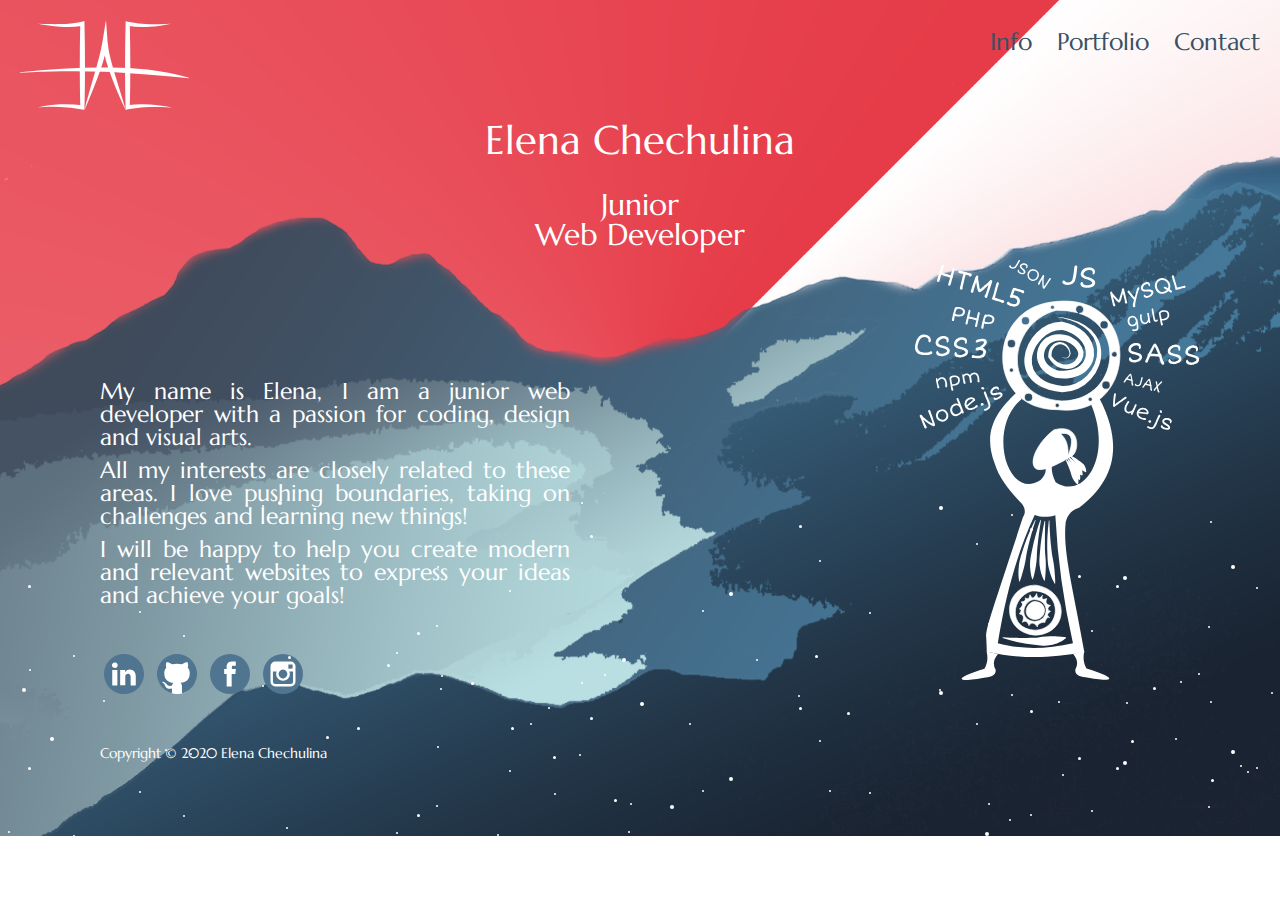
<file: index.html>
<!DOCTYPE html>
<html lang="en">
<head>
    <meta charset="UTF-8">
    <meta http-equiv="x-ua-compatible" content="ie=edge">
    <meta name="viewport" content="width=device-width, initial-scale=1.0">
    <title>Info</title>
    <link href="css/reset.css" rel="stylesheet" type="text/css">
    <link href="css/master.css" rel="stylesheet" type="text/css">
    <link href="https://fonts.googleapis.com/css2?family=Marcellus&display=swap" rel="stylesheet">
</head>
<body>
    <div class="container">
        <h1 class="hidden">Container</h1>
        <div class="animation">  
        <header class="navHeader">

            <div class="logo">
           	      	
                <svg id="logo_mini" xmlns="http://www.w3.org/2000/svg" viewBox="0 0 97.04 51.66">
                  <a href="index.html">
                    <defs>
                      <style>
                        .cls-1 {
                          fill: #fff;
                        }
                      </style>
                    </defs>
                    <g id="left_bracket">
                      <path class="cls-1" d="M10.14,2.15c2.16.08,4.31.16,6.46.21s4.29.07,6.42,0,4.26-.14,6.37-.36a42,42,0,0,0,6.18-1L37,.63,37,2.15c.12,4,.15,8,.23,12l.08,12-.08,12c-.08,4-.1,8-.23,12l0,1.44-1.35-.26A89.1,89.1,0,0,0,23,49.88q-3.19-.15-6.41-.06t-6.44.35c2.1-.51,4.23-.91,6.37-1.21s4.31-.49,6.48-.59A73,73,0,0,1,36,49l-1.39,1.18c-.12-4-.15-8-.23-12l-.07-12,.07-12c.08-4,.11-8,.24-12L36.1,3.31A51.2,51.2,0,0,1,23,3.89c-2.17-.17-4.32-.39-6.46-.68S12.26,2.56,10.14,2.15Z"/>
                    </g>
                    <g id="right_bracket">
                      <path class="cls-1" d="M86.82,2.15c-2,.44-4.13.82-6.21,1.11s-4.2.5-6.31.64a57.55,57.55,0,0,1-12.76-.6L63,2.15c.13,4,.15,8,.24,12l.08,12-.07,12c-.08,4-.11,8-.23,12L61.54,49a57.43,57.43,0,0,1,13.08-.45c2.16.15,4.31.37,6.45.64s4.27.61,6.39,1L81,50c-2.15,0-4.29,0-6.42,0s-4.26.14-6.37.35a47.6,47.6,0,0,0-6.22.94l-1.39.31,0-1.49c-.12-4-.15-8-.23-12l-.07-12,.08-12c.08-4,.11-8,.24-12l0-1.46L62,1A65.92,65.92,0,0,0,74.28,2.42c2.08.08,4.16.06,6.26,0S84.72,2.27,86.82,2.15Z"/>
                    </g>
                    <g id="middle_angle">
                      <path class="cls-1" d="M37,51.6c.8-3.3,1.73-6.55,2.63-9.81l2.81-9.73c.91-3.24,1.89-6.46,2.71-9.71s1.66-6.48,2.18-9.72L49.35,0l.95,12.77a57.4,57.4,0,0,0,1.76,9.7c.79,3.25,1.77,6.47,2.71,9.71l3,9.69c1,3.24,2,6.48,2.87,9.76-1.51-3-2.89-6.14-4.25-9.25s-2.63-6.27-3.81-9.46-2.26-6.42-3.24-9.72a56,56,0,0,1-2-10.23l3,.14a94.2,94.2,0,0,1-2.41,10c-1,3.25-2,6.48-3.22,9.66S42.27,39.12,41,42.26,38.41,48.52,37,51.6Z"/>
                    </g>
                    <g id="crossbar">
                      <path class="cls-1" d="M0,29.93c8.07-.82,16.17-1.5,24.28-2s16.24-.66,24.38-.64a209.56,209.56,0,0,1,24.41,1.07,140.64,140.64,0,0,1,24,4.75l-.06.3c-8.11-.73-16.14-1.5-24.19-2.07S56.7,30,48.61,29.7s-16.18-.39-24.28-.26S8.12,29.8,0,30.23Z"/>
                    </g>
                    </a>
                  </svg>
                  
            </div>
            
            <nav id="mainNav">
                <h2 class="hidden">Main Navigation</h2>
      
                <button id="button"></button>
      
                <section id="burgerCon">
                    <ul id="burgerMenu">
                      <li><a href="index.html">Info</a></li>
                      <li><a href="portfolio.html">Portfolio</a></li>
                      <li><a href="contact.html">Contact</a></li>
                      </ul>
                </section>       
            </nav>

        </header>

        <main>
           <header class="mainHeader">
                <h2 class="myName">Elena Chechulina</h2>
                <h2 class="job_title_1">Junior</h2>
                <h2 class="job_title_2">Web Developer</h2>
            </header>

            <div class="content">
                <section class="about">
                    <h2 class="hidden">About</h2>
                    <article class="about_content"></article>
                    <h2 class="hidden">About</h2>
                    <p class="descrip_1">My name is Elena, I am a junior web developer with a passion for coding, design and visual arts.</p>
                    <p class="descrip_2">All my interests are closely related to these areas. I love pushing boundaries, taking on challenges and learning new things!</p>
                    <p class="descrip_3">I will be happy to help you create modern and relevant websites to express your ideas and achieve your goals!</p>
                </section>

                <section class="picture">
                  <svg id="shaman" xmlns="http://www.w3.org/2000/svg" viewBox="0 0 415.7 614.64">
                    <defs>
                      <style>
                        .cls-1, .cls-2 {
                          fill: #fff;
                        }
                  
                        .cls-2 {
                          stroke: #fff;
                          stroke-miterlimit: 10;
                        }
                      </style>
                    </defs>
                    <g id="person">
                      <path id="body" class="cls-1" d="M706.45,1057.34c49.4-37.78,67-87.94,30.27-159.25L724,905.79c32.35,76.57-10.82,141.47-51.82,114-4.31-8.19-6.4-16.36-5.43-24.5l-9.83,2.2c2.22,6.58-.73,12.95-6.75,19.19-48.46,32.19-79.56-75.8-27.69-118.58L615,888.73c-27.57,26.31-50.62,54.84-32,103.76,6.78,22.41,22.51,40.82,39.44,58.7,5.27,6.7,6.16,13.3,2,19.8-65.1,198.35-52.74,155.1-53.1,196.87,50.43,10.83,90.21,10.23,142.81.52-15.75-91.29-32.32-148.75-27.15-190.57C690.14,1066.67,696.78,1060,706.45,1057.34Zm-8.93,198.25c-38.38,8.68-75.23,9.58-110,0,11.37-70.68,28.79-133.95,54-187.69,10.8,4.13,21.94,2.76,30.21.18A1095.88,1095.88,0,0,0,697.52,1255.59Z" transform="translate(-466.36 -694.72)"/>
                      <path id="head" class="cls-2" d="M669.8,943.27a81,81,0,0,0-13.72,12.5c-13.51,15.33-21.94,35.18-13.59,43.58,9.78,9.83,52.38-17.2,52.38-17.2C707.94,976.79,709.5,932.13,669.8,943.27Zm20.76,37.65c.17-15.27-2.61-24.07-11.17-32C696.63,945.92,699.26,957.71,690.56,980.92Z" transform="translate(-466.36 -694.72)"/>
                      <g id="fold5">
                        <path class="cls-1" d="M594.76,1246.73c7.85.44,15.63.9,23.39,1,3.87.12,7.74.13,11.59.07s7.68-.09,11.49-.27c1.9-.14,3.81-.23,5.7-.49s3.78-.48,5.65-.78a78.08,78.08,0,0,1,11.2-.84l5.64,0c1,0,1.9,0,2.86.09s1.91,0,2.87.09a110,110,0,0,1,12.05,1.07l.38,1.24a39.15,39.15,0,0,1-10.66,6.7c-.95.42-1.9.82-2.87,1.19s-1.95.66-2.93,1-2,.6-3,.85l-3,.67a44.69,44.69,0,0,1-12.15.78c-4-.28-8.06-.83-12-1.19s-8-.91-11.88-1.51-7.83-1.4-11.71-2.24c-7.73-1.74-15.36-3.75-22.85-6.21Z" transform="translate(-466.36 -694.72)"/>
                      </g>
                      <g id="fold1">
                        <path class="cls-1" d="M642.88,1075.6c-2.36,7.41-4.71,14.79-6.7,22.26q-1.56,5.58-2.94,11.19t-2.65,11.22c-.83,3.76-1.44,7.55-2,11.34s-1.33,7.53-2.26,11.24-1.89,7.43-3,11.15c-.54,1.86-1.08,3.73-1.71,5.59s-1.21,3.75-2,5.62l-.8-.07c-.4-2-.62-4-.82-6s-.25-4-.26-6a96.86,96.86,0,0,1,.7-11.81,70.74,70.74,0,0,1,2.41-11.55c1.13-3.78,2.38-7.51,3.55-11.25s2.44-7.44,3.75-11.13,2.78-7.31,4.25-10.93c3-7.2,6.19-14.33,9.74-21.26Z" transform="translate(-466.36 -694.72)"/>
                      </g>
                      <g id="fold4">
                        <path class="cls-1" d="M663.08,1076c.24,7.78.48,15.52,1.1,23.24q.39,5.77,1,11.54t1.28,11.47c.24,1.91.54,3.81.88,5.7s.7,3.78,1.07,5.66.7,3.76,1,5.65.54,3.78.73,5.69c.41,3.8.77,7.62,1,11.49.13,1.94.28,3.87.33,5.84s.17,3.94.07,6l-.77.21a57.61,57.61,0,0,1-2.84-5.3c-.83-1.82-1.62-3.65-2.31-5.5a94.53,94.53,0,0,1-3.4-11.37,68.89,68.89,0,0,1-1.69-11.7c-.22-3.94-.31-7.88-.47-11.8s-.22-7.85-.21-11.77.15-7.83.33-11.74c.45-7.81,1.06-15.59,2.1-23.32Z" transform="translate(-466.36 -694.72)"/>
                      </g>
                      <g id="fold2">
                        <path class="cls-1" d="M650.71,1075.56c-1.12,7.23-2.24,14.42-3.15,21.62q-.72,5.4-1.31,10.79c-.42,3.59-.8,7.19-1.12,10.78s-.43,7.21-.52,10.8a91.59,91.59,0,0,1-1,10.72c-.53,3.55-1.14,7.1-1.9,10.67-.38,1.79-.76,3.58-1.24,5.38s-.93,3.61-1.61,5.43H638a48.18,48.18,0,0,1-1.6-5.49c-.4-1.84-.75-3.69-1-5.54a81.48,81.48,0,0,1-.73-11.13,59.24,59.24,0,0,1,1.07-11c.71-3.64,1.54-7.24,2.26-10.85s1.51-7.21,2.35-10.79,1.82-7.12,2.79-10.65c2-7.06,4.19-14.06,6.68-20.94Z" transform="translate(-466.36 -694.72)"/>
                      </g>
                      <g id="fold3">
                        <path class="cls-1" d="M656.9,1076.8c-.15,7.32-.36,14.6-.4,21.88,0,3.63,0,7.26,0,10.89,0,1.81,0,3.62,0,5.42s.06,3.62.12,5.42l.11,2.71.19,2.69c.13,1.8.3,3.6.49,5.39s.29,3.57.35,5.35.08,3.58.06,5.36c-.07,3.58-.19,7.17-.41,10.79-.15,1.82-.21,3.63-.42,5.48s-.33,3.7-.7,5.61l-.89.17a49.34,49.34,0,0,1-4.31-10.53,73.38,73.38,0,0,1-2.25-11,52.07,52.07,0,0,1-.45-5.56c0-.93,0-1.86,0-2.79l.13-2.78c.12-1.86.28-3.71.45-5.55l.48-5.53c.13-1.84.29-3.67.48-5.5s.36-3.67.57-5.49c.44-3.66,1-7.3,1.49-10.92,1.14-7.26,2.42-14.47,4-21.63Z" transform="translate(-466.36 -694.72)"/>
                      </g>
                      <path id="circle_out" class="cls-2" d="M643.17,1170.6c-49.77,0-52.86,69.9,0,73.18C692.73,1240.94,692.73,1178.16,643.17,1170.6Zm-1.9,65.81c-39.58-2.14-34.26-49.31-3.63-57.42C684.32,1177.44,680.84,1236.41,641.27,1236.41Z" transform="translate(-466.36 -694.72)"/>
                      <path id="sun" class="cls-2" d="M664.65,1209c-5.15-2.59-5-5.53,0-8.79-5.25-.94-8.21-3.51-5.49-10.07-5.65,2.36-8.24,1.36-6.19-4.71-4.47,5.4-7.64,5.73-8.61-2.58-4,8.57-7.13,7.94-9.7,1.72-.87,5.46-3,7.49-7,4.6,1.42,4.38-1.84,5.53-5.91,6.11,3.49,2.61,1.86,6.18-2.56,10.29,3.32.59,2.94,3.15,0,7.07,5.64.9,7.41,4.74,4.37,12.22,5-3.22,7.69-.19,9.6,4.93,3.68-6,7.92-4.13,12.46,1.93-1.38-4.87,9.1-7.79,10.7-6.42.72-2.84,3.45-9.69,7.09-7.3C658.63,1214.7,660,1211.76,664.65,1209Zm-23.37,14.59c-22-1.19-19-27.37-2-31.87C665.17,1190.9,663.24,1223.63,641.28,1223.63Z" transform="translate(-466.36 -694.72)"/>
                      <path id="circle_inner" class="cls-2" d="M640.31,1194.58c21.31-.7,19.72,26.22,1.65,26.22C623.89,1219.82,626.32,1198.29,640.31,1194.58Z" transform="translate(-466.36 -694.72)"/>
                      <path id="left_foot" class="cls-1" d="M571.21,1267.49c2.31,9.9,1,18.3-3.21,25.53-55,17.31-33,19.6,1.6,12.76,9.81-1,16-4.14,14.63-11.85q-6.35-11.4,3.63-22.79Z" transform="translate(-466.36 -694.72)"/>
                      <path id="right_foot" class="cls-1" d="M714.17,1267.12c-2.31,9.91-1,18.3,3.21,25.53,55,17.32,33,19.6-1.61,12.77-9.8-1-16-4.15-14.62-11.85q6.33-11.4-3.63-22.79Z" transform="translate(-466.36 -694.72)"/>
                      <g id="hair1">
                        <path class="cls-1" d="M692.27,979.69a73.44,73.44,0,0,1,8,4.3q1.9,1.21,3.79,2.51c1.21.9,2.42,1.82,3.61,2.77s2.46,1.83,3.68,2.79a15.61,15.61,0,0,1,1.68,1.57,15.36,15.36,0,0,1,1.35,1.85,20.26,20.26,0,0,1,1.92,4.29,15,15,0,0,1,.67,5l-.66.46a19.62,19.62,0,0,1-4.51-2.07,26.19,26.19,0,0,1-3.57-2.6,13.69,13.69,0,0,1-2.75-3.22l-1.13-1.84c-.39-.61-.81-1.2-1.24-1.78-.87-1.13-1.77-2.26-2.69-3.37s-1.82-2.26-2.76-3.37c-1.87-2.25-3.84-4.44-5.82-6.68Z" transform="translate(-466.36 -694.72)"/>
                      </g>
                      <g id="hair2">
                        <path class="cls-1" d="M687.57,986.51a99.5,99.5,0,0,1,6.62,7.85q1.54,2.07,3,4.18t2.79,4.35c.89,1.47,1.92,2.89,2.86,4.36a16.31,16.31,0,0,1,2,4.76,25.18,25.18,0,0,1,.75,5.24,18.45,18.45,0,0,1-.66,5.61l-.76.25a23,23,0,0,1-3.9-3.94,32.54,32.54,0,0,1-2.85-4.18,18.5,18.5,0,0,1-1.87-4.53c-.42-1.6-.81-3.24-1.37-4.79s-1.14-3.11-1.75-4.66-1.17-3.12-1.79-4.68c-1.21-3.13-2.53-6.23-3.82-9.39Z" transform="translate(-466.36 -694.72)"/>
                      </g>
                      <g id="hair3">
                        <path class="cls-1" d="M690.43,982.25a85.51,85.51,0,0,1,7.11,5.33q1.69,1.44,3.36,2.94t3.18,3.12c1,1.08,2.2,2.06,3.28,3.12a12.32,12.32,0,0,1,2.59,3.65,19.46,19.46,0,0,1,1.43,4.39,15,15,0,0,1,.16,5l-.7.39a19.21,19.21,0,0,1-4.27-2.44,25,25,0,0,1-3.27-2.91,13.12,13.12,0,0,1-2.36-3.48c-.62-1.28-1.19-2.61-1.92-3.83s-1.47-2.45-2.23-3.66-1.49-2.46-2.26-3.68c-1.51-2.48-3.11-4.91-4.67-7.41Z" transform="translate(-466.36 -694.72)"/>
                      </g>
                      <g id="hair4">
                        <path class="cls-1" d="M688.91,985c7.74,10.47,14.38,21,18.48,31.43" transform="translate(-466.36 -694.72)"/>
                        <path class="cls-1" d="M689.23,984.76c2.32,2.08,4.49,4.29,6.63,6.56q1.57,1.73,3.11,3.49t2.93,3.66c.94,1.25,2,2.43,3,3.67a13.53,13.53,0,0,1,2.27,4.15,20.24,20.24,0,0,1,1,4.76,15,15,0,0,1-.41,5.23l-.75.3a21.37,21.37,0,0,1-4-3.19,28.13,28.13,0,0,1-3-3.47,14.89,14.89,0,0,1-2-3.91c-.5-1.41-1-2.86-1.59-4.22s-1.26-2.73-1.92-4.09-1.28-2.76-1.94-4.13c-1.3-2.77-2.67-5.51-4-8.34Z" transform="translate(-466.36 -694.72)"/>
                      </g>
                    </g>
                    <g id="tambourine">
                      <g id="inner_path">
                        <path class="cls-1" d="M672.48,777.76a120.78,120.78,0,0,1,21.62,3.52,78.6,78.6,0,0,1,20.44,8.49A52.31,52.31,0,0,1,731,805.12a45.84,45.84,0,0,1,7.73,21.54,52.31,52.31,0,0,1-3.08,22.82,60.26,60.26,0,0,1-11.94,19.78A57.62,57.62,0,0,1,705,883.12a56.46,56.46,0,0,1-22.94,5.24h-.19l-.3,0a102.29,102.29,0,0,1-19.48-3.64,60.15,60.15,0,0,1-18.47-8.88A41.91,41.91,0,0,1,630,859.36a42.64,42.64,0,0,1-3.49-21.11,56.31,56.31,0,0,1,5.66-20.1,64,64,0,0,1,12-16.82,57.77,57.77,0,0,1,17.1-12.05,45.33,45.33,0,0,1,21.13-4.1l.5,0,.43.1a83.62,83.62,0,0,1,16.5,5.54,57.71,57.71,0,0,1,14.82,10,45.76,45.76,0,0,1,10.66,15,38.23,38.23,0,0,1,3,18.64,34.29,34.29,0,0,1-7,17.75,33.12,33.12,0,0,1-3.17,3.62,16.8,16.8,0,0,1-1.76,1.61L714.52,859c-1.3.9-2.58,1.82-3.92,2.63l-2.06,1.11a20.25,20.25,0,0,1-2.09,1A51.29,51.29,0,0,1,688.93,868a80.66,80.66,0,0,1-17.35-1l-.53-.08-.42-.16a51.55,51.55,0,0,1-11.61-6,35.17,35.17,0,0,1-9.47-9.74,30.3,30.3,0,0,1-4.65-13.1,31,31,0,0,1,1.62-13.75,31.67,31.67,0,0,1,18.84-18.84,34.87,34.87,0,0,1,13.15-2.07,45.52,45.52,0,0,1,12.69,2.35l.31.1.15.08,2.74,1.41a25.56,25.56,0,0,1,2.69,1.51l2.65,1.65,2.53,1.91a30.61,30.61,0,0,1,8.48,10,20.28,20.28,0,0,1,1.75,13.76,22.39,22.39,0,0,1-7.11,11.5,26.83,26.83,0,0,1-24.5,5.55,28.7,28.7,0,0,1-11.12-5.94,42.86,42.86,0,0,1-7.93-9.29l-.39-.6v-.6a33.21,33.21,0,0,1,.52-6.81,22.6,22.6,0,0,1,2.4-6.54A17.55,17.55,0,0,1,669,818a15.24,15.24,0,0,1,6.47-2.84,15,15,0,0,1,12.95,3.72,19.05,19.05,0,0,1,5.75,11.75l0,.12v0a10.85,10.85,0,0,1-1.73,5.05,6.34,6.34,0,0,1-4.46,2.81,10.54,10.54,0,0,1-5.06-.72,26.58,26.58,0,0,1-4.49-2.26,26.53,26.53,0,0,0,4.63,1.83,10.09,10.09,0,0,0,4.77.32,5.34,5.34,0,0,0,3.56-2.65,9.56,9.56,0,0,0,1.14-4.42v.15a21,21,0,0,0-2.06-5.63,14.75,14.75,0,0,0-3.71-4.46,12.54,12.54,0,0,0-5.08-2.44,12.24,12.24,0,0,0-5.52.1,12.63,12.63,0,0,0-8.13,6.84,17.94,17.94,0,0,0-1.61,5.35,29.11,29.11,0,0,0-.12,5.76l-.4-1.21a37.89,37.89,0,0,0,7.31,7.68,23.61,23.61,0,0,0,9.16,4.3,20.23,20.23,0,0,0,18.23-4.89,15,15,0,0,0,4.44-7.83,12.4,12.4,0,0,0-1.51-8.42,23.11,23.11,0,0,0-6.47-7L695,817.52l-2.26-1.3a20.51,20.51,0,0,0-2.33-1.21L688,813.86l.47.19a36.59,36.59,0,0,0-10.1-1.55,25.12,25.12,0,0,0-9.56,1.8,22.12,22.12,0,0,0-12.61,13.26,20.07,20.07,0,0,0,2.32,17.6,24.28,24.28,0,0,0,6.76,6.63,40.8,40.8,0,0,0,9,4.42l-1-.24a69.33,69.33,0,0,0,14.7.59,40.17,40.17,0,0,0,13.56-3.37c8.33-3.67,14.07-11.28,14.81-19.87a26.24,26.24,0,0,0-2.1-12.77,34,34,0,0,0-7.92-11,46.47,46.47,0,0,0-11.73-7.93,72.31,72.31,0,0,0-13.91-4.71l.93.13a34.1,34.1,0,0,0-15.63,3,45.7,45.7,0,0,0-13.69,9.49c-8,8-13.77,18.67-14.88,29.66A31.71,31.71,0,0,0,639.77,855a31.36,31.36,0,0,0,10,12.52A43.79,43.79,0,0,0,657,872a58.93,58.93,0,0,0,8,3.33,93,93,0,0,0,17.51,3.83l-.5,0a47.45,47.45,0,0,0,19.46-3.81A52.38,52.38,0,0,0,718.08,864,53,53,0,0,0,729.33,847a47.23,47.23,0,0,0,3.64-20,40.85,40.85,0,0,0-5.81-19.49,50.29,50.29,0,0,0-14.4-15.07A76.53,76.53,0,0,0,693.58,783,128.32,128.32,0,0,0,672.48,777.76Z" transform="translate(-466.36 -694.72)"/>
                      </g>
                      <path id="around_path" class="cls-2" d="M665.56,756.35c-96.15,12.91-96.15,158.19,10,157.44C795.53,927.63,800.91,735.72,665.56,756.35Zm-58,102.48a3,3,0,1,1,2.93-3A2.94,2.94,0,0,1,607.51,858.83Zm0-35.82a5.93,5.93,0,1,1,5.85-5.93A5.89,5.89,0,0,1,607.51,823ZM743,783.69a5.93,5.93,0,1,1-5.85,5.93A5.89,5.89,0,0,1,743,783.69Zm-75.5-22.78a3,3,0,1,1-2.92,3A2.94,2.94,0,0,1,667.47,760.91ZM628,777.76a5.93,5.93,0,1,1-5.85,5.93A5.89,5.89,0,0,1,628,777.76Zm4.62,123.81a5.93,5.93,0,1,1,5.84-5.93A5.88,5.88,0,0,1,632.62,901.57Zm42,8.89a3,3,0,1,1,2.92-3A2.94,2.94,0,0,1,674.63,910.46Zm48.22-8.89a3,3,0,1,1,2.92-3A2.94,2.94,0,0,1,722.85,901.57Zm-41.69-.6c-91.37-5-79.07-113.84-8.38-132.57A101.07,101.07,0,0,1,704.44,772a5.82,5.82,0,1,1,2.85.76l-.48,0C777.38,795.74,761.48,901,681.16,901ZM746,883.73a5.93,5.93,0,1,1,5.84-5.92A5.88,5.88,0,0,1,746,883.73Zm12.12-46.89a4.06,4.06,0,1,1,4-4.06A4,4,0,0,1,758.15,836.84Z" transform="translate(-466.36 -694.72)"/>
                    </g>
                    <g id="skills">
                      <g id="npm">
                        <path class="cls-1" d="M499.09,881.22c0-.14,0-.32-.07-.56s-.08-.54-.14-.92c-.1-.61-.22-1.25-.36-1.93s-.3-1.37-.46-2.1-.31-1.48-.47-2.25-.3-1.57-.43-2.39c-.05-.31-.09-.67-.13-1.07a6.89,6.89,0,0,1,0-1.11,2.84,2.84,0,0,1,.21-.91.75.75,0,0,1,.57-.45.87.87,0,0,1,.7.16,1.76,1.76,0,0,1,.46.62,4.24,4.24,0,0,1,.28.91c.07.35.13.69.19,1a5.58,5.58,0,0,1,1-1.44,8.52,8.52,0,0,1,1.41-1.2,9.09,9.09,0,0,1,1.58-.87,6,6,0,0,1,1.54-.47,6.37,6.37,0,0,1,2.39,0,5.4,5.4,0,0,1,1.91.77,5.86,5.86,0,0,1,1.48,1.33,9.23,9.23,0,0,1,1.08,1.72,12.34,12.34,0,0,1,.75,1.92A16.72,16.72,0,0,1,513,874l.37,2.3a12.61,12.61,0,0,1,.15,1.71,7,7,0,0,1-.1,1.5,3.16,3.16,0,0,1-.37,1.1,1,1,0,0,1-.66.5,3.6,3.6,0,0,1-.56,0,.9.9,0,0,1-.48-.12,1,1,0,0,1-.38-.43,2.76,2.76,0,0,1-.25-.87,5.81,5.81,0,0,1-.07-1.12c0-.39,0-.79,0-1.19s0-.8.05-1.2a6.46,6.46,0,0,0-.07-1.17c-.07-.42-.15-.84-.24-1.25a10,10,0,0,0-.34-1.22,8.76,8.76,0,0,0-.49-1.13,5,5,0,0,0-.71-1c-.23-.26-.46-.51-.7-.76a3.61,3.61,0,0,0-.82-.62,3.46,3.46,0,0,0-1.07-.36,4.6,4.6,0,0,0-1.47,0,4.38,4.38,0,0,0-1.28.45,7.21,7.21,0,0,0-1.38.92,8.1,8.1,0,0,0-1.27,1.28,6.61,6.61,0,0,0-.92,1.55l.56,3.46c0,.11.05.26.09.45s.1.38.16.6.13.45.21.7l.25.72c.13.37.28.71.43,1a3.45,3.45,0,0,1,.3.93,4.43,4.43,0,0,1,.07.6,1.43,1.43,0,0,1-.06.52.88.88,0,0,1-.31.39,1.68,1.68,0,0,1-.65.23,3.81,3.81,0,0,1-.59,0,1.43,1.43,0,0,1-.58-.12,1.25,1.25,0,0,1-.49-.41A2,2,0,0,1,499.09,881.22Z" transform="translate(-466.36 -694.72)"/>
                        <path class="cls-1" d="M516.68,867.61a4.09,4.09,0,0,1,.88-1.51,6.88,6.88,0,0,1,1.36-1.11,8.1,8.1,0,0,1,1.58-.74,11,11,0,0,1,1.52-.39,13.62,13.62,0,0,1,3.84-.11,8.71,8.71,0,0,1,3,.91,5.82,5.82,0,0,1,2,1.74,5.5,5.5,0,0,1,1,2.37,10.14,10.14,0,0,1,0,3.65,7.1,7.1,0,0,1-1.25,2.9,7.22,7.22,0,0,1-2.4,2.06,10.57,10.57,0,0,1-3.43,1.13,16.23,16.23,0,0,1-2.07.2,9,9,0,0,1-1.66-.15l.17,1.06a10.08,10.08,0,0,0,.27,1.28c.12.44.24.87.37,1.29s.25.85.38,1.27a9.85,9.85,0,0,1,.27,1.21.84.84,0,0,1-.06.5,1.08,1.08,0,0,1-.29.39,1.57,1.57,0,0,1-.43.27,1.54,1.54,0,0,1-.49.15,1.62,1.62,0,0,1-.58,0,1.13,1.13,0,0,1-.51-.19,1.3,1.3,0,0,1-.4-.46,2.86,2.86,0,0,1-.25-.78l-.11-.72q-.06-.42-.15-.87l-.15-.89c-.06-.3-.1-.56-.14-.78l-.55-3.29Zm4,8.62c0,.15.11.24.33.29a3.26,3.26,0,0,0,.74.07,5.93,5.93,0,0,0,.84-.06c.28,0,.5-.06.64-.09a11.6,11.6,0,0,0,2.65-.73,6.69,6.69,0,0,0,2.1-1.34,4.9,4.9,0,0,0,1.27-2,5.85,5.85,0,0,0,.15-2.74,4.23,4.23,0,0,0-.75-1.88,4,4,0,0,0-1.46-1.22,5.73,5.73,0,0,0-2.09-.53,11.11,11.11,0,0,0-2.65.13,4.45,4.45,0,0,0-.94.27,5.61,5.61,0,0,0-1,.52,3.81,3.81,0,0,0-.82.71,1.37,1.37,0,0,0-.35.86l.58,3.81c0,.09,0,.22.07.38s.07.34.11.54.08.42.13.64.09.45.13.67Z" transform="translate(-466.36 -694.72)"/>
                        <path class="cls-1" d="M537.32,874.49l-.45-2.33c-.2-1-.42-2.27-.66-3.73l-.28-1.76c-.08-.5-.14-1-.2-1.36s-.09-.79-.12-1.14-.06-.71-.07-1.09a1.2,1.2,0,0,1,.23-.76.9.9,0,0,1,.59-.4,2.1,2.1,0,0,1,.36,0,1.23,1.23,0,0,1,.38.08,1.08,1.08,0,0,1,.34.23,1.34,1.34,0,0,1,.27.4c.13-.15.3-.32.5-.51a5.77,5.77,0,0,1,1.72-1.06,5.71,5.71,0,0,1,1.25-.34,5.28,5.28,0,0,1,1.49,0,6.17,6.17,0,0,1,1.54.41,5.87,5.87,0,0,1,1.44.85,5.32,5.32,0,0,1,1.17,1.28,5,5,0,0,1,.85-1.35,6.75,6.75,0,0,1,1.22-1.1,7.52,7.52,0,0,1,1.47-.81,7.72,7.72,0,0,1,4.52-.38,5.72,5.72,0,0,1,2.45,1.25,7.72,7.72,0,0,1,1.85,2.56,15.17,15.17,0,0,1,1.14,4c0,.37.1.73.14,1.09s.07.72.1,1.12.07.81.1,1.27.07,1,.13,1.53a.83.83,0,0,1,0,.32,1.43,1.43,0,0,1-.17.41,1.57,1.57,0,0,1-.31.38.93.93,0,0,1-.46.21,1.49,1.49,0,0,1-.73-.06,2.3,2.3,0,0,1-.62-.33,2,2,0,0,1-.45-.48,1.35,1.35,0,0,1-.21-.51,3.42,3.42,0,0,1,0-.94c0-.26.07-.53.12-.8s.08-.57.11-.89a5.84,5.84,0,0,0-.09-1.24c-.07-.43-.14-.85-.22-1.25s-.15-.82-.22-1.25a4.91,4.91,0,0,0-.57-1.57,5.37,5.37,0,0,0-1.13-1.43,5.17,5.17,0,0,0-1.6-1,3.79,3.79,0,0,0-2-.17,5.41,5.41,0,0,0-2.36,1.06,4.63,4.63,0,0,0-1,1.06,3.08,3.08,0,0,0-.48,1.4l.93,5.83.06.27c0,.14.07.29.11.44s.07.29.1.43,0,.22.06.26a2.33,2.33,0,0,1,0,.59,1.45,1.45,0,0,1-.17.52,1.16,1.16,0,0,1-.33.4,1,1,0,0,1-.48.21,4.23,4.23,0,0,1-.63.05,1.56,1.56,0,0,1-.62-.12,1.26,1.26,0,0,1-.51-.35,1.41,1.41,0,0,1-.28-.68s0-.16,0-.33,0-.34,0-.52,0-.35,0-.51a1.5,1.5,0,0,0,0-.27l-.73-4.54a4.89,4.89,0,0,0-.49-1.47,5.33,5.33,0,0,0-1-1.34,4.09,4.09,0,0,0-1.3-.93,2.68,2.68,0,0,0-1.56-.2,6.23,6.23,0,0,0-1.69.48,2.21,2.21,0,0,0-1.36,2,8,8,0,0,0,.1,1.62c.11.66.23,1.33.36,2a19.42,19.42,0,0,0,.44,1.92l1,3.34a1,1,0,0,1-.08.58,1.7,1.7,0,0,1-.32.47,2.34,2.34,0,0,1-.4.32,1,1,0,0,1-.35.14,1.6,1.6,0,0,1-1.23-.18A2.24,2.24,0,0,1,537.32,874.49Z" transform="translate(-466.36 -694.72)"/>
                      </g>
                      <g id="gulp">
                        <path class="cls-1" d="M777.7,785.86a11.55,11.55,0,0,1-.18-2,9.42,9.42,0,0,1,.2-2,8.33,8.33,0,0,1,.63-1.84,6,6,0,0,1,1.08-1.56,6,6,0,0,1,1.56-1.19,6.74,6.74,0,0,1,2.07-.71,7.79,7.79,0,0,1,2.38-.1,7,7,0,0,1,2,.55,5.81,5.81,0,0,1,1.52,1,6,6,0,0,1,1.08,1.31c.14.25.26.44.33.58a.62.62,0,0,0,.21.25,2.43,2.43,0,0,1,.82.56,1.41,1.41,0,0,1,.38.69l.87,4.83c.06.52.14,1.14.23,1.87s.18,1.62.27,2.67c0,.57.09,1.13.13,1.7a13.2,13.2,0,0,1,0,1.66,6.71,6.71,0,0,1-.23,1.52,3.77,3.77,0,0,1-.6,1.3,3.67,3.67,0,0,1-1.1,1,5.14,5.14,0,0,1-1.74.61l-.71.1c-.31,0-.66,0-1,0a11.57,11.57,0,0,1-1.17,0,6.28,6.28,0,0,1-1.11-.18,2.53,2.53,0,0,1-.86-.39,1.07,1.07,0,0,1-.43-.67,2.91,2.91,0,0,1,0-.49,1,1,0,0,1,.09-.43.78.78,0,0,1,.3-.33,1.55,1.55,0,0,1,.59-.22,1.13,1.13,0,0,1,.59.08,3.28,3.28,0,0,0,.67.21,3.42,3.42,0,0,0,.81.06c.3,0,.59,0,.86-.06s.51-.06.72-.09l.41-.08a1.43,1.43,0,0,0,1-.58,3,3,0,0,0,.46-1.09,5.86,5.86,0,0,0,.11-1.35c0-.47-.06-.93-.11-1.35,0-.2,0-.43-.07-.7s0-.54-.07-.84,0-.59-.08-.9-.06-.58-.1-.84a6.26,6.26,0,0,1-1.7,2A6,6,0,0,1,786,791.5a9.46,9.46,0,0,1-3.06.12,5.87,5.87,0,0,1-2.42-.89,5.78,5.78,0,0,1-1.75-1.91A9.61,9.61,0,0,1,777.7,785.86Zm2.59-.45a6.1,6.1,0,0,0,.79,2.23,3.57,3.57,0,0,0,1.27,1.24,3.75,3.75,0,0,0,1.63.46,7.72,7.72,0,0,0,1.89-.13,3.82,3.82,0,0,0,1.84-.84,5,5,0,0,0,1.16-1.49,5.84,5.84,0,0,0,.58-1.77,7.33,7.33,0,0,0,.09-1.72,2,2,0,0,0-.16-.65,4,4,0,0,0-.29-.51c-.13-.18-.24-.36-.35-.54a1.78,1.78,0,0,1-.22-.58,2,2,0,0,0-.48-.9,3.86,3.86,0,0,0-1-.84,5.08,5.08,0,0,0-1.41-.57,3.68,3.68,0,0,0-1.62,0,4.93,4.93,0,0,0-2.21.92,4,4,0,0,0-1.23,1.56,5.41,5.41,0,0,0-.44,2A10.11,10.11,0,0,0,780.29,785.41Z" transform="translate(-466.36 -694.72)"/>
                        <path class="cls-1" d="M796,781.29c-.05-.28-.1-.6-.14-.95s-.09-.72-.12-1.11-.06-.77-.09-1.17,0-.78,0-1.16,0-.72,0-1a8.34,8.34,0,0,1,.09-.84,1.29,1.29,0,0,1,.36-.68,1.44,1.44,0,0,1,.82-.4.94.94,0,0,1,.83.21,1.23,1.23,0,0,1,.44.78,3.15,3.15,0,0,1,0,.53c0,.3-.06.69-.08,1.18s0,1.06,0,1.72a15.8,15.8,0,0,0,.26,2.13q.07.43.24,1.08c.11.42.26.86.43,1.32a10.91,10.91,0,0,0,.64,1.34,5.08,5.08,0,0,0,.88,1.15,3.43,3.43,0,0,0,1.17.73,2.8,2.8,0,0,0,1.48.09,3.66,3.66,0,0,0,1.25-.45,4.93,4.93,0,0,0,1-.76,6,6,0,0,0,.75-.93c.21-.34.39-.67.55-1s.29-.63.4-.91.21-.52.3-.71c0-.53-.09-1-.13-1.4s-.1-.77-.14-1.11-.1-.64-.15-.94-.1-.59-.16-.9-.12-.64-.19-1-.14-.76-.23-1.22l-.29-1.6a.87.87,0,0,1,0-.49,1.08,1.08,0,0,1,.26-.37,1.28,1.28,0,0,1,.39-.24,2.41,2.41,0,0,1,.41-.13,1.39,1.39,0,0,1,.36,0,1.2,1.2,0,0,1,.37.1.85.85,0,0,1,.33.24.87.87,0,0,1,.18.4l2.32,12.77a1.24,1.24,0,0,1-.1,1,1.28,1.28,0,0,1-.78.39,3,3,0,0,1-.79.06.63.63,0,0,1-.45-.2,1.21,1.21,0,0,1-.26-.52c-.06-.23-.12-.53-.19-.9l-.17-.91a9.86,9.86,0,0,1-.56,1.35,5.17,5.17,0,0,1-.84,1.18,4.69,4.69,0,0,1-1.2.93,5.27,5.27,0,0,1-1.68.58,6.22,6.22,0,0,1-2.47,0,5.42,5.42,0,0,1-1.9-.8,5.78,5.78,0,0,1-1.41-1.38,10,10,0,0,1-1-1.69,10.71,10.71,0,0,1-.64-1.76C796.17,782.28,796.05,781.75,796,781.29Z" transform="translate(-466.36 -694.72)"/>
                        <path class="cls-1" d="M815.73,783.22a3.94,3.94,0,0,1-.19-.66l-.13-.71c-.11-.6-.23-1.2-.36-1.78s-.27-1.16-.41-1.74-.28-1.16-.41-1.74-.24-1.19-.33-1.81l-1.18-7a3.37,3.37,0,0,1,0-1.49,1,1,0,0,1,.87-.73,1,1,0,0,1,.48,0,1.44,1.44,0,0,1,.41.21,1.34,1.34,0,0,1,.3.33,1.44,1.44,0,0,1,.15.37l1.81,9.87c.18,1,.38,2,.6,2.93a22.61,22.61,0,0,0,.87,2.92,1.39,1.39,0,0,0,.2.37.8.8,0,0,0,.25.21.9.9,0,0,0,.27.07l.26,0a.73.73,0,0,0,.32-.15.92.92,0,0,0,.17-.21l.14-.21a1.4,1.4,0,0,1,.16-.2.91.91,0,0,1,.24-.16,1.53,1.53,0,0,1,.36-.11.8.8,0,0,1,.44,0,.9.9,0,0,1,.34.2,1.31,1.31,0,0,1,.25.33,1.47,1.47,0,0,1,.14.4,1.31,1.31,0,0,1-.11.8,2.5,2.5,0,0,1-.52.7,3.08,3.08,0,0,1-.75.53,3.17,3.17,0,0,1-.81.29,3.66,3.66,0,0,1-2.36-.19A3,3,0,0,1,815.73,783.22Z" transform="translate(-466.36 -694.72)"/>
                        <path class="cls-1" d="M823.16,772.24a4,4,0,0,1,.84-1.53,6.05,6.05,0,0,1,1.34-1.14,8.12,8.12,0,0,1,1.56-.78,9.68,9.68,0,0,1,1.51-.42,13.5,13.5,0,0,1,3.84-.2,8.74,8.74,0,0,1,3,.84,5.92,5.92,0,0,1,2,1.7,5.41,5.41,0,0,1,1,2.35,10.25,10.25,0,0,1,.07,3.65,7.15,7.15,0,0,1-1.18,2.92,7.41,7.41,0,0,1-2.35,2.12,10.73,10.73,0,0,1-3.41,1.2,14.07,14.07,0,0,1-2.06.25,9.13,9.13,0,0,1-1.67-.11l.19,1a10.27,10.27,0,0,0,.3,1.28c.13.43.26.86.4,1.28s.28.85.41,1.26a10.51,10.51,0,0,1,.3,1.2.84.84,0,0,1-.05.5,1.08,1.08,0,0,1-.28.4,1.54,1.54,0,0,1-.42.28,2.09,2.09,0,0,1-1.08.19,1.22,1.22,0,0,1-.51-.19,1.29,1.29,0,0,1-.41-.45,2.66,2.66,0,0,1-.26-.77l-.13-.71c0-.28-.11-.57-.17-.87s-.11-.6-.17-.89-.11-.56-.15-.78l-.63-3.28Zm4.13,8.52c0,.15.13.25.34.29a3.49,3.49,0,0,0,.75.05,6,6,0,0,0,.84-.08l.63-.1a11.75,11.75,0,0,0,2.64-.8,6.58,6.58,0,0,0,2.07-1.38,4.9,4.9,0,0,0,1.22-2,5.66,5.66,0,0,0,.08-2.74,4.18,4.18,0,0,0-.78-1.86,3.84,3.84,0,0,0-1.49-1.18,5.64,5.64,0,0,0-2.11-.49,10.73,10.73,0,0,0-2.64.19,5.4,5.4,0,0,0-.94.29,5,5,0,0,0-1,.54,3.82,3.82,0,0,0-.81.73,1.37,1.37,0,0,0-.33.87l.67,3.8c0,.09,0,.21.08.37s.07.34.12.54.09.42.14.64l.15.66Q827.1,779.86,827.29,780.76Z" transform="translate(-466.36 -694.72)"/>
                      </g>
                      <g id="vue">
                        <path class="cls-1" d="M756.37,909.25c-.07,0-.11-.28-.14-.76s0-1.11,0-1.89.06-1.68.11-2.68.12-2,.2-3.13.17-2.15.27-3.22.21-2.07.32-3,.24-1.72.37-2.4a7.67,7.67,0,0,1,.39-1.47l.19-.41a1.6,1.6,0,0,1,.32-.45,1,1,0,0,1,.49-.27,1.05,1.05,0,0,1,.69.1,1.45,1.45,0,0,1,.36.23,1.94,1.94,0,0,1,.33.37,1.75,1.75,0,0,1,.21.46,1.25,1.25,0,0,1,0,.51q-.19.94-.36,2.1c-.12.76-.23,1.56-.34,2.37s-.22,1.64-.31,2.48-.19,1.63-.26,2.41-.14,1.49-.18,2.16S759,904,759,904.52c0,.06,0,.16-.07.32s-.07.31-.1.47a2.27,2.27,0,0,0,0,.43c0,.13,0,.2.07.22s.19,0,.35-.12.33-.27.52-.44l.57-.55a4.26,4.26,0,0,1,.49-.44c1-.72,2.09-1.47,3.14-2.25l3.14-2.32,3.14-2.3c1.05-.77,2.12-1.49,3.2-2.19a2.9,2.9,0,0,1,1-.44,1.68,1.68,0,0,1,1.08.17.53.53,0,0,1,.21.18,1.27,1.27,0,0,1,.18.35,1.3,1.3,0,0,1,.06.5,1.72,1.72,0,0,1-.16.62,1.39,1.39,0,0,1-.16.28,1.76,1.76,0,0,1-.24.3,2,2,0,0,1-.25.25,1.06,1.06,0,0,1-.19.16l-1.14.76-1.8,1.24-2.23,1.57L767.25,903l-2.44,1.76-2.23,1.61-1.79,1.32c-.51.37-.89.66-1.14.85a4.28,4.28,0,0,0-.53.47l-.38.38a1.52,1.52,0,0,1-.35.25.94.94,0,0,1-.43.08,2.71,2.71,0,0,1-.63-.13A8.9,8.9,0,0,1,756.37,909.25Z" transform="translate(-466.36 -694.72)"/>
                        <path class="cls-1" d="M774.07,907.46l.45-1,.57-1.08c.21-.37.42-.74.65-1.12s.45-.74.68-1.09.45-.65.67-.94a6.71,6.71,0,0,1,.6-.71,1.48,1.48,0,0,1,1.73-.26,1.05,1.05,0,0,1,.64.71,1.4,1.4,0,0,1-.08,1,2.72,2.72,0,0,1-.35.46c-.22.25-.48.6-.8,1s-.66,1-1,1.59a17.81,17.81,0,0,0-1.07,2.1c-.14.3-.28.68-.44,1.13a12.07,12.07,0,0,0-.43,1.47,11.92,11.92,0,0,0-.24,1.62,5,5,0,0,0,.1,1.59,3.69,3.69,0,0,0,.61,1.39,3,3,0,0,0,1.29,1,4.19,4.19,0,0,0,1.42.36,5.11,5.11,0,0,0,1.36-.09,5.42,5.42,0,0,0,1.26-.39c.4-.18.77-.36,1.12-.56s.65-.4.92-.58l.71-.47c.29-.51.53-1,.74-1.36s.39-.76.55-1.09.32-.65.45-1,.27-.6.41-.92.29-.66.44-1l.54-1.25.72-1.64a.94.94,0,0,1,.34-.43,1.17,1.17,0,0,1,.46-.17,1.46,1.46,0,0,1,.51,0,2.39,2.39,0,0,1,.45.14,1.47,1.47,0,0,1,.62.54,1.11,1.11,0,0,1,.14.41,1,1,0,0,1-.08.49l-5.75,13.06c-.21.47-.44.75-.69.83a1.35,1.35,0,0,1-1-.13,3.82,3.82,0,0,1-.76-.42.77.77,0,0,1-.29-.46,1.28,1.28,0,0,1,.09-.64c.09-.25.21-.56.38-.94l.41-.93a12,12,0,0,1-1.35.88,5.6,5.6,0,0,1-1.49.57,5.39,5.39,0,0,1-1.67.11,6.27,6.27,0,0,1-1.88-.52,6.71,6.71,0,0,1-2.27-1.51,5.93,5.93,0,0,1-1.24-1.9,6.41,6.41,0,0,1-.43-2.12,10.33,10.33,0,0,1,.14-2.16,11.47,11.47,0,0,1,.5-2C773.65,908.49,773.86,907.94,774.07,907.46Z" transform="translate(-466.36 -694.72)"/>
                        <path class="cls-1" d="M791.24,916.65a11.42,11.42,0,0,1,2.11-3.29,7.81,7.81,0,0,1,6.32-2.51,11.24,11.24,0,0,1,4,1,8.32,8.32,0,0,1,1.41.8,9.9,9.9,0,0,1,1.26,1.07,8.39,8.39,0,0,1,1,1.3,5.71,5.71,0,0,1,.67,1.47,4.84,4.84,0,0,1,.19,1.56,4.21,4.21,0,0,1-.38,1.6,1.33,1.33,0,0,1-.67.78,1.64,1.64,0,0,1-.89.06c-.3,0-.64-.11-1-.2a10,10,0,0,0-1.32-.23l-10.48-1.17a4.22,4.22,0,0,0,0,1.69,4.48,4.48,0,0,0,.51,1.41,5.07,5.07,0,0,0,.91,1.15,8.2,8.2,0,0,0,1.14.92,9.72,9.72,0,0,0,1.19.7c.4.2.76.38,1.1.52a7.54,7.54,0,0,0,1.63.51c.57.1,1.1.17,1.6.22l1.31.09a2.6,2.6,0,0,1,.79.14,1.62,1.62,0,0,1,.92.8,1.53,1.53,0,0,1-.11,1.18,1.08,1.08,0,0,1-.81.58,4.2,4.2,0,0,1-1.43,0,13.06,13.06,0,0,1-1.78-.36c-.63-.17-1.24-.36-1.82-.57s-1.11-.4-1.59-.59l-1.07-.45a8,8,0,0,1-1.79-1.07,8.8,8.8,0,0,1-2.59-3.22,8.2,8.2,0,0,1-.65-1.94,7.15,7.15,0,0,1-.1-2A6.43,6.43,0,0,1,791.24,916.65Zm3,.06,1.68.21,2,.24c.7.09,1.42.16,2.15.24l2.11.21,1.88.15c.58,0,1.08.06,1.49,0a2.36,2.36,0,0,0-.12-1.12,3.08,3.08,0,0,0-.63-1,5.73,5.73,0,0,0-1.1-.91,10.77,10.77,0,0,0-1.52-.8,5.1,5.1,0,0,0-1-.3,7.08,7.08,0,0,0-1.27-.13,7.66,7.66,0,0,0-1.47.12,5.89,5.89,0,0,0-1.52.5,6.5,6.5,0,0,0-1.45,1A6.35,6.35,0,0,0,794.29,916.71Z" transform="translate(-466.36 -694.72)"/>
                        <path class="cls-1" d="M807.92,930.28a1.32,1.32,0,0,1,.45-.53,2.27,2.27,0,0,1,.71-.36,3,3,0,0,1,.79-.13,1.65,1.65,0,0,1,.72.14,3.8,3.8,0,0,1,.65.36,2.14,2.14,0,0,1,.52.52,1.43,1.43,0,0,1,.25.68,1.83,1.83,0,0,1-2.61,1.76,4.13,4.13,0,0,1-.63-.35,2.75,2.75,0,0,1-.59-.54,1.71,1.71,0,0,1-.35-.7A1.29,1.29,0,0,1,807.92,930.28Z" transform="translate(-466.36 -694.72)"/>
                        <path class="cls-1" d="M815.7,937.09c.08-.16.22-.41.4-.75s.41-.74.67-1.23.54-1.06.85-1.7.64-1.34,1-2.1c.43-1,.81-1.91,1.12-2.71s.59-1.48.84-2c.15-.35.3-.68.43-1s.26-.57.38-.84.23-.53.35-.78l.37-.83a8.73,8.73,0,0,1,.41-.8,3.82,3.82,0,0,1,.56-.72,1.66,1.66,0,0,1,.69-.44,1.05,1.05,0,0,1,.81.06,1.4,1.4,0,0,1,.56.39,1.26,1.26,0,0,1,.26.5,1.45,1.45,0,0,1,0,.55,2.37,2.37,0,0,1-.13.54q-.07.21-.3.69c-.15.32-.34.7-.55,1.13l-.67,1.37-.69,1.41c-.22.46-.43.88-.61,1.27s-.31.69-.4.91c-.38.89-.75,1.78-1.11,2.69s-.72,1.79-1.09,2.66-.78,1.67-1.2,2.43a12.34,12.34,0,0,1-1.38,2,7.38,7.38,0,0,1-1.66,1.46,5.5,5.5,0,0,1-2,.79,7.31,7.31,0,0,1-2.51,0,13.29,13.29,0,0,1-3.08-1l-.69-.33a3.38,3.38,0,0,1-.75-.5,2,2,0,0,1-.53-.71,1.26,1.26,0,0,1,0-.92.91.91,0,0,1,.43-.57,1.17,1.17,0,0,1,.63-.11,2.53,2.53,0,0,1,.72.18c.25.11.49.22.71.34.49.21,1,.41,1.45.59a7.65,7.65,0,0,0,1.43.4,5.86,5.86,0,0,0,1.45.06,4.45,4.45,0,0,0,1.47-.43,1.19,1.19,0,0,0,.36-.31,6.31,6.31,0,0,0,.39-.54c.13-.2.26-.4.37-.61Zm10.1-18.71a1.58,1.58,0,0,1-.57-.54,6.42,6.42,0,0,1-.48-.9,4.67,4.67,0,0,1-.31-.91,1.11,1.11,0,0,1,0-.58,1.85,1.85,0,0,1,.34-.5,1.61,1.61,0,0,1,.52-.34,2,2,0,0,1,.65-.11,2.21,2.21,0,0,1,.75.18,1.19,1.19,0,0,1,.48.51,5.19,5.19,0,0,1,.57,1.84,1.33,1.33,0,0,1-.06.72,1.8,1.8,0,0,1-.35.55,1,1,0,0,1-.93.26A2.33,2.33,0,0,1,825.8,918.38Z" transform="translate(-466.36 -694.72)"/>
                        <path class="cls-1" d="M826.34,937.25a1.6,1.6,0,0,1,.37-.43,2.69,2.69,0,0,1,.62-.39,1.17,1.17,0,0,1,.65-.1.54.54,0,0,1,.43.43,7.4,7.4,0,0,0,.48,1.15,2.65,2.65,0,0,0,.58.77,3.82,3.82,0,0,0,.82.56q.48.24,1.17.54a8.3,8.3,0,0,0,1.77.55,12.13,12.13,0,0,0,1.77.25,7.24,7.24,0,0,0,1.41,0c.38-.06.6-.14.64-.25a.65.65,0,0,0-.08-.57,3.47,3.47,0,0,0-.57-.78,10.89,10.89,0,0,0-1-.89,13.71,13.71,0,0,0-1.24-.91c-.54-.33-1.09-.66-1.64-1s-1.07-.73-1.57-1.12a12.37,12.37,0,0,1-1.35-1.22,5.58,5.58,0,0,1-1-1.36,3.54,3.54,0,0,1-.06-3.16,4.86,4.86,0,0,1,1.08-1.59,6,6,0,0,1,1.52-1.08A7,7,0,0,1,833,926a8.77,8.77,0,0,1,2-.14,10.75,10.75,0,0,1,2,.26,11,11,0,0,1,1.94.64,6.56,6.56,0,0,1,1.66,1,5.12,5.12,0,0,1,1.06,1.22,3.1,3.1,0,0,1,.46,1.28,2.25,2.25,0,0,1-.16,1.19q-.15.35-.36.78a4.75,4.75,0,0,1-.48.79,1.69,1.69,0,0,1-.63.51.92.92,0,0,1-.79,0,.72.72,0,0,1-.37-.3.82.82,0,0,1-.09-.38,1.19,1.19,0,0,1,.08-.4l.14-.37a1.87,1.87,0,0,0,.2-1,1.42,1.42,0,0,0-.32-.76,2.78,2.78,0,0,0-.76-.65,9.41,9.41,0,0,0-1.15-.58,4.72,4.72,0,0,0-1-.31,9.84,9.84,0,0,0-1.23-.14,8,8,0,0,0-1.29.06,5.54,5.54,0,0,0-1.2.27,3.82,3.82,0,0,0-1,.48,1.82,1.82,0,0,0-.61.72,1.24,1.24,0,0,0,0,1.08,3.8,3.8,0,0,0,.88,1.08,11.68,11.68,0,0,0,1.42,1.09c.54.37,1.1.73,1.68,1.09s1.4.93,2.06,1.44a9.44,9.44,0,0,1,1.67,1.59,4.42,4.42,0,0,1,.91,1.79,3.06,3.06,0,0,1-.23,2,2.35,2.35,0,0,1-1,1.14,4.51,4.51,0,0,1-1.56.55,8.18,8.18,0,0,1-1.87.09,13.85,13.85,0,0,1-1.95-.23q-.95-.18-1.77-.42a12.83,12.83,0,0,1-1.37-.49l-.92-.44a11.65,11.65,0,0,1-1-.6,6.81,6.81,0,0,1-.94-.74,3.87,3.87,0,0,1-.7-.88,2.38,2.38,0,0,1-.34-1A2.16,2.16,0,0,1,826.34,937.25Z" transform="translate(-466.36 -694.72)"/>
                      </g>
                      <g id="html">
                        <path class="cls-1" d="M498.54,724.66c.37-1.2.72-2.32,1-3.37s.62-2.06.92-3,.6-2,.9-3,.63-2.13,1-3.32.75-2.49,1.18-3.9.93-3,1.48-4.79a5.46,5.46,0,0,1,.28-.71,2.41,2.41,0,0,1,.43-.67,1.56,1.56,0,0,1,.64-.42,1.47,1.47,0,0,1,.92,0,1.13,1.13,0,0,1,.51.39,2.55,2.55,0,0,1,.39.71,3.11,3.11,0,0,1,.21.85,2.12,2.12,0,0,1-.07.84l-2.55,8.39c-.07.23,0,.38.18.44,2.06.66,3.78,1.23,5.19,1.69l3.49,1.13,2.12.69,1.12.36a2,2,0,0,0,.47.12h.18c.43-1.47.84-2.93,1.22-4.39s.8-2.91,1.26-4.37a5.51,5.51,0,0,1,.36-.89,2.4,2.4,0,0,1,.5-.68,1.42,1.42,0,0,1,.64-.36,1.48,1.48,0,0,1,.82.06,1.6,1.6,0,0,1,.85.58,1.81,1.81,0,0,1,.29.89,3.57,3.57,0,0,1-.08,1.06c-.08.39-.18.77-.29,1.14s-.28.89-.43,1.42-.31,1.11-.49,1.76-.37,1.37-.59,2.16-.45,1.66-.7,2.62c0,.08,0,.2,0,.34a3.32,3.32,0,0,1,0,.46l0,.48a1.88,1.88,0,0,1-.08.4,1.66,1.66,0,0,1-.18.4l-.23.45c-.1.16-.2.33-.29.5-.44,1.66-.82,3.06-1.12,4.21s-.57,2.11-.78,2.87l-.5,1.79c-.12.43-.22.76-.29,1a2,2,0,0,1-.88,1.14,1.7,1.7,0,0,1-1.45.14,1.58,1.58,0,0,1-1.1-1,4.19,4.19,0,0,1,.26-2.29l2.51-8.4-.39-.12-.84-.27-1.49-.46-2.31-.72-3.3-1L505,716.44c-.06,0-.14,0-.25.13a1,1,0,0,0-.23.37c-.43,1.39-.84,2.86-1.22,4.43s-.81,3.1-1.28,4.6a.89.89,0,0,1-.36.44,2.16,2.16,0,0,1-.62.27,2.74,2.74,0,0,1-.7.09,1.85,1.85,0,0,1-.62-.09,1.58,1.58,0,0,1-.51-.27,1.61,1.61,0,0,1-.44-.46,1.66,1.66,0,0,1-.27-.59A1.3,1.3,0,0,1,498.54,724.66Z" transform="translate(-466.36 -694.72)"/>
                        <path class="cls-1" d="M532.3,734.07a9.25,9.25,0,0,1,.32-.88c.11-.29.22-.6.32-.92a10.59,10.59,0,0,0,.31-1.2c.08-.4.16-.81.23-1.22l.24-1.26q.13-.63.33-1.26c.21-.67.39-1.34.54-2s.3-1.35.45-2,.3-1.39.46-2.09.35-1.42.56-2.14l1.2-3.93c-.4-.12-.84-.22-1.32-.32l-1.47-.27c-.51-.09-1-.18-1.52-.29s-1-.24-1.43-.38a4,4,0,0,1-1.64-.85,1.07,1.07,0,0,1-.28-1.06,2.53,2.53,0,0,1,.61-1.24,2.09,2.09,0,0,1,.92-.57,2.82,2.82,0,0,1,1.09-.09,5.4,5.4,0,0,1,1.09.23c1.8.58,3.64,1.14,5.5,1.65s3.76,1.1,5.72,1.73a5.11,5.11,0,0,0,.86.2l.89.14.91.14a6.32,6.32,0,0,1,.91.22,1.6,1.6,0,0,1,.72.46,2.22,2.22,0,0,1,.44.72,2.49,2.49,0,0,1,.16.87,2.9,2.9,0,0,1-.13.89,1.37,1.37,0,0,1-.35.55,2.8,2.8,0,0,1-.65.52,2.88,2.88,0,0,1-.79.33,1.39,1.39,0,0,1-.76,0,2.08,2.08,0,0,1-.72-.39,5.64,5.64,0,0,1-.56-.52c-.16-.19-.31-.35-.46-.5a.94.94,0,0,0-.43-.29l-.71-.22-1.14-.34c-.41-.12-.81-.23-1.19-.32a6.35,6.35,0,0,0-.86-.18l-.13.41c-.06.2-.15.51-.28.92s-.31,1-.55,1.8c-.39,1.25-.74,2.51-1,3.79s-.57,2.57-.81,3.9-.63,2.47-1,3.7-.62,2.5-.85,3.82a4,4,0,0,0,0,.51c0,.25,0,.5,0,.78s0,.54-.06.79a2.6,2.6,0,0,1-.08.55,3.92,3.92,0,0,1-.28.69.87.87,0,0,1-.38.4,1.28,1.28,0,0,1-.62.11,4.93,4.93,0,0,1-.95-.19,2.59,2.59,0,0,1-1.2-.61,1.64,1.64,0,0,1-.47-.9,3,3,0,0,1,.05-1.1C532.06,734.9,532.17,734.49,532.3,734.07Z" transform="translate(-466.36 -694.72)"/>
                        <path class="cls-1" d="M548.32,738.85a4.14,4.14,0,0,1,.37-.84,5.35,5.35,0,0,0,.36-.83c.85-2.71,1.58-5,2.18-6.85s1.13-3.4,1.55-4.63.75-2.21,1-2.94.45-1.32.6-1.78a8.28,8.28,0,0,1,.65-1.55,6.36,6.36,0,0,1,.85-1.2,3.18,3.18,0,0,1,1-.72,1.32,1.32,0,0,1,1-.07,1.38,1.38,0,0,1,.64.42,2.17,2.17,0,0,1,.34.66,2.37,2.37,0,0,1,.09.76,2.69,2.69,0,0,1-.13.76l0,.09a5.58,5.58,0,0,1-.05.64,5,5,0,0,0,0,1.19c0,.54.11,1.15.21,1.84s.2,1.41.33,2.17.26,1.51.38,2.23.24,1.39.35,2,.2,1.1.26,1.47.07.55.13.91.11.75.17,1.15.13.81.19,1.21.14.77.2,1.09.12.58.16.79a.71.71,0,0,0,.13.33.83.83,0,0,0,.48,0,4.46,4.46,0,0,0,.6-.27,5.74,5.74,0,0,0,.55-.34l.35-.25.52-.44.72-.6c.29-.24.62-.54,1-.88l1.43-1.27q.87-.78,1.92-1.65l2.11-1.76c.71-.6,1.4-1.19,2.06-1.78s1.24-1.16,1.73-1.7c.17-.19.34-.4.52-.63a7.21,7.21,0,0,1,.59-.65,5.49,5.49,0,0,1,.44-.52,2.55,2.55,0,0,1,.48-.4,1.92,1.92,0,0,1,.55-.2,1.46,1.46,0,0,1,.64.06,2,2,0,0,1,1.37,2.7q-1.75,5.6-3.73,11.29t-3.82,11.58a1,1,0,0,1-.37.55,1.46,1.46,0,0,1-.51.23,1.81,1.81,0,0,1-.51,0,1.91,1.91,0,0,1-.35-.05l-.42-.23a4,4,0,0,1-.76-.58,3,3,0,0,1-.65-.9,1.56,1.56,0,0,1,0-1.17,4.6,4.6,0,0,1,.4-.88c.17-.29.36-.58.54-.86l.56-.84a4.22,4.22,0,0,0,.44-.84L573,734.5l.44-1.44c.15-.5.3-1,.43-1.53a23.76,23.76,0,0,0-2,1.63c-.68.6-1.37,1.23-2.06,1.88l-2.08,2c-.68.65-1.37,1.26-2,1.84a22.87,22.87,0,0,1-2,1.56,12,12,0,0,1-2,1.09,1.74,1.74,0,0,0-.25.11,1,1,0,0,1-.34.1,1.82,1.82,0,0,1-.53,0,3.52,3.52,0,0,1-.79-.19,1.51,1.51,0,0,1-.76-.69,8.1,8.1,0,0,1-.66-1.38,17.76,17.76,0,0,1-.57-1.78c-.18-.64-.33-1.27-.46-1.88s-.25-1.17-.34-1.68-.16-.93-.2-1.23l-.84-5.75c-.22.61-.46,1.32-.72,2.11s-.56,1.7-.87,2.72l-2.11,6.7a6,6,0,0,0-.06.91,3,3,0,0,1-.13.93,5.39,5.39,0,0,1-.94,1.88,1.19,1.19,0,0,1-1.38.38,2.85,2.85,0,0,1-1.22-.66,1.56,1.56,0,0,1-.47-.89,2.71,2.71,0,0,1,0-1.09Q548.11,739.53,548.32,738.85Z" transform="translate(-466.36 -694.72)"/>
                        <path class="cls-1" d="M578.91,751.14a3.76,3.76,0,0,1,.36-.89l.25-.37c.16-.52.3-1,.41-1.28s.21-.6.29-.82.15-.39.22-.53l.18-.43q.09-.23.18-.48c.07-.18.14-.42.24-.72.34-1.09.65-2.2.94-3.32s.57-2.28.84-3.43.57-2.33.87-3.5.63-2.35,1-3.52c.31-1,.57-1.8.8-2.46a8.19,8.19,0,0,1,.67-1.53,1.67,1.67,0,0,1,.72-.71,1.3,1.3,0,0,1,.93,0,1.86,1.86,0,0,1,.66.39,2.21,2.21,0,0,1,.47.66,2.15,2.15,0,0,1,.21.8,2,2,0,0,1-.09.84q-.22.75-.51,1.5c-.18.5-.35,1-.49,1.45-.42,1.33-.81,2.66-1.19,4s-.74,2.69-1.11,4.06-.74,2.75-1.13,4.16-.8,2.85-1.23,4.3a.92.92,0,0,0-.07.38,1,1,0,0,0,.4.18l1.31.48,2,.73,2.57.9,3.1,1a7.58,7.58,0,0,0,1.43.31,6.94,6.94,0,0,1,1.51.33,1.63,1.63,0,0,1,.64.39,2.07,2.07,0,0,1,.6,1.35,2,2,0,0,1-.09.76,1.56,1.56,0,0,1-.4.63,2.72,2.72,0,0,1-.67.48,3.1,3.1,0,0,1-.8.25,1.68,1.68,0,0,1-.78,0,4.4,4.4,0,0,1-.89-.38l-.77-.46a8.07,8.07,0,0,0-.89-.5,8.93,8.93,0,0,0-1.28-.51,35.59,35.59,0,0,0-3.75-1,36.68,36.68,0,0,1-3.77-1,6.05,6.05,0,0,1-1.2-.52,6.81,6.81,0,0,0-1.23-.53l-.38-.09a4.07,4.07,0,0,1-.5-.13,1.19,1.19,0,0,1-.56-.35C578.78,751.85,578.77,751.56,578.91,751.14Z" transform="translate(-466.36 -694.72)"/>
                        <path class="cls-1" d="M600.8,757.77a.86.86,0,0,1,.06-.35,5.17,5.17,0,0,1,.28-.63,3.09,3.09,0,0,1,.48-.66,2.07,2.07,0,0,1,.65-.47,1.07,1.07,0,0,1,.79,0,1.64,1.64,0,0,1,.69.46l.79.78a8.39,8.39,0,0,0,1,.87,5.22,5.22,0,0,0,1.44.7,20.76,20.76,0,0,0,3.07.76,7.23,7.23,0,0,0,2.59,0,4.23,4.23,0,0,0,2-1,4.8,4.8,0,0,0,1.28-2.18,2.73,2.73,0,0,0,.1-.73,4.34,4.34,0,0,0-.09-1,4.89,4.89,0,0,0-.37-1.12,4.73,4.73,0,0,0-.71-1.13,5.35,5.35,0,0,0-1.13-1,5.88,5.88,0,0,0-1.61-.78,5.22,5.22,0,0,0-1.54-.25,9.59,9.59,0,0,0-1.38.09,8,8,0,0,0-1.39.33l-1-.33a3.86,3.86,0,0,1-.91-.45,1.71,1.71,0,0,1-.6-.66,1.24,1.24,0,0,1,0-1l0-.17.07-.16a10.45,10.45,0,0,0,.7-1.69c.25-.74.52-1.56.8-2.46s.59-1.82.91-2.77a27.75,27.75,0,0,1,1-2.63,10.68,10.68,0,0,1,1.14-2,1.92,1.92,0,0,1,1.26-.89c.72.15,1.42.32,2.11.51s1.36.4,2,.61l1.9.63,1.95.64c.77.25,1.54.48,2.29.71s1.51.41,2.27.58l.47.08.38.06.33.07a1.89,1.89,0,0,1,.87.55,1.93,1.93,0,0,1,.4.81,2.56,2.56,0,0,1,0,.92,5.6,5.6,0,0,1-.18.89,1.31,1.31,0,0,1-.37.6,1.61,1.61,0,0,1-.57.32,2,2,0,0,1-.65.08,2.08,2.08,0,0,1-.63-.1,3.27,3.27,0,0,1-.82-.37,5.17,5.17,0,0,1-.62-.43L622,742a1.55,1.55,0,0,0-.52-.28l-.72-.24L619,741l-2.18-.69-2.17-.66c-.67-.2-1.23-.35-1.68-.47a1.81,1.81,0,0,0-.69-.11c-.15.49-.28.88-.39,1.18s-.2.55-.29.76-.16.39-.23.54-.14.32-.21.5-.16.39-.26.65-.2.58-.32,1c-.07.22-.15.46-.22.71l-.19.7-.12.55c0,.14,0,.22,0,.23a4.19,4.19,0,0,0,.72.16l.77.1.85.14a6.52,6.52,0,0,1,1,.24,10.26,10.26,0,0,1,3.13,1.63,9.31,9.31,0,0,1,2.25,2.49,8,8,0,0,1,1.11,3.08,7.67,7.67,0,0,1-.31,3.43,8.29,8.29,0,0,1-1.92,3.37,7.72,7.72,0,0,1-3,1.92,10,10,0,0,1-3.74.52,15.47,15.47,0,0,1-4.22-.78c-.51-.16-1.08-.36-1.74-.6a10.27,10.27,0,0,1-1.89-.91,7.06,7.06,0,0,1-1.57-1.3,3.43,3.43,0,0,1-.83-1.84Z" transform="translate(-466.36 -694.72)"/>
                      </g>
                      <g id="css">
                        <path class="cls-1" d="M466.4,821.25a23.73,23.73,0,0,1,.33-2.47c.17-.86.38-1.73.64-2.6s.53-1.73.83-2.58.62-1.65.95-2.39a14.1,14.1,0,0,1,1.62-2.72A12.62,12.62,0,0,1,473.2,806a12,12,0,0,1,3.16-1.75,9.21,9.21,0,0,1,3.81-.51,12.53,12.53,0,0,1,3.54.76,10.56,10.56,0,0,1,3.08,1.78,8.41,8.41,0,0,1,2.12,2.72,6.86,6.86,0,0,1,.65,3.57,4.11,4.11,0,0,1-.14.83,3.48,3.48,0,0,1-.34.9,2.13,2.13,0,0,1-.6.7,1.38,1.38,0,0,1-.94.23,1.29,1.29,0,0,1-1-.43,2.25,2.25,0,0,1-.45-1,5.42,5.42,0,0,1-.1-1.24c0-.44,0-.87.05-1.26a2,2,0,0,0-.52-1.41,6,6,0,0,0-1.45-1.24,9.51,9.51,0,0,0-2-.91,8,8,0,0,0-2-.42A5.87,5.87,0,0,0,477,808a8.63,8.63,0,0,0-2.51,2,13.37,13.37,0,0,0-1.88,2.88,25,25,0,0,0-1.32,3.23,24.47,24.47,0,0,0-.8,3.1,19.57,19.57,0,0,0-.34,2.43,7.15,7.15,0,0,0,.57,3.43,8.12,8.12,0,0,0,1.93,2.66,9.44,9.44,0,0,0,2.83,1.76,10.23,10.23,0,0,0,3.29.76c.56,0,1.22.06,2,.07s1.53,0,2.31-.07a22.13,22.13,0,0,0,2.33-.29,9.18,9.18,0,0,0,2-.55,1.87,1.87,0,0,0,.59-.38c.16-.15.33-.3.5-.43a2.36,2.36,0,0,1,.57-.35,1.7,1.7,0,0,1,.78-.11,1.81,1.81,0,0,1,1.39.71,2.23,2.23,0,0,1,.43,1.55,2.43,2.43,0,0,1-.21,1,1.63,1.63,0,0,1-.54.64,6.76,6.76,0,0,1-2.27,1,20.73,20.73,0,0,1-3.08.61,30.88,30.88,0,0,1-3.35.25c-1.13,0-2.16,0-3.09,0a25.6,25.6,0,0,1-3.25-.43,16.19,16.19,0,0,1-3.06-.92A11.31,11.31,0,0,1,470,831a8.57,8.57,0,0,1-2.09-2.31,10.5,10.5,0,0,1-1.28-3.19A15.1,15.1,0,0,1,466.4,821.25Z" transform="translate(-466.36 -694.72)"/>
                        <path class="cls-1" d="M497.33,830a3,3,0,0,1,.3-.91,4.06,4.06,0,0,1,.65-1,1.73,1.73,0,0,1,.83-.56c.29-.08.56.06.8.43A13.44,13.44,0,0,0,501,830a4.2,4.2,0,0,0,1.14,1.16,3.67,3.67,0,0,0,1.36.52,18,18,0,0,0,1.83.21,8.41,8.41,0,0,0,2.69-.27,11.73,11.73,0,0,0,2.55-1,7.86,7.86,0,0,0,1.93-1.36,2.39,2.39,0,0,0,.81-1.46,1.54,1.54,0,0,0-.37-1.05,5.14,5.14,0,0,0-1.14-1.06,12,12,0,0,0-1.73-1,16.81,16.81,0,0,0-2.13-.82c-.88-.19-1.77-.39-2.68-.62s-1.8-.48-2.66-.77a15.48,15.48,0,0,1-2.41-1,8.47,8.47,0,0,1-2-1.43,5.68,5.68,0,0,1-1.26-1.91,5.79,5.79,0,0,1-.34-2.53,9.09,9.09,0,0,1,.71-3,9.51,9.51,0,0,1,1.54-2.5,10.38,10.38,0,0,1,2.18-1.94,12.73,12.73,0,0,1,2.62-1.35,14.1,14.1,0,0,1,2.87-.75,13.64,13.64,0,0,1,2.92-.13,8.62,8.62,0,0,1,2.7.6,6.56,6.56,0,0,1,2,1.29,5.31,5.31,0,0,1,1.22,1.73,4.19,4.19,0,0,1,.35,2c0,.35-.06.75-.1,1.21a5.73,5.73,0,0,1-.28,1.27,2.68,2.68,0,0,1-.59,1,1.3,1.3,0,0,1-1.07.35,1.13,1.13,0,0,1-.64-.21.94.94,0,0,1-.31-.45,1.69,1.69,0,0,1-.09-.56c0-.2,0-.38,0-.55a5,5,0,0,0-.17-1.87,2.69,2.69,0,0,0-.78-1.19,3.43,3.43,0,0,0-1.32-.67,10.1,10.1,0,0,0-1.82-.28,5.21,5.21,0,0,0-1.57.16,9.66,9.66,0,0,0-1.74.59,11.66,11.66,0,0,0-1.73.94,8.91,8.91,0,0,0-1.53,1.24A6.66,6.66,0,0,0,501,814a4,4,0,0,0-.49,1.64,2.3,2.3,0,0,0,.57,1.72,5.46,5.46,0,0,0,1.71,1.23,15.23,15.23,0,0,0,2.44.91c.91.26,1.85.5,2.8.74.77.19,1.55.4,2.32.64a17.42,17.42,0,0,1,2.21.81,12.21,12.21,0,0,1,1.93,1,6.67,6.67,0,0,1,1.52,1.37,5.68,5.68,0,0,1,1,1.76,6,6,0,0,1,.24,2.21,5.46,5.46,0,0,1-.84,2.66,7.64,7.64,0,0,1-1.86,2,11.71,11.71,0,0,1-2.5,1.41,18.41,18.41,0,0,1-5.35,1.34,13.7,13.7,0,0,1-2.07.05c-.44,0-.92-.08-1.47-.16a10.8,10.8,0,0,1-1.63-.35,9.17,9.17,0,0,1-1.6-.63,5.42,5.42,0,0,1-1.37-1,4.07,4.07,0,0,1-.91-1.43A4.55,4.55,0,0,1,497.33,830Z" transform="translate(-466.36 -694.72)"/>
                        <path class="cls-1" d="M524.12,831.74a2.6,2.6,0,0,1,.29-.9,4.8,4.8,0,0,1,.65-1,1.78,1.78,0,0,1,.83-.56c.29-.08.56.06.8.43a14,14,0,0,0,1.14,2.09,4.27,4.27,0,0,0,1.13,1.15,3.67,3.67,0,0,0,1.36.52,15.52,15.52,0,0,0,1.83.21,8.38,8.38,0,0,0,2.69-.27,12.34,12.34,0,0,0,2.56-1,8.07,8.07,0,0,0,1.93-1.37,2.39,2.39,0,0,0,.81-1.46,1.55,1.55,0,0,0-.38-1.05,5.14,5.14,0,0,0-1.14-1.06,11.83,11.83,0,0,0-1.73-1,16.24,16.24,0,0,0-2.13-.82c-.87-.19-1.76-.39-2.67-.61s-1.8-.49-2.67-.78a15.48,15.48,0,0,1-2.41-1,8.92,8.92,0,0,1-2-1.43,5.68,5.68,0,0,1-1.26-1.91,5.79,5.79,0,0,1-.34-2.53,9.4,9.4,0,0,1,.71-3,10,10,0,0,1,1.54-2.5,10.63,10.63,0,0,1,2.18-1.94,12.73,12.73,0,0,1,2.62-1.35,14.27,14.27,0,0,1,2.87-.75,13.67,13.67,0,0,1,2.92-.13,8.36,8.36,0,0,1,2.71.61,6.42,6.42,0,0,1,2,1.28,5.5,5.5,0,0,1,1.23,1.73,4.31,4.31,0,0,1,.34,2c0,.35-.06.76-.1,1.21a5.61,5.61,0,0,1-.27,1.27,2.7,2.7,0,0,1-.6,1,1.27,1.27,0,0,1-1.07.35,1,1,0,0,1-.64-.21,1,1,0,0,1-.31-.45,2,2,0,0,1-.08-.56,4.91,4.91,0,0,1,0-.55,5.07,5.07,0,0,0-.17-1.87,2.6,2.6,0,0,0-.77-1.19,3.39,3.39,0,0,0-1.33-.66,8.59,8.59,0,0,0-1.82-.28,5.21,5.21,0,0,0-1.57.15,9.66,9.66,0,0,0-1.74.59,11.66,11.66,0,0,0-1.73.94,8.44,8.44,0,0,0-1.52,1.25,6.44,6.44,0,0,0-1.11,1.48,4,4,0,0,0-.49,1.64,2.3,2.3,0,0,0,.57,1.72,5.7,5.7,0,0,0,1.71,1.23,14.66,14.66,0,0,0,2.44.91c.92.26,1.85.5,2.8.74.78.19,1.55.4,2.33.64a23,23,0,0,1,2.21.81,12.56,12.56,0,0,1,1.92,1,6.69,6.69,0,0,1,1.52,1.37,5.45,5.45,0,0,1,1.2,4,5.42,5.42,0,0,1-.83,2.65,7.69,7.69,0,0,1-1.87,2,12.19,12.19,0,0,1-2.5,1.42,18.81,18.81,0,0,1-5.35,1.33,15.34,15.34,0,0,1-2.07.06c-.43,0-.92-.09-1.46-.16a12.38,12.38,0,0,1-1.64-.36,7.83,7.83,0,0,1-1.6-.63,5.42,5.42,0,0,1-1.37-1,4.07,4.07,0,0,1-.91-1.43A4.41,4.41,0,0,1,524.12,831.74Z" transform="translate(-466.36 -694.72)"/>
                        <path class="cls-1" d="M549.25,836.17a4.62,4.62,0,0,1,.13-.66,5,5,0,0,1,.31-.84,2.89,2.89,0,0,1,.47-.69.85.85,0,0,1,.66-.27,6.83,6.83,0,0,1,1,.13,7,7,0,0,1,.71.2l.58.23a5,5,0,0,0,.63.23,7,7,0,0,0,.85.21c.33.06.75.11,1.25.15s1.14,0,1.83.06a20.2,20.2,0,0,0,2.17-.09,13,13,0,0,0,2.21-.41,6.45,6.45,0,0,0,2-.9,5.11,5.11,0,0,0,1.46-1.54,5,5,0,0,0,.67-2.34,2.14,2.14,0,0,0-.33-1.4,2.88,2.88,0,0,0-1.07-.93,6.34,6.34,0,0,0-1.61-.56,11.56,11.56,0,0,0-1.91-.27,2.75,2.75,0,0,0-1,.1l-.94.28q-.48.15-1,.27a3.75,3.75,0,0,1-1.12.09,3,3,0,0,1-1.68-.53,1.4,1.4,0,0,1-.51-1.28,2.43,2.43,0,0,1,.61-1.54,4.53,4.53,0,0,1,1.41-1,8.63,8.63,0,0,1,1.84-.6c.67-.14,1.33-.27,2-.38q1-.58,2.13-1.32a15.38,15.38,0,0,0,2.09-1.68,10.21,10.21,0,0,0,1.62-2,4.92,4.92,0,0,0,.74-2.29c0-.12-.09-.24-.29-.34a4.46,4.46,0,0,0-.73-.24c-.28-.06-.58-.11-.87-.15l-.72-.08a10.15,10.15,0,0,0-1.45,0q-.76.08-1.56.21c-.52.09-1,.21-1.5.34a9.51,9.51,0,0,0-1.28.44,6.44,6.44,0,0,0-.71.31,5.06,5.06,0,0,1-.49.27,2.05,2.05,0,0,1-.41.18,1.32,1.32,0,0,1-.46,0,2,2,0,0,1-.59-.14,2.81,2.81,0,0,1-.59-.33,1.74,1.74,0,0,1-.44-.46.85.85,0,0,1-.16-.55,2.27,2.27,0,0,1,.68-1.49,5.3,5.3,0,0,1,1.57-1.1,12.75,12.75,0,0,1,2.14-.74,19.29,19.29,0,0,1,2.34-.45,20,20,0,0,1,2.2-.2,13.7,13.7,0,0,1,1.72,0,7.12,7.12,0,0,1,4.3,1.45,4.37,4.37,0,0,1,1.29,3.8,4.48,4.48,0,0,1-.44,1.48,10.94,10.94,0,0,1-1.15,1.93,22.71,22.71,0,0,1-1.88,2.21,25.52,25.52,0,0,1-2.61,2.33,10.85,10.85,0,0,1,1.89,1,8.13,8.13,0,0,1,1.61,1.34,6,6,0,0,1,1.1,1.65,3.91,3.91,0,0,1,.34,1.88,13,13,0,0,1-.83,4,7.62,7.62,0,0,1-1.85,2.75,7.79,7.79,0,0,1-2.81,1.66,16.4,16.4,0,0,1-3.75.79,38,38,0,0,1-4.65.15c-1.69,0-3.52-.12-5.49-.25a1.84,1.84,0,0,1-.9-.27,1.41,1.41,0,0,1-.5-.53,1.94,1.94,0,0,1-.21-.67A5.24,5.24,0,0,1,549.25,836.17Z" transform="translate(-466.36 -694.72)"/>
                      </g>
                      <g id="sass">
                        <path class="cls-1" d="M779.52,839.43a2.72,2.72,0,0,1,.26-.88,4.14,4.14,0,0,1,.62-1,1.68,1.68,0,0,1,.78-.56c.28-.08.54,0,.78.4a12.7,12.7,0,0,0,1.13,2,3.77,3.77,0,0,0,1.11,1.08,3.41,3.41,0,0,0,1.32.47,15,15,0,0,0,1.76.16,8.08,8.08,0,0,0,2.58-.32,12.07,12.07,0,0,0,2.44-1,7.65,7.65,0,0,0,1.83-1.36,2.28,2.28,0,0,0,.76-1.42,1.54,1.54,0,0,0-.38-1,5,5,0,0,0-1.11-1,11.46,11.46,0,0,0-1.69-.91,16.59,16.59,0,0,0-2.06-.74c-.84-.16-1.7-.34-2.58-.53s-1.74-.42-2.58-.68a15.26,15.26,0,0,1-2.34-.95,8.2,8.2,0,0,1-1.89-1.33,5.39,5.39,0,0,1-1.25-1.81,5.54,5.54,0,0,1-.37-2.42,8.76,8.76,0,0,1,.63-2.94,9.75,9.75,0,0,1,1.44-2.44,10.41,10.41,0,0,1,2.06-1.91,12.3,12.3,0,0,1,2.5-1.35,13.74,13.74,0,0,1,2.75-.79,13.93,13.93,0,0,1,2.8-.19,8.07,8.07,0,0,1,2.61.53,6.21,6.21,0,0,1,2,1.18,5.06,5.06,0,0,1,1.2,1.64,4,4,0,0,1,.37,1.87c0,.34-.05.73-.08,1.17a4.8,4.8,0,0,1-.24,1.22,2.62,2.62,0,0,1-.55,1,1.23,1.23,0,0,1-1,.37,1.09,1.09,0,0,1-.62-.19,1,1,0,0,1-.3-.42,1.91,1.91,0,0,1-.1-.54c0-.19,0-.37,0-.53a4.77,4.77,0,0,0-.2-1.79,2.47,2.47,0,0,0-.76-1.13,3.25,3.25,0,0,0-1.28-.61,9.77,9.77,0,0,0-1.76-.23,5.25,5.25,0,0,0-1.51.19,9.81,9.81,0,0,0-1.66.6,11.29,11.29,0,0,0-1.65.94,9.14,9.14,0,0,0-1.45,1.23,6.64,6.64,0,0,0-1,1.45,3.73,3.73,0,0,0-.44,1.59,2.12,2.12,0,0,0,.57,1.63,5.19,5.19,0,0,0,1.67,1.15,14.12,14.12,0,0,0,2.36.82c.89.23,1.79.44,2.71.64.74.17,1.49.36,2.24.57a18.52,18.52,0,0,1,2.14.73,11,11,0,0,1,1.87,1,6.38,6.38,0,0,1,1.49,1.28,5.29,5.29,0,0,1,.95,1.67,5.49,5.49,0,0,1,.27,2.12,5.34,5.34,0,0,1-.76,2.57,7.57,7.57,0,0,1-1.76,2,10.83,10.83,0,0,1-2.38,1.41,16.39,16.39,0,0,1-2.62.92,17.93,17.93,0,0,1-2.5.48,13.55,13.55,0,0,1-2,.1q-.63,0-1.41-.12a11,11,0,0,1-1.58-.3,8.46,8.46,0,0,1-1.55-.57,5,5,0,0,1-1.33-.92,3.88,3.88,0,0,1-.91-1.35A4.28,4.28,0,0,1,779.52,839.43Z" transform="translate(-466.36 -694.72)"/>
                        <path class="cls-1" d="M803.28,843.14a3.71,3.71,0,0,1,.31-1.35,10.62,10.62,0,0,1,.58-1.17s.08-.13.14-.25.19-.35.37-.72.43-.92.76-1.66.76-1.76,1.31-3.07c0-.17,0-.32,0-.47s0-.3,0-.43a3.4,3.4,0,0,1,.34-1.41,3,3,0,0,1,1.09-1.09l5.64-10.61c.22-.42.47-.86.73-1.33a9.77,9.77,0,0,1,.88-1.32,5.51,5.51,0,0,1,1.06-1,2,2,0,0,1,1.24-.36,1.71,1.71,0,0,1,1.1.65,10.23,10.23,0,0,1,1.21,1.6c.4.66.81,1.38,1.21,2.16s.76,1.56,1.1,2.29.63,1.41.88,2,.44,1,.55,1.32c.59,1.56,1,2.74,1.34,3.55a7.54,7.54,0,0,0,.71,1.56,3.29,3.29,0,0,1,1.23,1.43,4.88,4.88,0,0,1,.26,2.07c.33,1,.63,2,.88,3a25.87,25.87,0,0,0,.87,2.73,8,8,0,0,0,.76,1.52c.26.4.49.78.7,1.14A5.68,5.68,0,0,1,831,845a4.19,4.19,0,0,1,.14,1.45,1.32,1.32,0,0,1-.32.9,1.77,1.77,0,0,1-.7.44,2.54,2.54,0,0,1-.8.14h-.65a1.69,1.69,0,0,1-1.22-.77,9.69,9.69,0,0,1-1.08-1.75,16.28,16.28,0,0,1-.86-2.08,14.49,14.49,0,0,1-.52-1.74c-.12-.51-.25-1.05-.37-1.61s-.26-1.09-.38-1.58a11.17,11.17,0,0,0-.4-1.26,1.38,1.38,0,0,0-.42-.65,1.6,1.6,0,0,0-.71-.41,5.15,5.15,0,0,0-1.06-.14l-2.32-.11-2.4-.12-2.55-.13-2.79-.13a2.52,2.52,0,0,0-.66.05,1,1,0,0,0-.48.3,3.44,3.44,0,0,0-.46.73c-.15.32-.34.76-.56,1.33l-1.82,4.32c-.14.43-.28.83-.4,1.2a3.87,3.87,0,0,1-.34.78,1.72,1.72,0,0,1-.42.46,1.47,1.47,0,0,1-.44.24,1.49,1.49,0,0,1-.47.07h-.49a2.26,2.26,0,0,1-1.35-.42A1.51,1.51,0,0,1,803.28,843.14Zm8.91-11.41,3.15.18,2,.12,1.23.09.78,0h1.67l1,0a21.43,21.43,0,0,0-.76-2.1c-.34-.85-.72-1.73-1.12-2.64s-.82-1.8-1.22-2.66-.74-1.6-1-2.2-.45-.79-.61-.8-.25.19-.5.58-.53.9-.87,1.51-.68,1.31-1.06,2.08l-1.08,2.25c-.36.74-.67,1.43-1,2.06S812.33,831.37,812.19,831.73Z" transform="translate(-466.36 -694.72)"/>
                        <path class="cls-1" d="M837.2,841.89a2.55,2.55,0,0,1,.27-.88,4.11,4.11,0,0,1,.61-1,1.61,1.61,0,0,1,.78-.56c.28-.08.54,0,.78.4a12.87,12.87,0,0,0,1.13,2,4.22,4.22,0,0,0,1.11,1.09,3.41,3.41,0,0,0,1.32.47,15.24,15.24,0,0,0,1.76.16,8.37,8.37,0,0,0,2.58-.32,11.84,11.84,0,0,0,2.44-1,7.92,7.92,0,0,0,1.84-1.36,2.28,2.28,0,0,0,.75-1.42,1.47,1.47,0,0,0-.38-1,4.57,4.57,0,0,0-1.11-1,11.85,11.85,0,0,0-1.68-.91,15.77,15.77,0,0,0-2.07-.74c-.84-.16-1.7-.34-2.58-.53s-1.74-.42-2.57-.68a15.45,15.45,0,0,1-2.34-1,8.36,8.36,0,0,1-1.9-1.33,5.36,5.36,0,0,1-1.24-1.81,5.28,5.28,0,0,1-.37-2.42,9,9,0,0,1,.62-2.94,9.75,9.75,0,0,1,1.44-2.44,10.69,10.69,0,0,1,2.06-1.91,12.57,12.57,0,0,1,2.5-1.35,13.74,13.74,0,0,1,2.75-.79,13.33,13.33,0,0,1,2.81-.19,8.18,8.18,0,0,1,2.61.52,6.48,6.48,0,0,1,2,1.19,5.24,5.24,0,0,1,1.21,1.64,4.08,4.08,0,0,1,.36,1.87c0,.34,0,.73-.08,1.16a4.79,4.79,0,0,1-.24,1.23,2.49,2.49,0,0,1-.55,1,1.22,1.22,0,0,1-1,.37,1,1,0,0,1-.61-.19,1,1,0,0,1-.31-.42,1.61,1.61,0,0,1-.09-.54c0-.19,0-.37,0-.53a4.79,4.79,0,0,0-.19-1.79,2.48,2.48,0,0,0-.77-1.13,3.25,3.25,0,0,0-1.28-.61,9.65,9.65,0,0,0-1.76-.23,5.11,5.11,0,0,0-1.5.18,10.94,10.94,0,0,0-1.67.61,12.44,12.44,0,0,0-1.65.94,8.64,8.64,0,0,0-1.44,1.23,6.46,6.46,0,0,0-1,1.45A3.73,3.73,0,0,0,840,828a2.14,2.14,0,0,0,.58,1.63,5.14,5.14,0,0,0,1.66,1.15,15.08,15.08,0,0,0,2.36.82c.89.22,1.79.44,2.71.64q1.13.25,2.25.57a18.35,18.35,0,0,1,2.13.73,11.06,11.06,0,0,1,1.88,1,6.32,6.32,0,0,1,1.48,1.28,5.29,5.29,0,0,1,1,1.67,5.49,5.49,0,0,1,.27,2.12,5.26,5.26,0,0,1-.76,2.57,7.39,7.39,0,0,1-1.76,2,11,11,0,0,1-2.38,1.41,17.05,17.05,0,0,1-2.62.92,17.39,17.39,0,0,1-2.5.48,13.49,13.49,0,0,1-2,.1q-.63,0-1.41-.12a12.9,12.9,0,0,1-1.58-.3,8.74,8.74,0,0,1-1.55-.57,5.17,5.17,0,0,1-1.33-.92,3.72,3.72,0,0,1-.9-1.35A4.3,4.3,0,0,1,837.2,841.89Z" transform="translate(-466.36 -694.72)"/>
                        <path class="cls-1" d="M863,843a2.72,2.72,0,0,1,.26-.88,4.14,4.14,0,0,1,.62-1,1.61,1.61,0,0,1,.78-.56c.28-.08.54.05.78.4a12.08,12.08,0,0,0,1.13,2,3.94,3.94,0,0,0,1.11,1.09,3.41,3.41,0,0,0,1.32.47,15,15,0,0,0,1.76.16,8.37,8.37,0,0,0,2.58-.32,11.84,11.84,0,0,0,2.44-1A7.65,7.65,0,0,0,877.6,842a2.3,2.3,0,0,0,.76-1.42,1.52,1.52,0,0,0-.38-1,5,5,0,0,0-1.11-1,11.46,11.46,0,0,0-1.69-.91,15.12,15.12,0,0,0-2.06-.74c-.84-.16-1.7-.34-2.58-.53s-1.74-.42-2.58-.69a14.72,14.72,0,0,1-2.33-.94,8.36,8.36,0,0,1-1.9-1.33,5.39,5.39,0,0,1-1.25-1.81,5.56,5.56,0,0,1-.37-2.42,8.76,8.76,0,0,1,.63-2.94,9.75,9.75,0,0,1,1.44-2.44,10.41,10.41,0,0,1,2.06-1.91,12.34,12.34,0,0,1,2.5-1.36,13.71,13.71,0,0,1,2.75-.78,13.28,13.28,0,0,1,2.8-.19,8.07,8.07,0,0,1,2.61.52,6.41,6.41,0,0,1,2,1.19,5.06,5.06,0,0,1,1.2,1.64,4,4,0,0,1,.37,1.87c0,.34,0,.73-.08,1.16a4.79,4.79,0,0,1-.24,1.23,2.62,2.62,0,0,1-.55,1,1.26,1.26,0,0,1-1,.37,1.09,1.09,0,0,1-.62-.19,1,1,0,0,1-.3-.43,1.51,1.51,0,0,1-.09-.53,4.68,4.68,0,0,1,0-.53,4.55,4.55,0,0,0-.2-1.79,2.47,2.47,0,0,0-.76-1.13,3.11,3.11,0,0,0-1.28-.61,9.77,9.77,0,0,0-1.76-.23,5.21,5.21,0,0,0-1.51.18,9.87,9.87,0,0,0-1.66.61,11.29,11.29,0,0,0-1.65.94,9.14,9.14,0,0,0-1.45,1.23,6.41,6.41,0,0,0-1,1.45,3.69,3.69,0,0,0-.44,1.59,2.17,2.17,0,0,0,.57,1.63,5.19,5.19,0,0,0,1.67,1.15,14.13,14.13,0,0,0,2.36.81c.89.23,1.79.45,2.71.65.74.17,1.49.36,2.24.57a18.52,18.52,0,0,1,2.14.73,11,11,0,0,1,1.87,1,6.38,6.38,0,0,1,1.49,1.28,5.29,5.29,0,0,1,.95,1.67,5.49,5.49,0,0,1,.27,2.12,5.3,5.3,0,0,1-.76,2.56,7.45,7.45,0,0,1-1.76,2,11.67,11.67,0,0,1-2.38,1.41,17.43,17.43,0,0,1-2.62.92,17.65,17.65,0,0,1-2.5.48,13.55,13.55,0,0,1-2,.1q-.63,0-1.41-.12a13,13,0,0,1-1.58-.31,7.76,7.76,0,0,1-1.55-.56,5,5,0,0,1-1.33-.92,3.88,3.88,0,0,1-.91-1.35A4.3,4.3,0,0,1,863,843Z" transform="translate(-466.36 -694.72)"/>
                      </g>
                      <g id="mysql">
                        <path class="cls-1" d="M755.9,760.29a3.66,3.66,0,0,1-.11-.76,3.47,3.47,0,0,0-.11-.74c-.59-2.3-1.08-4.23-1.47-5.82s-.7-2.9-.94-4-.44-1.9-.58-2.53-.26-1.14-.36-1.52a7.71,7.71,0,0,1-.22-1.39,5.49,5.49,0,0,1,.07-1.24,2.45,2.45,0,0,1,.36-.93,1.1,1.1,0,0,1,.65-.48,1,1,0,0,1,.63,0,1.55,1.55,0,0,1,.53.3,2.2,2.2,0,0,1,.4.5,2.44,2.44,0,0,1,.24.59l0,.08a3,3,0,0,1,.24.48,5.25,5.25,0,0,0,.52.84c.27.36.58.76,1,1.2s.77.9,1.19,1.38l1.25,1.4,1.12,1.25.83.92.49.59.62.73.67.76.62.68c.18.2.33.36.46.48s.2.18.23.17a.56.56,0,0,0,.32-.24,3.35,3.35,0,0,0,.31-.46,5.12,5.12,0,0,0,.23-.48,2.24,2.24,0,0,0,.14-.34q.07-.24.18-.54c.06-.2.15-.45.24-.75l.33-1.08c.12-.42.27-.93.44-1.54s.39-1.3.63-2,.48-1.45.71-2.19.47-1.47.67-2.19a19.24,19.24,0,0,0,.48-2c0-.21.06-.43.09-.68a4.54,4.54,0,0,1,.13-.72,5.54,5.54,0,0,1,.07-.57,2.35,2.35,0,0,1,.17-.49,1.45,1.45,0,0,1,.3-.39,1.21,1.21,0,0,1,.48-.25,1.63,1.63,0,0,1,2.14,1.28c.82,3.16,1.59,6.37,2.33,9.65s1.54,6.56,2.39,9.87a.85.85,0,0,1,0,.55,1.26,1.26,0,0,1-.26.4,1.92,1.92,0,0,1-.34.26l-.27.12-.4,0a3.29,3.29,0,0,1-.79-.07,2.3,2.3,0,0,1-.85-.34,1.24,1.24,0,0,1-.54-.8,3,3,0,0,1-.11-.8c0-.29,0-.57,0-.85l0-.84a5.19,5.19,0,0,0-.06-.8l-2-7.92c-.1-.39-.21-.79-.33-1.22s-.23-.84-.37-1.27a20.66,20.66,0,0,0-.71,2.06c-.22.74-.42,1.49-.63,2.26l-.6,2.31c-.2.77-.41,1.51-.64,2.22a18.77,18.77,0,0,1-.74,2,10.1,10.1,0,0,1-.92,1.67l-.13.19a.92.92,0,0,1-.19.23,2,2,0,0,1-.37.24,3.34,3.34,0,0,1-.64.22,1.23,1.23,0,0,1-.84-.14,6.45,6.45,0,0,1-1.07-.68c-.39-.29-.78-.62-1.19-1s-.78-.75-1.14-1.12-.69-.71-1-1l-.68-.77-3.12-3.68c.12.53.26,1.14.42,1.81s.36,1.45.58,2.31l1.46,5.68a5.6,5.6,0,0,0,.36.66,2.84,2.84,0,0,1,.32.72,4.68,4.68,0,0,1,.16,1.75,1,1,0,0,1-.81.89,2.44,2.44,0,0,1-1.14.08,1.3,1.3,0,0,1-.73-.41,2.41,2.41,0,0,1-.45-.79C756.11,761,756,760.67,755.9,760.29Z" transform="translate(-466.36 -694.72)"/>
                        <path class="cls-1" d="M786.9,753.05c-.39-.41-.84-.9-1.36-1.48s-1-1.18-1.6-1.83-1.12-1.29-1.68-2l-1.6-1.9-1.36-1.63c-.41-.48-.73-.87-1-1.17a6.11,6.11,0,0,1-.61-.83,2,2,0,0,1-.26-.56,1.66,1.66,0,0,1,0-.73,1.7,1.7,0,0,1,.24-.64,1.57,1.57,0,0,1,.46-.5,1.74,1.74,0,0,1,.61-.3,1,1,0,0,1,.54,0,1,1,0,0,1,.4.22,2,2,0,0,1,.33.37,4.22,4.22,0,0,0,.34.47c.38.51.8,1.05,1.25,1.62s.92,1.15,1.39,1.74l1.43,1.74,1.34,1.62c.42.5.81,1,1.17,1.37s.65.76.88,1l3.38-12.49a3.7,3.7,0,0,1,.9-1.58,3,3,0,0,1,1.41-.87.77.77,0,0,1,.4,0,1,1,0,0,1,.36.19,1.32,1.32,0,0,1,.28.3,1.55,1.55,0,0,1,.15.33,1.27,1.27,0,0,1,.05.46,3.42,3.42,0,0,1-.15.56c-.08.23-.2.54-.36.92s-.35.91-.58,1.57-.51,1.49-.83,2.49-.69,2.22-1.09,3.67l-2,8.21c-.19.68-.37,1.43-.53,2.24s-.3,1.6-.41,2.36-.18,1.46-.21,2.09a5.23,5.23,0,0,0,.09,1.44,2.28,2.28,0,0,1,.06.65,2.5,2.5,0,0,1-.14.67,1.79,1.79,0,0,1-.33.55,1.06,1.06,0,0,1-.52.33,1.81,1.81,0,0,1-.66,0,3.26,3.26,0,0,1-.78-.22,3.16,3.16,0,0,1-.7-.39,1,1,0,0,1-.38-.52,4.28,4.28,0,0,1-.1-1,13.43,13.43,0,0,1,.1-1.46c.06-.53.15-1.08.27-1.66s.27-1.15.43-1.69Z" transform="translate(-466.36 -694.72)"/>
                        <path class="cls-1" d="M801.15,747.63a2.12,2.12,0,0,1,0-.72,3.31,3.31,0,0,1,.23-.9,1.41,1.41,0,0,1,.46-.61c.2-.13.42-.08.69.13a10.44,10.44,0,0,0,1.32,1.22,3,3,0,0,0,1.09.56,2.75,2.75,0,0,0,1.11.05,10.64,10.64,0,0,0,1.37-.29,6.89,6.89,0,0,0,1.89-.85,9.7,9.7,0,0,0,1.62-1.32,6.25,6.25,0,0,0,1.07-1.46,1.82,1.82,0,0,0,.24-1.26,1.2,1.2,0,0,0-.52-.66,3.74,3.74,0,0,0-1.08-.49,9.32,9.32,0,0,0-1.49-.3,12.41,12.41,0,0,0-1.74-.07c-.68.08-1.37.14-2.08.2s-1.42.09-2.11.09a11.73,11.73,0,0,1-2-.17,6.52,6.52,0,0,1-1.75-.56,4.31,4.31,0,0,1-1.37-1.07,4.4,4.4,0,0,1-.84-1.75A7,7,0,0,1,797,735a7.55,7.55,0,0,1,.52-2.18,8.33,8.33,0,0,1,1.11-1.94,10.46,10.46,0,0,1,1.58-1.61,10.34,10.34,0,0,1,1.9-1.24,10.18,10.18,0,0,1,2.08-.81,6.51,6.51,0,0,1,2.1-.22,5,5,0,0,1,1.76.44,4.11,4.11,0,0,1,1.3,1,3.27,3.27,0,0,1,.72,1.33l.21.9a4.29,4.29,0,0,1,.11,1,2.22,2.22,0,0,1-.19.87,1,1,0,0,1-.7.51.81.81,0,0,1-.51,0,.9.9,0,0,1-.33-.25,1.59,1.59,0,0,1-.2-.39c0-.14-.08-.28-.12-.4a3.63,3.63,0,0,0-.57-1.31A2,2,0,0,0,807,730a2.67,2.67,0,0,0-1.12-.16,7.1,7.1,0,0,0-1.38.25,3.88,3.88,0,0,0-1.1.49,7.7,7.7,0,0,0-1.12.85,9,9,0,0,0-1,1.1,7.55,7.55,0,0,0-.81,1.27,5.33,5.33,0,0,0-.44,1.35,3,3,0,0,0,0,1.3,1.66,1.66,0,0,0,.82,1.1,4,4,0,0,0,1.53.48,10.59,10.59,0,0,0,2,.06c.73,0,1.46-.08,2.21-.14s1.21-.08,1.83-.1a15,15,0,0,1,1.79,0,8.75,8.75,0,0,1,1.65.28,5.19,5.19,0,0,1,1.42.62,4.22,4.22,0,0,1,1.11,1,4.43,4.43,0,0,1,.71,1.55,4.12,4.12,0,0,1,0,2.12,5.74,5.74,0,0,1-.87,1.9,9,9,0,0,1-1.47,1.63,15,15,0,0,1-1.77,1.32,16.47,16.47,0,0,1-1.79.95,11.2,11.2,0,0,1-1.48.54c-.32.08-.69.16-1.1.24a10.28,10.28,0,0,1-1.27.14,7.19,7.19,0,0,1-1.31-.06,4.23,4.23,0,0,1-1.22-.38,3.37,3.37,0,0,1-1-.81A3.4,3.4,0,0,1,801.15,747.63Z" transform="translate(-466.36 -694.72)"/>
                        <path class="cls-1" d="M817.64,734.91a10.44,10.44,0,0,1-.35-3.06,10.73,10.73,0,0,1,1.65-5.45,11.63,11.63,0,0,1,1.78-2.17,12.08,12.08,0,0,1,2.27-1.67,10.86,10.86,0,0,1,2.62-1.07,9.08,9.08,0,0,1,3-.29,11.47,11.47,0,0,1,2.94.6,12.64,12.64,0,0,1,2.73,1.3,12.93,12.93,0,0,1,2.34,1.84,12,12,0,0,1,1.8,2.25,8.73,8.73,0,0,1,1.07,2.47,13.47,13.47,0,0,1,.48,4.39,10.63,10.63,0,0,1-.85,3.57c.43.27.85.55,1.25.84s.76.56,1.08.82a6.44,6.44,0,0,1,.79.75,1.62,1.62,0,0,1,.39.64,1.1,1.1,0,0,1-.12.89,1.32,1.32,0,0,1-.86.57,3.65,3.65,0,0,1-.5.1,4.18,4.18,0,0,1-.61,0,4.09,4.09,0,0,1-.6-.07.84.84,0,0,1-.45-.26l-.67-.56c-.37-.32-.85-.7-1.44-1.15a11.45,11.45,0,0,1-2.86,2.22,15.35,15.35,0,0,1-3.42,1.36,11.62,11.62,0,0,1-4.59.35,9,9,0,0,1-3.87-1.44,10.5,10.5,0,0,1-3-3.13A15.81,15.81,0,0,1,817.64,734.91Zm3-.31a11.27,11.27,0,0,0,1.47,3.41,8.21,8.21,0,0,0,2.21,2.29,6.76,6.76,0,0,0,2.73,1.1,7.16,7.16,0,0,0,3-.17,12.08,12.08,0,0,0,2.66-1.05,9.9,9.9,0,0,0,2.22-1.66q-1-.72-2.16-1.35a20.76,20.76,0,0,0-2.21-1.11l-.13-.47a2.24,2.24,0,0,1,0-1.14.86.86,0,0,1,.67-.6,2,2,0,0,1,.93,0,8.26,8.26,0,0,1,1.11.34,11.33,11.33,0,0,1,1.06.47c.34.18.61.32.8.44l.7.42.92.53a7.75,7.75,0,0,0,.56-2.38,8.07,8.07,0,0,0-.28-2.74,8.25,8.25,0,0,0-.86-2.08,9.3,9.3,0,0,0-1.39-1.86,11.24,11.24,0,0,0-1.77-1.53,9.5,9.5,0,0,0-2-1.09,7.8,7.8,0,0,0-2.14-.53,6.08,6.08,0,0,0-2.13.17,9.18,9.18,0,0,0-3,1.38,7.92,7.92,0,0,0-2.16,2.31,8.11,8.11,0,0,0-1.09,3.11A9.71,9.71,0,0,0,820.6,734.6Z" transform="translate(-466.36 -694.72)"/>
                        <path class="cls-1" d="M847.52,738a2.93,2.93,0,0,1-.12-.79c0-.17,0-.29,0-.37-.12-.44-.21-.8-.28-1.09s-.12-.52-.15-.7a4,4,0,0,1-.08-.48l-.06-.39q0-.18-.09-.42c0-.15-.08-.35-.14-.61-.24-.92-.51-1.84-.8-2.76s-.6-1.86-.91-2.8-.63-1.89-.93-2.86-.58-1.93-.84-2.93c-.21-.83-.38-1.52-.51-2.09a6.41,6.41,0,0,1-.2-1.38,1.37,1.37,0,0,1,.19-.82,1.13,1.13,0,0,1,.67-.42,1.38,1.38,0,0,1,.64,0,1.69,1.69,0,0,1,.61.24,2.1,2.1,0,0,1,.51.48,1.83,1.83,0,0,1,.3.63c.11.42.21.85.3,1.28s.18.85.29,1.25c.29,1.12.59,2.24.92,3.35s.66,2.23,1,3.36l1,3.45c.34,1.17.68,2.36,1,3.58.05.18.08.28.12.3s.15,0,.36-.06l1.13-.25,1.71-.38,2.21-.53c.81-.19,1.69-.42,2.63-.67a6.37,6.37,0,0,0,1.15-.42,5.72,5.72,0,0,1,1.2-.45,1.19,1.19,0,0,1,.62,0,1.69,1.69,0,0,1,.57.24,1.88,1.88,0,0,1,.45.44,1.5,1.5,0,0,1,.27.57,1.3,1.3,0,0,1,0,.62,2.13,2.13,0,0,1-.27.64,2.16,2.16,0,0,1-.45.54,1.36,1.36,0,0,1-.57.32,3.75,3.75,0,0,1-.8.14l-.74,0a6.51,6.51,0,0,0-2,.27,29.76,29.76,0,0,0-3.08,1,31.68,31.68,0,0,1-3.09,1,6.46,6.46,0,0,1-1.07.18,5.46,5.46,0,0,0-1.11.18l-.3.1a4,4,0,0,1-.41.14,1,1,0,0,1-.55,0C847.75,738.6,847.62,738.4,847.52,738Z" transform="translate(-466.36 -694.72)"/>
                      </g>
                      <g id="php">
                        <path class="cls-1" d="M520.46,783.39a1,1,0,0,1-.15-.54,5.43,5.43,0,0,1,.05-.94c0-.36.11-.75.2-1.19s.17-.86.27-1.3.21-.87.31-1.3l.3-1.17.33-1.29a3.42,3.42,0,0,1-.15-.65,1.41,1.41,0,0,1,0-.58.86.86,0,0,1,.11-.24,1.12,1.12,0,0,1,.16-.22,2.57,2.57,0,0,1,.21-.24c.3-1,.55-1.85.73-2.48s.33-1.15.45-1.55.2-.72.26-1l.19-.76c.11-.43.23-.87.37-1.3a8.51,8.51,0,0,1,.48-1.25,5.72,5.72,0,0,1,.68-1.09,3.13,3.13,0,0,1,1-.82.8.8,0,0,1,.41-.1,1.83,1.83,0,0,1,.48,0,1.34,1.34,0,0,1,.63.37,4.34,4.34,0,0,0,.81-.09,8.73,8.73,0,0,1,1.06-.17,9.44,9.44,0,0,1,1.35-.06,7.63,7.63,0,0,1,1.7.27c2.72.7,4.63,1.7,5.75,3a4.94,4.94,0,0,1,1,4.7,9.55,9.55,0,0,1-.79,2.16,8.09,8.09,0,0,1-.91,1.4,4.34,4.34,0,0,1-.84.8l-.56.38a5.24,5.24,0,0,1-1.12.47,10.74,10.74,0,0,1-1.53.37c-.56.1-1.17.18-1.82.24s-1.31.1-2,.11-1.32,0-2,0a13.9,13.9,0,0,1-1.82-.23,4,4,0,0,1-.49-.13l-.51-.18-.55-.23c-.14.7-.24,1.34-.32,1.92s-.14,1.14-.21,1.68-.14,1.07-.22,1.6-.2,1.1-.35,1.71a.87.87,0,0,1-.28.47,1,1,0,0,1-.43.19,1.68,1.68,0,0,1-.5,0,2.88,2.88,0,0,1-.46-.09,3.74,3.74,0,0,1-.66-.25A1.77,1.77,0,0,1,520.46,783.39Zm4.76-10c.24.09.46.18.65.27l.58.26.55.25a3.3,3.3,0,0,0,.58.2,6,6,0,0,0,1,.18c.41,0,.84.08,1.31.1s.93,0,1.4,0,.92-.05,1.35-.1a10,10,0,0,0,1.13-.18,2.44,2.44,0,0,0,.75-.29,5.54,5.54,0,0,0,1.11-1,3.75,3.75,0,0,0,.75-1.49,4.49,4.49,0,0,0,.13-1.72,3,3,0,0,0-.6-1.43,4.45,4.45,0,0,0-1.4-1.16,10.39,10.39,0,0,0-2.3-.86c-.39-.1-.8-.19-1.23-.26a8,8,0,0,0-1.26-.11,4.1,4.1,0,0,0-1.09.15,1.25,1.25,0,0,0-.73.48l-.12.21a1.85,1.85,0,0,1-.25.37,1.76,1.76,0,0,1-.39.38,1.32,1.32,0,0,1-.52.25c-.06.15-.13.35-.21.59s-.15.49-.22.75-.15.53-.22.8-.14.5-.19.71-.1.41-.16.65-.11.49-.17.73-.11.48-.16.71Z" transform="translate(-466.36 -694.72)"/>
                        <path class="cls-1" d="M540.26,787.31l.72-2.85c.21-.89.42-1.75.62-2.59s.41-1.7.62-2.57.43-1.81.67-2.81.52-2.11.81-3.31.63-2.54,1-4a4.22,4.22,0,0,1,.19-.61,2.31,2.31,0,0,1,.33-.58,1.33,1.33,0,0,1,.52-.38,1.15,1.15,0,0,1,.76,0,.9.9,0,0,1,.45.3,2.31,2.31,0,0,1,.36.57,3.8,3.8,0,0,1,.21.7,1.64,1.64,0,0,1,0,.7l-1.74,7.09c0,.2,0,.32.17.37l4.39,1.14,2.95.77,1.8.47.95.24a1.64,1.64,0,0,0,.4.08.34.34,0,0,0,.15,0c.29-1.24.56-2.48.82-3.7s.53-2.46.85-3.7a4.24,4.24,0,0,1,.26-.76,1.94,1.94,0,0,1,.38-.59,1.16,1.16,0,0,1,.52-.33,1.31,1.31,0,0,1,.68,0,1.27,1.27,0,0,1,.73.44,1.43,1.43,0,0,1,.29.72,3,3,0,0,1,0,.89,9.59,9.59,0,0,1-.19,1c-.09.36-.19.76-.29,1.2s-.22.94-.33,1.49-.25,1.16-.4,1.83-.3,1.4-.47,2.21c0,.07,0,.16.05.28a2.22,2.22,0,0,1,0,.38v.4a1.53,1.53,0,0,1,0,.34,2,2,0,0,1-.13.35l-.17.38c-.08.14-.15.28-.22.43-.3,1.4-.54,2.58-.75,3.55s-.37,1.78-.52,2.43l-.33,1.51c-.08.37-.15.64-.2.83a1.62,1.62,0,0,1-.68,1,1.43,1.43,0,0,1-1.2.19,1.29,1.29,0,0,1-1-.79,3.54,3.54,0,0,1,.11-1.92l1.71-7.1-.32-.09-.72-.17-1.26-.31-1.95-.49-2.79-.71c-1.08-.27-2.35-.59-3.79-1q-.07,0-.21.12a.9.9,0,0,0-.17.32c-.3,1.18-.57,2.42-.82,3.75s-.54,2.62-.86,3.88a.7.7,0,0,1-.28.39,2.13,2.13,0,0,1-.5.25,2.29,2.29,0,0,1-.58.11,1.66,1.66,0,0,1-.52,0,1.43,1.43,0,0,1-.44-.2,1.47,1.47,0,0,1-.39-.36,1.44,1.44,0,0,1-.24-.48A1,1,0,0,1,540.26,787.31Z" transform="translate(-466.36 -694.72)"/>
                        <path class="cls-1" d="M563.5,794.53a1,1,0,0,1-.15-.54,5.43,5.43,0,0,1,0-.94c.05-.36.11-.76.2-1.19s.17-.86.27-1.3.21-.87.32-1.3l.29-1.17.33-1.29a3.42,3.42,0,0,1-.15-.65,1.41,1.41,0,0,1,0-.58,1.28,1.28,0,0,1,.11-.24,1.6,1.6,0,0,1,.16-.23l.21-.23c.31-1,.55-1.85.73-2.48s.33-1.15.45-1.55.2-.72.26-1l.2-.76c.11-.43.23-.87.36-1.3a8.51,8.51,0,0,1,.48-1.25,5.72,5.72,0,0,1,.68-1.09,3.26,3.26,0,0,1,1-.82.8.8,0,0,1,.41-.11,1.77,1.77,0,0,1,.48.05,1.34,1.34,0,0,1,.63.37,3.71,3.71,0,0,0,.81-.1c.31-.06.66-.12,1.06-.17a11.31,11.31,0,0,1,1.35-.05,7.09,7.09,0,0,1,1.7.27q4.08,1.05,5.75,3a4.94,4.94,0,0,1,1,4.7,9.74,9.74,0,0,1-.79,2.16,8.09,8.09,0,0,1-.91,1.4,4.67,4.67,0,0,1-.84.8l-.56.38a5.24,5.24,0,0,1-1.12.47,10.74,10.74,0,0,1-1.53.37c-.56.1-1.17.18-1.82.24s-1.3.1-2,.11-1.32,0-2,0a12.34,12.34,0,0,1-1.82-.24,2.67,2.67,0,0,1-.49-.12l-.51-.18-.55-.23c-.14.7-.24,1.34-.32,1.92s-.14,1.14-.21,1.68-.14,1.07-.22,1.6-.2,1.1-.35,1.71a.82.82,0,0,1-.28.47,1,1,0,0,1-.43.19,1.68,1.68,0,0,1-.5,0,2.55,2.55,0,0,1-.45-.09,3.53,3.53,0,0,1-.67-.25A1.88,1.88,0,0,1,563.5,794.53Zm4.76-10,.66.27.57.26.55.25a3.3,3.3,0,0,0,.58.2,6.17,6.17,0,0,0,1,.18c.41,0,.84.08,1.31.09s.93,0,1.4,0,.92-.05,1.35-.1.8-.11,1.13-.18a2.49,2.49,0,0,0,.75-.29,5.54,5.54,0,0,0,1.11-1,3.75,3.75,0,0,0,.75-1.49,4.71,4.71,0,0,0,.14-1.72,3,3,0,0,0-.6-1.44,4.62,4.62,0,0,0-1.41-1.15,10.29,10.29,0,0,0-2.29-.86c-.4-.1-.81-.19-1.24-.26a8,8,0,0,0-1.26-.11,3.73,3.73,0,0,0-1.09.15,1.25,1.25,0,0,0-.73.48s-.06.1-.12.21a2.19,2.19,0,0,1-.25.37,2,2,0,0,1-.38.38,1.44,1.44,0,0,1-.53.25c-.06.15-.13.35-.21.58s-.15.49-.22.76-.15.53-.22.8-.14.5-.19.71-.1.41-.16.65-.11.49-.17.73-.11.48-.15.7S568.29,784.4,568.26,784.57Z" transform="translate(-466.36 -694.72)"/>
                      </g>
                      <g id="ajax">
                        <path class="cls-1" d="M771.75,872.89a1.88,1.88,0,0,1,.31-.67,5.83,5.83,0,0,1,.43-.53.77.77,0,0,1,.1-.12,4,4,0,0,0,.27-.33c.14-.17.33-.42.58-.77s.59-.82,1-1.44c0-.08,0-.17,0-.24s0-.15,0-.23a1.86,1.86,0,0,1,.34-.69,1.61,1.61,0,0,1,.69-.43l4.11-4.84.52-.6a5.58,5.58,0,0,1,.61-.58,2.49,2.49,0,0,1,.66-.39,1.06,1.06,0,0,1,.68,0,1,1,0,0,1,.5.47,5,5,0,0,1,.44,1c.14.39.27.81.39,1.27s.22.9.32,1.32.16.81.23,1.15.11.6.13.75q.21,1.32.3,2a3.71,3.71,0,0,0,.2.89,1.79,1.79,0,0,1,.47.9,2.56,2.56,0,0,1-.09,1.1c.06.55.1,1.1.12,1.64s.08,1,.15,1.52a4.89,4.89,0,0,0,.22.88c.09.24.17.47.24.68a2.83,2.83,0,0,1,.13.63,2.25,2.25,0,0,1-.09.77.67.67,0,0,1-.27.43.84.84,0,0,1-.41.14,1.25,1.25,0,0,1-.43,0l-.33-.08a.92.92,0,0,1-.55-.55,5.26,5.26,0,0,1-.37-1,11.65,11.65,0,0,1-.21-1.18,8,8,0,0,1-.07-1c0-.28,0-.57,0-.88s0-.6,0-.87a6.32,6.32,0,0,0-.06-.7.72.72,0,0,0-.15-.39.81.81,0,0,0-.32-.29,2.58,2.58,0,0,0-.53-.2L780.9,871l-1.23-.35-1.31-.37-1.43-.41a1.82,1.82,0,0,0-.35,0,.46.46,0,0,0-.28.1,1.37,1.37,0,0,0-.32.32c-.12.15-.27.36-.44.62l-1.43,2-.34.58a2.12,2.12,0,0,1-.26.36.89.89,0,0,1-.27.19.92.92,0,0,1-.26.07.71.71,0,0,1-.25,0l-.25-.06a1.31,1.31,0,0,1-.66-.38A.81.81,0,0,1,771.75,872.89Zm5.89-4.86,1.62.47,1,.31.63.19.4.12.24.06.27.06.35.08.51.11c0-.31-.08-.7-.16-1.18s-.18-1-.29-1.51-.22-1-.34-1.53-.2-.92-.27-1.26-.14-.47-.23-.49-.15.07-.32.24-.38.4-.62.68-.5.6-.78,1l-.82,1-.72,1C777.92,867.63,777.75,867.86,777.64,868Z" transform="translate(-466.36 -694.72)"/>
                        <path class="cls-1" d="M788,876.79a1.29,1.29,0,0,1,.17-.36,1.39,1.39,0,0,1,.32-.32,1.18,1.18,0,0,1,.41-.19,1.1,1.1,0,0,1,.51,0,.75.75,0,0,1,.3.18,1.61,1.61,0,0,1,.21.3l.17.34a1.26,1.26,0,0,0,.18.3.65.65,0,0,0,.17.15l.24.12.24.1.2.06a3.78,3.78,0,0,0,1.31.11,4.38,4.38,0,0,0,1.29-.33,3.35,3.35,0,0,0,1.06-.71,2.18,2.18,0,0,0,.61-1c0-.14.17-.6.41-1.37s.55-1.87.93-3.31c.16-.6.3-1.2.4-1.81s.24-1.22.41-1.83a2.88,2.88,0,0,1,.2-.56,1.4,1.4,0,0,1,.32-.46,1.07,1.07,0,0,1,.44-.28,1,1,0,0,1,.6,0,.62.62,0,0,1,.37.25,1,1,0,0,1,.16.41,1.36,1.36,0,0,1,0,.45,2.39,2.39,0,0,1,0,.36c-.09.31-.17.67-.27,1.07s-.19.84-.3,1.29-.21.94-.33,1.44-.24,1-.38,1.5c-.07.27-.16.57-.26.9s-.2.67-.31,1-.23.67-.35,1-.23.63-.34.9-.22.5-.31.69a2.33,2.33,0,0,1-.24.39,6,6,0,0,1-6.23,1.66,4.74,4.74,0,0,1-.76-.29,3.37,3.37,0,0,1-.83-.51,2.44,2.44,0,0,1-.61-.72A1.28,1.28,0,0,1,788,876.79Z" transform="translate(-466.36 -694.72)"/>
                        <path class="cls-1" d="M799.11,880.47a2.06,2.06,0,0,1,.31-.67c.14-.2.29-.37.43-.54l.1-.11.28-.33.57-.77,1-1.44c0-.09,0-.17,0-.25l.06-.22a1.85,1.85,0,0,1,.33-.69A1.64,1.64,0,0,1,803,875l4.11-4.84.53-.6a4.66,4.66,0,0,1,.6-.58,2.49,2.49,0,0,1,.66-.39,1.09,1.09,0,0,1,.69,0,.94.94,0,0,1,.49.47,5.33,5.33,0,0,1,.45,1c.14.39.26.81.38,1.27s.23.89.32,1.32.17.8.23,1.15.11.6.14.75l.3,2a4,4,0,0,0,.19.89,1.75,1.75,0,0,1,.48.89,2.62,2.62,0,0,1-.1,1.11c.07.55.11,1.1.13,1.64a13.81,13.81,0,0,0,.14,1.52,4.83,4.83,0,0,0,.23.88c.09.24.17.47.23.67a3.07,3.07,0,0,1,.14.64,2.25,2.25,0,0,1-.09.77.8.8,0,0,1-.27.43.87.87,0,0,1-.41.14,1.23,1.23,0,0,1-.43,0l-.34-.08a1,1,0,0,1-.54-.55,5.26,5.26,0,0,1-.37-1,9.78,9.78,0,0,1-.22-1.18c0-.4-.07-.72-.07-1s0-.57,0-.88,0-.6,0-.87a4.47,4.47,0,0,0-.07-.7.74.74,0,0,0-.14-.39.91.91,0,0,0-.32-.3,3.14,3.14,0,0,0-.54-.2l-1.19-.33-1.23-.35-1.31-.38-1.43-.4a1.28,1.28,0,0,0-.35-.06.58.58,0,0,0-.28.11,1.59,1.59,0,0,0-.32.32c-.12.15-.26.36-.44.62l-1.42,2-.35.58a1.87,1.87,0,0,1-.26.36,1.11,1.11,0,0,1-.27.19.84.84,0,0,1-.26.07,1.1,1.1,0,0,1-.25,0l-.25-.07a1.24,1.24,0,0,1-.65-.37A.81.81,0,0,1,799.11,880.47Zm5.9-4.86,1.61.47,1,.31.62.19.41.12.24.06.26.06.36.08.5.11c0-.31-.08-.71-.16-1.19s-.18-1-.29-1.5-.22-1-.33-1.53-.21-.92-.28-1.26-.14-.47-.22-.49-.15.07-.32.24-.38.4-.62.68-.5.6-.78.95-.56.7-.82,1-.51.66-.73,1S805.12,875.44,805,875.61Z" transform="translate(-466.36 -694.72)"/>
                        <path class="cls-1" d="M815.89,884.31a1.25,1.25,0,0,1,.19-.3c.12-.16.26-.35.43-.56l.58-.7c.22-.24.43-.49.63-.72s.39-.46.57-.65l.41-.45a2.56,2.56,0,0,0,.22-.26l.3-.39.3-.41c.09-.14.17-.24.23-.33a2.29,2.29,0,0,0,0-.91c-.06-.38-.15-.8-.27-1.27s-.25-1-.4-1.52-.27-1.12-.38-1.7a4.44,4.44,0,0,1-.08-.65,1.92,1.92,0,0,1,0-.6,1.35,1.35,0,0,1,.14-.3,1.74,1.74,0,0,1,.25-.29,1.09,1.09,0,0,1,.31-.18.47.47,0,0,1,.33,0,.86.86,0,0,1,.52.39,2.91,2.91,0,0,1,.36.75,7.45,7.45,0,0,1,.25,1c.07.37.15.75.22,1.15s.15.79.22,1.18a8,8,0,0,0,.29,1.1l.89-.94.88-.92.94-1c.32-.35.67-.73,1.05-1.16l.56-.58c.2-.19.4-.37.6-.53a3.19,3.19,0,0,1,.6-.35.85.85,0,0,1,.56-.05.57.57,0,0,1,.28.18,1,1,0,0,1,.29.63.89.89,0,0,1,0,.33,1.27,1.27,0,0,1-.19.29l-.44.52-.55.62-.57.63-.46.49-.25.25c-.08.06-.23.2-.44.4s-.46.44-.73.71-.55.55-.84.85-.57.58-.81.84-.45.48-.62.67a1.89,1.89,0,0,0-.26.34,1.44,1.44,0,0,0,0,.55c0,.26.08.58.15.94s.16.75.26,1.16.19.82.3,1.21.2.76.3,1.09.19.59.27.79a2.47,2.47,0,0,0,.33.65,5,5,0,0,1,.34.51,1.5,1.5,0,0,1,.2.56,1.93,1.93,0,0,1-.07.79.64.64,0,0,1-.89.5,2.41,2.41,0,0,1-1-.46,2.51,2.51,0,0,1-.61-.75,5.45,5.45,0,0,1-.41-1.06c-.12-.4-.23-.85-.34-1.35-.18-.76-.31-1.37-.41-1.85s-.17-.84-.22-1.08c-.16.18-.33.39-.54.62l-.61.73c-.2.24-.38.48-.55.7a4.09,4.09,0,0,0-.37.59,2.92,2.92,0,0,0-.21.56,2.36,2.36,0,0,1-.2.51.79.79,0,0,1-.35.33,1,1,0,0,1-.65,0,1.18,1.18,0,0,1-.52-.27,1.21,1.21,0,0,1-.32-.43,1.43,1.43,0,0,1-.13-.54A2,2,0,0,1,815.89,884.31Z" transform="translate(-466.36 -694.72)"/>
                      </g>
                      <g id="node">
                        <path class="cls-1" d="M479.88,939.47c-.16-.39-.34-.83-.55-1.32l-.56-1.36c-.26-.64-.53-1.32-.8-2s-.56-1.44-.84-2.18-.58-1.49-.86-2.23-.58-1.48-.87-2.21-.62-1.47-1-2.19-.69-1.49-1-2.33a3.33,3.33,0,0,1-.14-.55,2.72,2.72,0,0,1,0-.7,2,2,0,0,1,.17-.65.88.88,0,0,1,.45-.42,2,2,0,0,1,1.17-.14,2.65,2.65,0,0,1,1,.48,5.18,5.18,0,0,1,.92.9l.87,1.11c.29.39.58.76.87,1.13a6.19,6.19,0,0,0,.91.93l1.86,1.47c.67.53,1.35,1.06,2,1.58l2,1.51c.65.49,1.24.91,1.76,1.28l1.68,1c.54.33,1,.61,1.46.85s.79.42,1.07.55.48.17.57.13,0-.14,0-.38-.15-.56-.27-.94-.25-.8-.4-1.27-.3-.94-.45-1.39-.3-.89-.43-1.29-.24-.72-.33-1l-1.35-3.46-1-2.66c-.3-.78-.58-1.47-.82-2.09l-.7-1.73a13,13,0,0,1-.47-1.35,3.53,3.53,0,0,1-.16-1,1.63,1.63,0,0,1,.22-.79,1.38,1.38,0,0,1,.66-.5,2.56,2.56,0,0,1,.65-.21.93.93,0,0,1,.55,0,1.26,1.26,0,0,1,.48.45,5.81,5.81,0,0,1,.48,1c.42,1,.8,2.06,1.16,3.09s.72,2.07,1.11,3.13q1,2.68,2,5.51c.64,1.88,1.27,3.76,1.91,5.62.14.44.29.9.47,1.39a5.39,5.39,0,0,1,.3,1.42,2.48,2.48,0,0,1-.26,1.29,2.39,2.39,0,0,1-1.26,1,1.07,1.07,0,0,1-.43.09,3,3,0,0,1-.43,0,2.23,2.23,0,0,1-.39-.09,1.2,1.2,0,0,1-.28-.14,37.15,37.15,0,0,1-3.7-1.91c-1.23-.73-2.44-1.49-3.63-2.3s-2.34-1.64-3.46-2.51-2.19-1.71-3.2-2.56c1,2.5,1.79,4.36,2.37,5.6s.9,1.92,1,2c.18.29.39.63.62,1a9.54,9.54,0,0,1,.64,1.32,4.5,4.5,0,0,1,.25.82,2.2,2.2,0,0,1,0,.76,1.33,1.33,0,0,1-.25.63,1.34,1.34,0,0,1-.6.44,2.05,2.05,0,0,1-1,.19,1.36,1.36,0,0,1-.73-.3,2.18,2.18,0,0,1-.53-.65A7.89,7.89,0,0,1,479.88,939.47Z" transform="translate(-466.36 -694.72)"/>
                        <path class="cls-1" d="M497.87,925.81a10.12,10.12,0,0,1-.85-4.26,8.15,8.15,0,0,1,.89-3.45,8.31,8.31,0,0,1,2.15-2.61,12,12,0,0,1,2.95-1.75,9.37,9.37,0,0,1,3.58-.76,7.28,7.28,0,0,1,3.21.74,8.67,8.67,0,0,1,2.7,2.16,12.65,12.65,0,0,1,2,3.47,8.55,8.55,0,0,1,.58,2.37A8.81,8.81,0,0,1,515,924a8.52,8.52,0,0,1-.67,2.15,10.05,10.05,0,0,1-1.18,1.9,9.09,9.09,0,0,1-1.61,1.55,8.33,8.33,0,0,1-1.94,1.11,7.27,7.27,0,0,1-2.33.55,9.05,9.05,0,0,1-2.38-.14,10.9,10.9,0,0,1-2.29-.73,11.4,11.4,0,0,1-2-1.2,10.19,10.19,0,0,1-1.64-1.57A6.92,6.92,0,0,1,497.87,925.81Zm2.41-1.43a6.12,6.12,0,0,0,1.37,2,8.21,8.21,0,0,0,2.07,1.51,7,7,0,0,0,2.36.73,4.4,4.4,0,0,0,2.27-.28,6.87,6.87,0,0,0,2-1.29,6.16,6.16,0,0,0,1.41-1.92,6.34,6.34,0,0,0,.56-2.37,6.5,6.5,0,0,0-.5-2.67,8.71,8.71,0,0,0-1.36-2.32,6.3,6.3,0,0,0-1.78-1.52,4.61,4.61,0,0,0-4.13-.28,8.44,8.44,0,0,0-2.18,1.34,7.6,7.6,0,0,0-1.68,1.95,6.17,6.17,0,0,0-.82,2.4A5.24,5.24,0,0,0,500.28,924.38Z" transform="translate(-466.36 -694.72)"/>
                        <path class="cls-1" d="M518.55,917.88a9.84,9.84,0,0,1-.63-2.38,9.65,9.65,0,0,1,0-2.46,10.07,10.07,0,0,1,.57-2.41,8.63,8.63,0,0,1,1.23-2.24,9.4,9.4,0,0,1,1.92-1.91,10.88,10.88,0,0,1,2.63-1.47,5.08,5.08,0,0,1,1.47-.33,7.82,7.82,0,0,1,1.53,0,9.41,9.41,0,0,1,1.44.28,7.3,7.3,0,0,1,1.21.46,1.11,1.11,0,0,0-.07-.23c0-.1-.06-.19-.1-.29l-.09-.28-.06-.17-2.25-5.6a1.47,1.47,0,0,1,.92-2.15,1.1,1.1,0,0,1,.6-.09,1.09,1.09,0,0,1,.48.21,1.72,1.72,0,0,1,.37.43,2.77,2.77,0,0,1,.28.54,4.4,4.4,0,0,1,.16.42l.25.65.26.65c.08.22.14.38.19.5l.8,1.8c.33.76.72,1.7,1.17,2.81.37.91.73,1.87,1.1,2.86s.74,2,1.12,3,.76,2.08,1.15,3.1.78,2,1.17,3a3.56,3.56,0,0,1,.33,1.82,1.43,1.43,0,0,1-1,1,1,1,0,0,1-.58.06,1.65,1.65,0,0,1-.58-.22,3.58,3.58,0,0,1-.54-.45,3.41,3.41,0,0,1-.46-.6,3.49,3.49,0,0,1-.72,1.25,8.25,8.25,0,0,1-1.25,1.16,12.35,12.35,0,0,1-1.59,1,15.56,15.56,0,0,1-1.75.84,9.64,9.64,0,0,1-3.54.8,6.86,6.86,0,0,1-3-.62,7.08,7.08,0,0,1-2.39-1.86A10.88,10.88,0,0,1,518.55,917.88Zm2.81-1.13a5.92,5.92,0,0,0,1.3,2,5.32,5.32,0,0,0,1.79,1.2,5.4,5.4,0,0,0,2.08.37,5.75,5.75,0,0,0,2.14-.46,10,10,0,0,0,2.37-1.31,7.83,7.83,0,0,0,1.45-1.41,4.35,4.35,0,0,0,.69-1.3,2.6,2.6,0,0,0,.13-1q-.1-.51-.24-1c-.1-.32-.2-.64-.32-1s-.24-.65-.38-1l-.46-1.13a5.07,5.07,0,0,0-1.17-1.77,6.08,6.08,0,0,0-1.7-1.21,5.53,5.53,0,0,0-1.93-.51,4,4,0,0,0-1.89.29,8,8,0,0,0-2.57,1.63,6.16,6.16,0,0,0-1.9,4.78A8.18,8.18,0,0,0,521.36,916.75Z" transform="translate(-466.36 -694.72)"/>
                        <path class="cls-1" d="M539.73,909.51a12.66,12.66,0,0,1-.94-4.12,8.45,8.45,0,0,1,2.77-6.77,12,12,0,0,1,3.71-2.31,8.55,8.55,0,0,1,1.65-.49,8.64,8.64,0,0,1,1.75-.16,8,8,0,0,1,1.75.19,6,6,0,0,1,1.61.59,5.29,5.29,0,0,1,1.34,1,4.75,4.75,0,0,1,.93,1.5,1.42,1.42,0,0,1,.1,1.1,1.81,1.81,0,0,1-.62.75,10.06,10.06,0,0,1-.91.63,11.17,11.17,0,0,0-1.15.85l-8.66,7.23a4.5,4.5,0,0,0,2.71,2,5.42,5.42,0,0,0,1.55.17,8.53,8.53,0,0,0,1.54-.19,14.16,14.16,0,0,0,1.43-.39c.45-.16.85-.31,1.21-.46a7.78,7.78,0,0,0,1.59-.89,15.92,15.92,0,0,0,1.35-1.07c.4-.35.75-.66,1-.94a3,3,0,0,1,.69-.51,1.67,1.67,0,0,1,1.29-.11,1.63,1.63,0,0,1,.82,1,1.13,1.13,0,0,1-.16,1.06,4.65,4.65,0,0,1-1,1.13,13.62,13.62,0,0,1-1.58,1.1c-.6.36-1.2.69-1.79,1l-1.63.78-1.13.49a9.1,9.1,0,0,1-2.15.58,9.7,9.7,0,0,1-2.22,0,8.87,8.87,0,0,1-2.16-.47,8.7,8.7,0,0,1-2-1,7.54,7.54,0,0,1-1.61-1.43A7,7,0,0,1,539.73,909.51Zm2.3-2.32,1.41-1.14,1.67-1.37c.59-.48,1.18-1,1.78-1.48s1.17-1,1.72-1.47,1.06-.93,1.52-1.35.84-.79,1.14-1.11a2.56,2.56,0,0,0-.95-.76,3.09,3.09,0,0,0-1.24-.27,5.89,5.89,0,0,0-1.51.16,11.17,11.17,0,0,0-1.75.58,5.34,5.34,0,0,0-.93.52,7.43,7.43,0,0,0-1,.88,7.82,7.82,0,0,0-1,1.23,6,6,0,0,0-.75,1.55,6.83,6.83,0,0,0-.33,1.87A7.32,7.32,0,0,0,542,907.19Z" transform="translate(-466.36 -694.72)"/>
                        <path class="cls-1" d="M562.5,906.85a1.53,1.53,0,0,1-.08-.75,2.64,2.64,0,0,1,.26-.81,3,3,0,0,1,.49-.72,1.79,1.79,0,0,1,.64-.45,4.37,4.37,0,0,1,.75-.23,2.28,2.28,0,0,1,.78,0,1.52,1.52,0,0,1,.71.32,1.73,1.73,0,0,1,.53.77,1.76,1.76,0,0,1-1.12,2.57,4.08,4.08,0,0,1-.74.22,2.69,2.69,0,0,1-.85.06,2.09,2.09,0,0,1-.8-.26A1.34,1.34,0,0,1,562.5,906.85Z" transform="translate(-466.36 -694.72)"/>
                        <path class="cls-1" d="M573.46,906q-.09-.27-.27-.87c-.12-.39-.27-.88-.45-1.44s-.4-1.22-.66-1.94-.55-1.5-.88-2.34c-.44-1.09-.85-2.06-1.23-2.9s-.69-1.57-.94-2.18c-.15-.4-.29-.75-.42-1.08s-.24-.62-.36-.92-.23-.57-.34-.86-.22-.58-.35-.9a8.49,8.49,0,0,1-.3-.93,4.32,4.32,0,0,1-.15-1,2,2,0,0,1,.18-.86,1.17,1.17,0,0,1,.65-.58,1.63,1.63,0,0,1,.71-.14,1.41,1.41,0,0,1,.58.18,1.47,1.47,0,0,1,.45.38,2.94,2.94,0,0,1,.31.5c.07.15.17.4.31.76l.45,1.27c.17.48.36,1,.55,1.55s.38,1.09.56,1.6l.52,1.42c.16.43.29.76.4,1q.59,1.44,1.23,2.88c.43,1,.83,1.91,1.21,2.85s.7,1.86,1,2.76a13.22,13.22,0,0,1,.51,2.58,8.25,8.25,0,0,1-.11,2.39,6.06,6.06,0,0,1-.91,2.17,7.93,7.93,0,0,1-1.88,1.93,13.87,13.87,0,0,1-3,1.65l-.76.29a3.83,3.83,0,0,1-.95.2,2.1,2.1,0,0,1-.93-.12,1.32,1.32,0,0,1-.71-.69,1,1,0,0,1-.12-.76,1.33,1.33,0,0,1,.39-.57,2.74,2.74,0,0,1,.67-.42c.27-.11.53-.21.78-.29.53-.22,1-.45,1.53-.68a8.1,8.1,0,0,0,1.37-.81,5.93,5.93,0,0,0,1.11-1.07,4.47,4.47,0,0,0,.77-1.47,1.14,1.14,0,0,0,0-.51,5,5,0,0,0-.12-.71c-.05-.25-.12-.5-.19-.74S573.51,906.11,573.46,906Zm-6.78-21.89a1.44,1.44,0,0,1-.84,0,6.78,6.78,0,0,1-1-.3,5.63,5.63,0,0,1-.92-.44,1.1,1.1,0,0,1-.47-.41,2,2,0,0,1-.13-.64,1.65,1.65,0,0,1,.13-.66,1.85,1.85,0,0,1,.39-.58,2.11,2.11,0,0,1,.7-.45,1.18,1.18,0,0,1,.74,0,4.26,4.26,0,0,1,1,.38,4.8,4.8,0,0,1,.87.56,1.49,1.49,0,0,1,.5.58,2,2,0,0,1,.16.69,1.21,1.21,0,0,1-.13.52,1.13,1.13,0,0,1-.36.4A2.93,2.93,0,0,1,566.68,884.06Z" transform="translate(-466.36 -694.72)"/>
                        <path class="cls-1" d="M581.47,897.83a1.46,1.46,0,0,1-.05-.6,2.78,2.78,0,0,1,.16-.77,1.31,1.31,0,0,1,.4-.58.58.58,0,0,1,.65,0,7.74,7.74,0,0,0,1.23.51,2.8,2.8,0,0,0,1,.12,3.7,3.7,0,0,0,1-.21c.36-.13.78-.29,1.28-.5a8.92,8.92,0,0,0,1.73-.95,15,15,0,0,0,1.51-1.18,7.53,7.53,0,0,0,1-1.1q.38-.51.3-.69a.75.75,0,0,0-.5-.37,4,4,0,0,0-1-.14,11.84,11.84,0,0,0-1.39.07,14.5,14.5,0,0,0-1.62.28c-.64.17-1.3.34-2,.5a18.36,18.36,0,0,1-2,.38,14.33,14.33,0,0,1-1.93.13,6.11,6.11,0,0,1-1.75-.27,3.75,3.75,0,0,1-2.46-2.34,5.49,5.49,0,0,1-.41-2,6.41,6.41,0,0,1,.31-2,7.22,7.22,0,0,1,.89-1.86,9.38,9.38,0,0,1,1.37-1.65,11.47,11.47,0,0,1,1.71-1.38,11.09,11.09,0,0,1,1.92-1,6.81,6.81,0,0,1,2-.52,5,5,0,0,1,1.72.1,3.48,3.48,0,0,1,1.32.6,2.44,2.44,0,0,1,.79,1q.15.38.33.87a4.22,4.22,0,0,1,.24,1,1.91,1.91,0,0,1-.08.87,1,1,0,0,1-.61.6.69.69,0,0,1-.5.05.73.73,0,0,1-.35-.21,1.36,1.36,0,0,1-.25-.36q-.11-.21-.18-.39a2.07,2.07,0,0,0-.58-.87,1.62,1.62,0,0,0-.81-.33,2.88,2.88,0,0,0-1.06.11,11.1,11.1,0,0,0-1.3.44,5.62,5.62,0,0,0-1,.58,8,8,0,0,0-1,.85,8.34,8.34,0,0,0-.92,1,6.47,6.47,0,0,0-.69,1.13,4.1,4.1,0,0,0-.34,1.12,1.9,1.9,0,0,0,.1,1,1.3,1.3,0,0,0,.85.78,4,4,0,0,0,1.47.13,12,12,0,0,0,1.89-.28c.68-.14,1.37-.3,2.08-.48.87-.21,1.74-.38,2.62-.51a10.28,10.28,0,0,1,2.45-.1,4.8,4.8,0,0,1,2,.64,3.38,3.38,0,0,1,1.35,1.68,2.6,2.6,0,0,1,.12,1.65,4.9,4.9,0,0,1-.74,1.62,9.15,9.15,0,0,1-1.32,1.51,15.44,15.44,0,0,1-1.62,1.33,18.12,18.12,0,0,1-1.64,1.06,12.58,12.58,0,0,1-1.38.69c-.29.12-.64.25-1,.38a11.29,11.29,0,0,1-1.21.33,7.66,7.66,0,0,1-1.25.17,4.3,4.3,0,0,1-1.2-.11,2.73,2.73,0,0,1-1-.5A2.3,2.3,0,0,1,581.47,897.83Z" transform="translate(-466.36 -694.72)"/>
                      </g>
                      <g id="json">
                        <path class="cls-1" d="M604.42,703.11a1.49,1.49,0,0,1,.3-.33,1.64,1.64,0,0,1,.43-.24,1.44,1.44,0,0,1,.51-.08,1.07,1.07,0,0,1,.53.17.75.75,0,0,1,.27.29,1.47,1.47,0,0,1,.13.37c0,.14,0,.28.07.42a3,3,0,0,0,.1.38,1.52,1.52,0,0,0,.14.21l.22.21.23.18.19.12a4.13,4.13,0,0,0,1.36.52,5,5,0,0,0,1.49,0,3.69,3.69,0,0,0,1.35-.43,2.56,2.56,0,0,0,1-.92c.08-.14.37-.58.87-1.33s1.17-1.84,2-3.25c.36-.6.69-1.2,1-1.81s.63-1.23,1-1.84a4.8,4.8,0,0,1,.39-.53,1.83,1.83,0,0,1,.49-.4,1.33,1.33,0,0,1,.56-.15,1.08,1.08,0,0,1,.63.2.67.67,0,0,1,.32.39,1.29,1.29,0,0,1,0,.48,2.07,2.07,0,0,1-.12.49,3.15,3.15,0,0,1-.17.36c-.19.31-.4.67-.62,1.07s-.47.83-.72,1.29l-.81,1.42c-.28.5-.57,1-.87,1.49-.17.27-.35.57-.56.89l-.65,1c-.23.33-.46.66-.69,1s-.44.6-.64.85-.39.47-.55.64a1.91,1.91,0,0,1-.38.34,6.71,6.71,0,0,1-7.17-.13,6.32,6.32,0,0,1-.73-.55,4.32,4.32,0,0,1-.73-.81,2.45,2.45,0,0,1-.42-1A1.4,1.4,0,0,1,604.42,703.11Z" transform="translate(-466.36 -694.72)"/>
                        <path class="cls-1" d="M616.92,709.68a1.57,1.57,0,0,1,.39-.38,2.32,2.32,0,0,1,.59-.34.94.94,0,0,1,.56-.06c.17,0,.27.18.29.43a8.08,8.08,0,0,0,0,1.35,2.17,2.17,0,0,0,.27.88,2.05,2.05,0,0,0,.55.63,9.62,9.62,0,0,0,.86.59,4.93,4.93,0,0,0,1.43.58,6.89,6.89,0,0,0,1.53.19,4.51,4.51,0,0,0,1.33-.18,1.3,1.3,0,0,0,.79-.52.91.91,0,0,0,.09-.63,2.71,2.71,0,0,0-.3-.83,5.85,5.85,0,0,0-.61-1,8.62,8.62,0,0,0-.86-1l-1.18-1c-.4-.36-.78-.72-1.14-1.1a9.09,9.09,0,0,1-.94-1.17,4.57,4.57,0,0,1-.6-1.24,3.13,3.13,0,0,1-.14-1.29,3.25,3.25,0,0,1,.49-1.37,5.26,5.26,0,0,1,1.15-1.35,5.52,5.52,0,0,1,1.43-.85,5.94,5.94,0,0,1,1.61-.4,7.18,7.18,0,0,1,1.67,0,7.81,7.81,0,0,1,3.14,1.09,4.94,4.94,0,0,1,1.21,1,3.8,3.8,0,0,1,.67,1.18,2.93,2.93,0,0,1,.16,1.2,2.41,2.41,0,0,1-.34,1.08l-.36.58a3,3,0,0,1-.47.57,1.69,1.69,0,0,1-.56.35.76.76,0,0,1-.64-.11.62.62,0,0,1-.26-.28.52.52,0,0,1,0-.3,1.12,1.12,0,0,1,.1-.31l.15-.28a2.71,2.71,0,0,0,.41-1,1.55,1.55,0,0,0-.08-.81,1.87,1.87,0,0,0-.49-.69,5.06,5.06,0,0,0-.85-.62,2.93,2.93,0,0,0-.82-.34,5.68,5.68,0,0,0-1-.17,7,7,0,0,0-1.12,0,5,5,0,0,0-1.1.22,3.73,3.73,0,0,0-.94.46,2.27,2.27,0,0,0-.68.7,1.29,1.29,0,0,0-.16,1,3.12,3.12,0,0,0,.54,1.08,9.66,9.66,0,0,0,1,1.11c.39.37.8.74,1.22,1.11s.67.62,1,.94a11.77,11.77,0,0,1,.9,1,6.25,6.25,0,0,1,.69,1,3.81,3.81,0,0,1,.41,1.09,3.12,3.12,0,0,1,0,1.14,3.15,3.15,0,0,1-.46,1.19,3,3,0,0,1-1.11,1.11,4.17,4.17,0,0,1-1.46.51,6.32,6.32,0,0,1-1.63,0,10.2,10.2,0,0,1-1.61-.27,12,12,0,0,1-1.43-.47,8.65,8.65,0,0,1-1.06-.53c-.21-.13-.44-.28-.69-.47a5.9,5.9,0,0,1-.73-.61,5,5,0,0,1-.64-.74,3,3,0,0,1-.43-.86,2.22,2.22,0,0,1-.09-1A2.58,2.58,0,0,1,616.92,709.68Z" transform="translate(-466.36 -694.72)"/>
                        <path class="cls-1" d="M632,712.36a11.06,11.06,0,0,1,1.74-2.23,7.93,7.93,0,0,1,1.95-1.38,6.48,6.48,0,0,1,2.06-.64,7.85,7.85,0,0,1,2.11,0,8.9,8.9,0,0,1,2.06.52,11.67,11.67,0,0,1,1.94,1,8.63,8.63,0,0,1,2.55,2.29,6.86,6.86,0,0,1,1.24,2.84,7.81,7.81,0,0,1-.11,3.25,11.92,11.92,0,0,1-1.47,3.5,8.14,8.14,0,0,1-3.23,3,7.76,7.76,0,0,1-2,.69,8.48,8.48,0,0,1-2.07.17,8,8,0,0,1-2.06-.36,7.92,7.92,0,0,1-1.92-.87,6.57,6.57,0,0,1-1.69-1.46,8.71,8.71,0,0,1-1.2-1.9,10.13,10.13,0,0,1-.94-4.4,9.36,9.36,0,0,1,.27-2.14A6.71,6.71,0,0,1,632,712.36Zm2,.83a6.55,6.55,0,0,0-.66,1.53,7.44,7.44,0,0,0-.26,1.71,9.09,9.09,0,0,0,.11,1.73,7.48,7.48,0,0,0,.48,1.65,6.11,6.11,0,0,0,.84,1.42,4.41,4.41,0,0,0,1.18,1.06,6.81,6.81,0,0,0,2.27.91,5.59,5.59,0,0,0,2.34,0,5.66,5.66,0,0,0,2.2-1,7.11,7.11,0,0,0,1.86-2.1,8.55,8.55,0,0,0,1.06-2.57,6.31,6.31,0,0,0,.07-2.4,5.24,5.24,0,0,0-.83-2.06A5.44,5.44,0,0,0,643,711.5a8.31,8.31,0,0,0-2.34-1,6.38,6.38,0,0,0-2.45-.17,5.58,5.58,0,0,0-2.3.84A5.9,5.9,0,0,0,634,713.19Z" transform="translate(-466.36 -694.72)"/>
                        <path class="cls-1" d="M646.51,728.45l.54-.91c.2-.35.39-.66.56-.95.27-.44.55-.91.86-1.39l.92-1.49,1-1.51.92-1.51q.47-.77.87-1.56c.27-.54.58-1.09.93-1.66a2.27,2.27,0,0,1,.67-.67,1.38,1.38,0,0,1,.46-.18.6.6,0,0,1,.45.09,1.39,1.39,0,0,1,.59.64,1.9,1.9,0,0,1,.17.83,3.74,3.74,0,0,1-.13,1q-.12.51-.27,1c-.11.35-.2.69-.29,1a4.32,4.32,0,0,0-.15,1c0,.54,0,1.14,0,1.78s0,1.29,0,1.94,0,1.28,0,1.89,0,1.15,0,1.63.09,1,.13,1.48.09.89.14,1.26.1.66.15.89.11.37.17.4.09,0,.21-.19.27-.34.44-.58l.58-.81.62-.89.58-.84c.18-.25.32-.46.43-.63.55-.89,1-1.68,1.45-2.35l1.12-1.82.88-1.43.72-1.19a9.81,9.81,0,0,1,.59-.89,2.69,2.69,0,0,1,.56-.56,1,1,0,0,1,.56-.22,1,1,0,0,1,.59.17,2.08,2.08,0,0,1,.41.31.61.61,0,0,1,.21.35,1,1,0,0,1,0,.49,4.76,4.76,0,0,1-.36.72c-.43.72-.88,1.41-1.33,2.08s-.91,1.36-1.36,2.07q-1.17,1.8-2.41,3.63l-2.5,3.66c-.19.28-.4.58-.61.9a3.85,3.85,0,0,1-.71.82,1.8,1.8,0,0,1-.88.42,1.72,1.72,0,0,1-1.14-.33,1,1,0,0,1-.24-.22,2.11,2.11,0,0,1-.18-.27,1.69,1.69,0,0,1-.12-.28,1.24,1.24,0,0,1,0-.23,29.31,29.31,0,0,1-.5-3.09c-.11-1.07-.19-2.14-.23-3.22s-.06-2.15-.05-3.22.06-2.09.11-3.07q-1.54,2.56-2.27,3.92c-.48.9-.74,1.4-.79,1.51s-.2.51-.33.83a6.89,6.89,0,0,1-.5,1,3,3,0,0,1-.37.52,1.46,1.46,0,0,1-.44.36.91.91,0,0,1-.48.13,1,1,0,0,1-.53-.17,1.53,1.53,0,0,1-.55-.51,1.09,1.09,0,0,1-.14-.57,1.81,1.81,0,0,1,.15-.62C646.27,728.88,646.38,728.67,646.51,728.45Z" transform="translate(-466.36 -694.72)"/>
                      </g>
                      <g id="js">
                        <path class="cls-1" d="M682.06,726.7a2,2,0,0,1,.27-.74,2.47,2.47,0,0,1,1.4-1.18,2.1,2.1,0,0,1,1-.09,1.36,1.36,0,0,1,.68.29,4.32,4.32,0,0,1,.5.54c.15.21.29.42.43.64a2.9,2.9,0,0,0,.45.56,1.45,1.45,0,0,0,.4.25,4.65,4.65,0,0,0,.52.2,5.36,5.36,0,0,0,.54.14l.42.07a7.92,7.92,0,0,0,2.74-.07,9.6,9.6,0,0,0,2.62-.93,6.85,6.85,0,0,0,2-1.65,4.33,4.33,0,0,0,1-2.19c0-.29.22-1.22.53-2.81s.69-3.85,1.14-6.78c.19-1.23.32-2.46.4-3.69s.2-2.47.39-3.73a6.92,6.92,0,0,1,.29-1.15,3.38,3.38,0,0,1,.55-1,2.26,2.26,0,0,1,.86-.64,2.3,2.3,0,0,1,1.25-.11,1.34,1.34,0,0,1,.83.43,2,2,0,0,1,.44.78,3.31,3.31,0,0,1,.15.88,3.89,3.89,0,0,1,0,.72c-.1.64-.19,1.37-.29,2.19s-.2,1.7-.31,2.64-.23,1.91-.36,2.92-.26,2-.42,3.07c-.08.56-.19,1.17-.32,1.85s-.26,1.37-.42,2.07-.31,1.39-.47,2.07-.33,1.3-.5,1.86-.33,1-.48,1.44a4.13,4.13,0,0,1-.4.82,13.43,13.43,0,0,1-5.78,4.17,14,14,0,0,1-6.77.52,10.79,10.79,0,0,1-1.67-.41,8.31,8.31,0,0,1-1.85-.83,4.63,4.63,0,0,1-1.43-1.31A2.36,2.36,0,0,1,682.06,726.7Z" transform="translate(-466.36 -694.72)"/>
                        <path class="cls-1" d="M708.56,729a2.57,2.57,0,0,1,.38-.89,4.46,4.46,0,0,1,.79-1,1.86,1.86,0,0,1,.93-.5c.32,0,.59.12.82.52a13.69,13.69,0,0,0,1,2.23,4.6,4.6,0,0,0,1.12,1.28,4.16,4.16,0,0,0,1.41.66c.53.14,1.18.27,1.93.39a9.67,9.67,0,0,0,2.89,0,12.72,12.72,0,0,0,2.81-.74,8,8,0,0,0,2.18-1.2,2.37,2.37,0,0,0,1-1.41,1.57,1.57,0,0,0-.31-1.1,5.37,5.37,0,0,0-1.13-1.19,14.13,14.13,0,0,0-1.76-1.17,19.58,19.58,0,0,0-2.21-1c-.92-.27-1.85-.56-2.8-.88s-1.88-.66-2.78-1a17.13,17.13,0,0,1-2.49-1.29,9.32,9.32,0,0,1-2-1.64,5.67,5.67,0,0,1-1.18-2.06,5.56,5.56,0,0,1-.15-2.6,9.08,9.08,0,0,1,1-3,9.66,9.66,0,0,1,1.86-2.39,11.05,11.05,0,0,1,2.48-1.77,14.32,14.32,0,0,1,2.92-1.12,15.6,15.6,0,0,1,3.12-.49,14.77,14.77,0,0,1,3.13.15,9.18,9.18,0,0,1,2.84.87,7.1,7.1,0,0,1,2,1.5,5.43,5.43,0,0,1,1.16,1.88,4.13,4.13,0,0,1,.21,2c-.06.36-.13.76-.21,1.22a5.55,5.55,0,0,1-.4,1.27,2.58,2.58,0,0,1-.72.95,1.38,1.38,0,0,1-1.17.26,1.18,1.18,0,0,1-.67-.27,1.07,1.07,0,0,1-.29-.49,1.82,1.82,0,0,1,0-.58c0-.2,0-.39.07-.56a5,5,0,0,0,0-1.91,2.65,2.65,0,0,0-.72-1.29,3.63,3.63,0,0,0-1.36-.8,10.41,10.41,0,0,0-1.92-.46,6,6,0,0,0-1.69,0,10.84,10.84,0,0,0-1.91.43,13.27,13.27,0,0,0-1.93.79,9.88,9.88,0,0,0-1.73,1.12,7.22,7.22,0,0,0-1.31,1.41,3.77,3.77,0,0,0-.65,1.62,2.24,2.24,0,0,0,.46,1.8,5.91,5.91,0,0,0,1.72,1.41,16.62,16.62,0,0,0,2.53,1.16c1,.35,1.93.69,2.93,1,.81.27,1.62.56,2.43.88a20.7,20.7,0,0,1,2.28,1,13.86,13.86,0,0,1,2,1.24,7.27,7.27,0,0,1,1.5,1.54,5.68,5.68,0,0,1,.88,1.88,5.75,5.75,0,0,1,.07,2.28,5.45,5.45,0,0,1-1.12,2.62,7.87,7.87,0,0,1-2.16,1.84,12.49,12.49,0,0,1-2.79,1.2,19.43,19.43,0,0,1-3,.65,20.1,20.1,0,0,1-2.82.2,16.8,16.8,0,0,1-2.22-.14c-.46-.07-1-.17-1.54-.31a13.5,13.5,0,0,1-1.72-.51,10.1,10.1,0,0,1-1.66-.79,5.86,5.86,0,0,1-1.37-1.14,4.13,4.13,0,0,1-.86-1.53A4.39,4.39,0,0,1,708.56,729Z" transform="translate(-466.36 -694.72)"/>
                      </g>
                    </g>
                  </svg>
                  
                </section>

            </div>
                
            

                <div class="circl1"></div>
                <div class="circl2"></div>
                <div class="circl3"></div>
                
               <div class=media> 

                <svg id="linkedin" xmlns="http://www.w3.org/2000/svg"  width="48" height="48" viewBox="0 0 48 48">
                  <a href="#">
                 <circle id="circle"  cx="250" cy="250" r="24" transform="translate(-249.32 -200.27) rotate(-5.63)" fill="#507590"/>
                 <path id="n"  d="M251.55,247.74a2.1,2.1,0,0,0,.2-.22,6.24,6.24,0,0,1,6.6-2.63c3.11.48,5.1,2.65,5.6,6a14.59,14.59,0,0,1,.18,2.38q0,5,0,9.94c0,.37-.09.48-.47.48-1.74,0-3.47,0-5.21,0-.38,0-.47-.11-.47-.48q0-4.63,0-9.27a7.69,7.69,0,0,0-.24-2.08,3,3,0,0,0-4.88-1.5,3.65,3.65,0,0,0-1.32,3c0,2.92,0,5.83,0,8.74,0,.39,0,.77,0,1.15s-.11.39-.41.39q-2.66,0-5.31,0c-.32,0-.43-.06-.43-.41q0-3.94,0-7.88,0-4.86,0-9.7c0-.36.07-.46.44-.46,1.77,0,3.53,0,5.3,0,.32,0,.41.1.4.41C251.54,246.28,251.55,247,251.55,247.74Z" transform="translate(-226 -226)" fill="#fff"/>
                 <path id="i"  d="M242.05,254.44c0,2.91,0,5.83,0,8.74,0,.36-.07.49-.47.49-1.75,0-3.5,0-5.25,0-.33,0-.44-.08-.44-.42q0-8.81,0-17.62c0-.31.08-.41.4-.41,1.78,0,3.56,0,5.35,0,.35,0,.41.13.41.44Q242,250,242.05,254.44Z" transform="translate(-226 -226)" fill="#fff"/>
                 <path id="dot"  d="M239,236.34a3.19,3.19,0,0,1,3.32,4,3.42,3.42,0,0,1-4.1,2.28,3.16,3.16,0,0,1-2.48-4.35A3.29,3.29,0,0,1,239,236.34Z" transform="translate(-226 -226)" fill="#fff"/>
                 </a>
             </svg>
               
               
                <svg id="github" xmlns="http://www.w3.org/2000/svg" width="48" height="48" viewBox="0 0 48 48">

                  <a href="https://github.com/echechulina">
                 
                  <ellipse id="cat"  cx="152.69" cy="124.33" rx="22.4" ry="23.67" transform="translate(-131.86 -95.81) rotate(-1.52)" fill="#fff"/>
                  <path id="underlayer"  d="M152.61,99.92A24,24,0,0,0,145,146.69c1.2.22,1.64-.52,1.64-1.15s0-2.08,0-4.08c-6.68,1.45-8.09-3.22-8.09-3.22-1.09-2.77-2.66-3.51-2.66-3.51-2.18-1.49.16-1.46.16-1.46a5,5,0,0,1,3.68,2.47c2.14,3.67,5.62,2.61,7,2a5,5,0,0,1,1.52-3.21c-5.33-.61-10.93-2.67-10.93-11.86a9.24,9.24,0,0,1,2.47-6.44,8.66,8.66,0,0,1,.23-6.36s2-.64,6.6,2.46a23,23,0,0,1,12,0c4.58-3.1,6.59-2.46,6.59-2.46a8.62,8.62,0,0,1,.24,6.36,9.24,9.24,0,0,1,2.47,6.44c0,9.22-5.61,11.24-11,11.84a5.72,5.72,0,0,1,1.63,4.44c0,3.21,0,5.8,0,6.59s.43,1.39,1.65,1.15a24,24,0,0,0-7.6-46.77Z" transform="translate(-128.61 -99.92)" fill="#507590"/>
                 </a>
                </svg>
              

                
                <svg xmlns="http://www.w3.org/2000/svg" id="facebook"  width="48.002" height="48" viewBox="0 0 48.002 48">

                  <a href="https://www.facebook.com/elchechulina">

                  <g id="face" transform="translate(-622.69 -3402.512)">
                    <path id="Path_1" data-name="Path 1" d="M670.692,3426.512a24,24,0,1,1-24-24A24,24,0,0,1,670.692,3426.512Z" fill="#507590"/>
                    <g id="Group_1" data-name="Group 1">
                      <path id="Path_2" data-name="Path 2" d="M642.69,3441.512h6v-15h4.452l.548-6h-4.769v-2.4a1.27,1.27,0,0,1,1.326-1.441h3.366v-5.141l-4.635-.018c-5.144,0-6.313,3.834-6.313,6.288v2.712H639.69v6h3Z" fill="#fff"/>
                    </g>
                  </g>
                </a>
                </svg>
                

                
                <svg xmlns="http://www.w3.org/2000/svg"  id="instagram" width="48" height="48" viewBox="0 0 48 48">
                  
                  <a href="https://www.instagram.com/elezhs">

                  <g id="inst" transform="translate(-1401.69 -3488.512)">
                    <path id="Path_5" data-name="Path 5" d="M1449.69,3512.512a24,24,0,1,1-24-24A24,24,0,0,1,1449.69,3512.512Z" fill="#507590"/>
                    <g id="Group_5" data-name="Group 5">
                      <path id="Path_6" data-name="Path 6" d="M1434.891,3497.512h-18.405a5.8,5.8,0,0,0-5.8,5.8v18.406a5.8,5.8,0,0,0,5.8,5.8h18.405a5.8,5.8,0,0,0,5.8-5.8v-18.406A5.8,5.8,0,0,0,1434.891,3497.512Zm1.664,3.459.662,0v5.084l-5.067.017-.017-5.084Zm-15.147,8.463a5.269,5.269,0,1,1-1,3.078A5.278,5.278,0,0,1,1421.408,3509.434Zm16.36,12.281a2.879,2.879,0,0,1-2.877,2.875h-18.405a2.877,2.877,0,0,1-2.875-2.875v-12.281h4.479a8.2,8.2,0,1,0,15.2,0h4.481Z" fill="#fff"/>
                    </g>
                  </g>
                
                </a>
                </svg>
                

                </div>     

            
       
        </main>

        <footer class="mainFooter">
            <section class="copyrights">
                <h3 class="copy">Copyright © 2020 Elena Chechulina </h3> 
            </section>
        </footer>
      </div>
    </div> 
    <script type="module" src="js/main.js"></script>

</body>
</html>
</file>
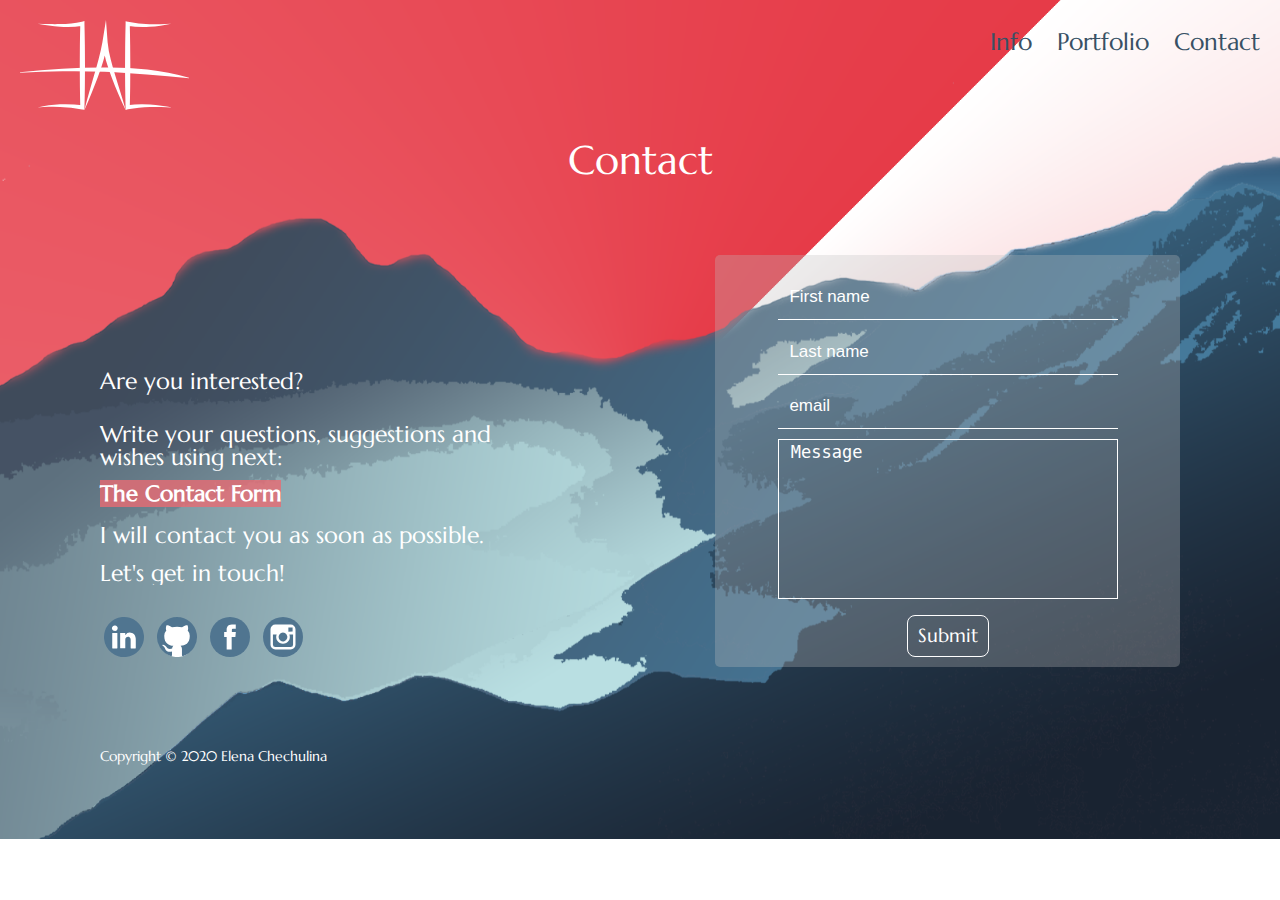
<file: contact.html>
<!DOCTYPE html>
<html lang="en">
<head>
    <meta charset="UTF-8">
    <meta http-equiv="x-ua-compatible" content="ie=edge">
    <meta name="viewport" content="width=device-width, initial-scale=1.0">
    <title>Contact</title>
    <link href="css/reset.css" rel="stylesheet" type="text/css">
    <link href="css/master.css" rel="stylesheet" type="text/css">
    <link href="https://fonts.googleapis.com/css2?family=Marcellus&display=swap" rel="stylesheet">
</head>
<body>
  <div class="container">
        <h1 class="hidden">Container</h1>

          <header class="navHeader">
            <!-- logo -->
            <div class="logo">
              <svg id="logo_mini" xmlns="http://www.w3.org/2000/svg" viewBox="0 0 97.04 51.66">
                <a href="index.html">
                  <defs>
                    <style>
                      .cls-1 {
                        fill: #fff;
                      }
                    </style>
                  </defs>
                  <g id="left_bracket">
                    <path class="cls-1" d="M10.14,2.15c2.16.08,4.31.16,6.46.21s4.29.07,6.42,0,4.26-.14,6.37-.36a42,42,0,0,0,6.18-1L37,.63,37,2.15c.12,4,.15,8,.23,12l.08,12-.08,12c-.08,4-.1,8-.23,12l0,1.44-1.35-.26A89.1,89.1,0,0,0,23,49.88q-3.19-.15-6.41-.06t-6.44.35c2.1-.51,4.23-.91,6.37-1.21s4.31-.49,6.48-.59A73,73,0,0,1,36,49l-1.39,1.18c-.12-4-.15-8-.23-12l-.07-12,.07-12c.08-4,.11-8,.24-12L36.1,3.31A51.2,51.2,0,0,1,23,3.89c-2.17-.17-4.32-.39-6.46-.68S12.26,2.56,10.14,2.15Z"/>
                  </g>
                  <g id="right_bracket">
                    <path class="cls-1" d="M86.82,2.15c-2,.44-4.13.82-6.21,1.11s-4.2.5-6.31.64a57.55,57.55,0,0,1-12.76-.6L63,2.15c.13,4,.15,8,.24,12l.08,12-.07,12c-.08,4-.11,8-.23,12L61.54,49a57.43,57.43,0,0,1,13.08-.45c2.16.15,4.31.37,6.45.64s4.27.61,6.39,1L81,50c-2.15,0-4.29,0-6.42,0s-4.26.14-6.37.35a47.6,47.6,0,0,0-6.22.94l-1.39.31,0-1.49c-.12-4-.15-8-.23-12l-.07-12,.08-12c.08-4,.11-8,.24-12l0-1.46L62,1A65.92,65.92,0,0,0,74.28,2.42c2.08.08,4.16.06,6.26,0S84.72,2.27,86.82,2.15Z"/>
                  </g>
                  <g id="middle_angle">
                    <path class="cls-1" d="M37,51.6c.8-3.3,1.73-6.55,2.63-9.81l2.81-9.73c.91-3.24,1.89-6.46,2.71-9.71s1.66-6.48,2.18-9.72L49.35,0l.95,12.77a57.4,57.4,0,0,0,1.76,9.7c.79,3.25,1.77,6.47,2.71,9.71l3,9.69c1,3.24,2,6.48,2.87,9.76-1.51-3-2.89-6.14-4.25-9.25s-2.63-6.27-3.81-9.46-2.26-6.42-3.24-9.72a56,56,0,0,1-2-10.23l3,.14a94.2,94.2,0,0,1-2.41,10c-1,3.25-2,6.48-3.22,9.66S42.27,39.12,41,42.26,38.41,48.52,37,51.6Z"/>
                  </g>
                  <g id="crossbar">
                    <path class="cls-1" d="M0,29.93c8.07-.82,16.17-1.5,24.28-2s16.24-.66,24.38-.64a209.56,209.56,0,0,1,24.41,1.07,140.64,140.64,0,0,1,24,4.75l-.06.3c-8.11-.73-16.14-1.5-24.19-2.07S56.7,30,48.61,29.7s-16.18-.39-24.28-.26S8.12,29.8,0,30.23Z"/>
                  </g>
                  </a>
                </svg>   
            </div>
            <nav id="mainNav">
              <h2 class="hidden">Main Navigation</h2>
    
              <button id="button"></button>
    
              <section id="burgerCon">
                <ul id="burgerMenu">
                  <li><a href="index.html">Info</a></li>
                  <li><a href="portfolio.html">Portfolio</a></li>
                  <li><a href="contact.html">Contact</a></li>
                  </ul>
                  </section>
                 
            </nav>

        
          </header>

        <main>
            <header class="Contact">
                <h2 class="titleCont">Contact</h2>
            </header>
            <div class="contact-wrap">
                     <div class="infoCont">
                        <!-- general info -->
                        <article class="contactText">
                          <h2 class="hidden">appeal</h2>
                          <p class="appeal1">Are you interested? </p> 
                          <p class="appeal1_1">Write your questions, suggestions and wishes using next: </p>

                          <div class="app_content">
                           
                              <div class="app_content__container">
                              <ul class="app_content__container__list">
                                <li class="app_content__container__list__item"><span>The Contact Form</span> </li>
                                <li class="app_content__container__list__item"><span>Linkedin</span></li>
                                <li class="app_content__container__list__item"><span>Facebook</span></li>
                                <li class="app_content__container__list__item"><span>Instagram</span></li>
                              </ul>
                            </div>
                          </div>
                      
                            <p class="appeal2">I will contact you as soon as possible.</p> 
                            <p class="appeal3">Let's get in touch!</p>
                        </article>
                      </div>

                  

                <!-- contact form -->
          
                <div class="contactForm">
                        <form action="./includes/mail/send.php" method="POST" id="mail-form">
                          <!-- <label for="firstname">First Name</label> -->
                          <input type="text" id="firstname" name="firstname" placeholder="First name" required class="white">
                          
                          <!-- <label for="lastname">Last name</label> -->
                          <input type="text" id="lastname" name="lastname" placeholder="Last name" required class="white">

                          <!-- <label for="email">Email</label> -->
                          <input type="email" id="email" name="email" placeholder="email" required class="white">

                          <!-- <label for="message">Message</label> -->
                          <textarea name="message" id="message" placeholder=" Message" class="white" cols="30" rows="10"></textarea><br/>

                          <div class="submit-wrapper">
                            <span class="submit">Submit</span>
                            <i class="fas fa-paper-plane"></i>
                        </div>
                        </form>
                </div>   
            </div>
            <div class=media_con> 

              <svg id="linkedin" class="pulse" xmlns="http://www.w3.org/2000/svg"  width="48" height="48" viewBox="0 0 48 48">
                <a href="#">
               <circle id="circle"  cx="250" cy="250" r="24" transform="translate(-249.32 -200.27) rotate(-5.63)" fill="#507590"/>
               <path id="n"  d="M251.55,247.74a2.1,2.1,0,0,0,.2-.22,6.24,6.24,0,0,1,6.6-2.63c3.11.48,5.1,2.65,5.6,6a14.59,14.59,0,0,1,.18,2.38q0,5,0,9.94c0,.37-.09.48-.47.48-1.74,0-3.47,0-5.21,0-.38,0-.47-.11-.47-.48q0-4.63,0-9.27a7.69,7.69,0,0,0-.24-2.08,3,3,0,0,0-4.88-1.5,3.65,3.65,0,0,0-1.32,3c0,2.92,0,5.83,0,8.74,0,.39,0,.77,0,1.15s-.11.39-.41.39q-2.66,0-5.31,0c-.32,0-.43-.06-.43-.41q0-3.94,0-7.88,0-4.86,0-9.7c0-.36.07-.46.44-.46,1.77,0,3.53,0,5.3,0,.32,0,.41.1.4.41C251.54,246.28,251.55,247,251.55,247.74Z" transform="translate(-226 -226)" fill="#fff"/>
               <path id="i"  d="M242.05,254.44c0,2.91,0,5.83,0,8.74,0,.36-.07.49-.47.49-1.75,0-3.5,0-5.25,0-.33,0-.44-.08-.44-.42q0-8.81,0-17.62c0-.31.08-.41.4-.41,1.78,0,3.56,0,5.35,0,.35,0,.41.13.41.44Q242,250,242.05,254.44Z" transform="translate(-226 -226)" fill="#fff"/>
               <path id="dot"  d="M239,236.34a3.19,3.19,0,0,1,3.32,4,3.42,3.42,0,0,1-4.1,2.28,3.16,3.16,0,0,1-2.48-4.35A3.29,3.29,0,0,1,239,236.34Z" transform="translate(-226 -226)" fill="#fff"/>
               </a>
           </svg>
             
             
              <svg id="github" xmlns="http://www.w3.org/2000/svg" class="pulse" width="48" height="48" viewBox="0 0 48 48">

                <a href="https://github.com/echechulina">
               
                <ellipse id="cat"  cx="152.69" cy="124.33" rx="22.4" ry="23.67" transform="translate(-131.86 -95.81) rotate(-1.52)" fill="#fff"/>
                <path id="underlayer"  d="M152.61,99.92A24,24,0,0,0,145,146.69c1.2.22,1.64-.52,1.64-1.15s0-2.08,0-4.08c-6.68,1.45-8.09-3.22-8.09-3.22-1.09-2.77-2.66-3.51-2.66-3.51-2.18-1.49.16-1.46.16-1.46a5,5,0,0,1,3.68,2.47c2.14,3.67,5.62,2.61,7,2a5,5,0,0,1,1.52-3.21c-5.33-.61-10.93-2.67-10.93-11.86a9.24,9.24,0,0,1,2.47-6.44,8.66,8.66,0,0,1,.23-6.36s2-.64,6.6,2.46a23,23,0,0,1,12,0c4.58-3.1,6.59-2.46,6.59-2.46a8.62,8.62,0,0,1,.24,6.36,9.24,9.24,0,0,1,2.47,6.44c0,9.22-5.61,11.24-11,11.84a5.72,5.72,0,0,1,1.63,4.44c0,3.21,0,5.8,0,6.59s.43,1.39,1.65,1.15a24,24,0,0,0-7.6-46.77Z" transform="translate(-128.61 -99.92)" fill="#507590"/>
               </a>
              </svg>
            

              
              <svg xmlns="http://www.w3.org/2000/svg" id="facebook" class="pulse" width="48.002" height="48" viewBox="0 0 48.002 48">

                <a href="https://www.facebook.com/elchechulina">

                <g id="face" transform="translate(-622.69 -3402.512)">
                  <path id="Path_1" data-name="Path 1" d="M670.692,3426.512a24,24,0,1,1-24-24A24,24,0,0,1,670.692,3426.512Z" fill="#507590"/>
                  <g id="Group_1" data-name="Group 1">
                    <path id="Path_2" data-name="Path 2" d="M642.69,3441.512h6v-15h4.452l.548-6h-4.769v-2.4a1.27,1.27,0,0,1,1.326-1.441h3.366v-5.141l-4.635-.018c-5.144,0-6.313,3.834-6.313,6.288v2.712H639.69v6h3Z" fill="#fff"/>
                  </g>
                </g>
              </a>
              </svg>
              

              
              <svg xmlns="http://www.w3.org/2000/svg"  id="instagram" class="pulse" width="48" height="48" viewBox="0 0 48 48">
                
                <a href="https://www.instagram.com/elezhs">

                <g id="inst" transform="translate(-1401.69 -3488.512)">
                  <path id="Path_5" data-name="Path 5" d="M1449.69,3512.512a24,24,0,1,1-24-24A24,24,0,0,1,1449.69,3512.512Z" fill="#507590"/>
                  <g id="Group_5" data-name="Group 5">
                    <path id="Path_6" data-name="Path 6" d="M1434.891,3497.512h-18.405a5.8,5.8,0,0,0-5.8,5.8v18.406a5.8,5.8,0,0,0,5.8,5.8h18.405a5.8,5.8,0,0,0,5.8-5.8v-18.406A5.8,5.8,0,0,0,1434.891,3497.512Zm1.664,3.459.662,0v5.084l-5.067.017-.017-5.084Zm-15.147,8.463a5.269,5.269,0,1,1-1,3.078A5.278,5.278,0,0,1,1421.408,3509.434Zm16.36,12.281a2.879,2.879,0,0,1-2.877,2.875h-18.405a2.877,2.877,0,0,1-2.875-2.875v-12.281h4.479a8.2,8.2,0,1,0,15.2,0h4.481Z" fill="#fff"/>
                  </g>
                </g>
              
              </a>
              </svg>
              

            </div>   
        </main>
                    <!-- footer -->
        <footer class="mainFooter">
          <section class="copyrights">
            <h3 class="copy_con">Copyright © 2020 Elena Chechulina </h3> 
        </section>
        </footer>
  </div> 
  <script type="module" src="js/main.js"></script>
  <script type="module" src="js/contact.js"></script>
</body>
</html>
</file>
<file: css/master.css>
body{font-family:"Marcellus",serif;color:#fff}.hidden{display:none}.container{background-image:url(../images/bcgrnd_1.png);background-repeat:no-repeat;background-position:center;background-size:cover}.container_portfolio{background-image:url(../images/bcgrnd_1.png);background-repeat:no-repeat;background-position:center;background-size:cover}.copy{color:#fff;text-align:center;font-size:14px;margin-top:40px}.copy_con{color:#fff;text-align:center;font-size:14px;margin-top:20px}.copy_port{color:#fff;text-align:center;font-size:14px;margin-top:20px}.myName{font-size:30px;text-align:center;margin-top:10px}.job_title_1,.job_title_2{font-size:30px;text-align:center}.job_title_1{margin-top:20px}.content{display:flex;flex-direction:column}.descrip_1,.descrip_2,.descrip_3{font-size:20px;text-align:justify;margin-left:45px;margin-right:45px}.descrip_1{margin-top:60px}.descrip_2,.descrip_3{margin-top:10px}.mainFooter{height:90px}#mainNav{display:flex;flex-direction:column;margin-top:30px}#mainNav button{margin-left:auto;background:url(../images/menu.svg) center no-repeat;border:none;width:50px;height:50px;transition:all 400ms ease}#mainNav button.expanded{-webkit-transform:rotate(90deg);-ms-transform:rotate(90deg);transform:rotate(90deg)}#mainNav li a{display:block;padding:10px 0;text-align:center;text-decoration:none;color:#fff;font-size:24px}#mainNav li:last-child{margin-bottom:10px}#mainNav li:hover{background-color:rgba(69,123,157,.8)}#burgerCon{display:none;margin-top:20px}#burgerCon.slideToggle{display:block}.navHeader{display:flex;flex-direction:row;justify-content:space-between;height:200px;padding-left:20px;padding-right:20px}#logo_mini{height:65px;margin-top:20px}#crossbar{animation:start 5s}@keyframes start{0%{opacity:0}100%{opacity:1}}.titlePort{font-size:30px;text-align:center;margin-top:0px}.portIntro{margin-top:30px;display:flex;text-align:justify;margin-left:25px;margin-right:25px;line-height:23px}.portIntro h2{font-size:20px}#app{margin-top:50px;display:grid;grid-template-columns:1fr;grid-template-rows:auto 1fr;justify-items:center;grid-gap:10px}.lb-thumb{height:230px}.project_name_port{font-size:25px;text-align:center;text-decoration:underline}.hover{position:relative;margin:0 auto;padding:1em 0 4em;list-style:none;text-align:center}.hover figure{position:relative;float:left;overflow:hidden;background:#457b9d;text-align:center;cursor:pointer}.hover figure img{position:relative;display:block;min-height:100%;max-width:100%}.hover figure figcaption{padding:2em;color:#fff;text-transform:uppercase;font-size:16px;-webkit-backface-visibility:hidden;backface-visibility:hidden}.hover figure figcaption::before,.hover figure figcaption::after{pointer-events:none}.hover figure figcaption,.hover figure figcaption>a{position:absolute;top:0;left:0;width:100%;height:100%}figure.effect-chico:hover img{opacity:.1;-webkit-transform:scale(1.03);transform:scale(1.03)}figure.effect-chico figcaption{padding:3em}figure.effect-chico figcaption::before{position:absolute;top:30px;right:30px;bottom:30px;left:30px;border:1px solid #fff;content:"";-webkit-transform:scale(1.1);transform:scale(1.1)}figure.effect-chico figcaption::before,figure.effect-chico p{opacity:0;-webkit-transition:opacity .35s,-webkit-transform .35s;transition:opacity .35s,transform .35s}figure.effect-chico p{padding-top:40px;margin:0 auto;max-width:200px;-webkit-transform:scale(1.5);transform:scale(1.5)}figure.effect-chico:hover figcaption::before,figure.effect-chico:hover p{opacity:1;-webkit-transform:scale(1);transform:scale(1)}*,*:after,*:before{-webkit-box-sizing:border-box;box-sizing:border-box}.clearfix:before,.clearfix:after{display:table;content:""}.clearfix:after{clear:both}form{display:flex;flex-direction:column;align-items:center}input[type=text],input[type=email]{padding:.7em;color:#fff;border:none;border-bottom:1px solid #fff;border-radius:0px;width:340px;background-color:transparent;font-size:17px;margin-top:10px;outline:none}textarea{resize:none;height:180px;width:340px;background:none;border:1px solid #fff;border-radius:0px;font-size:17px;color:#fff;margin-top:10px;outline:none}.white::placeholder{color:#fff}.submit-wrapper{display:inline-block;margin-top:0px;padding:10px;border-radius:.5rem;border-color:#fff;border:1px solid #fff;cursor:pointer;font-size:1.2em;color:#fff}.submit-wrapper:hover{background-color:rgba(54,75,93,.5)}.submit-wrapper span{padding-right:0}.animation{overflow:hidden;position:relative;width:100%}.circl1{width:2px;height:2px;border-radius:100%;background:transparent;box-shadow:2032px 449px #fff,1683px 605px #fff,1522px 2312px #fff,250px 2364px #fff,1767px 976px #fff,1009px 319px #fff,1975px 1618px #fff,440px 953px #fff,446px 1170px #fff,1040px 1573px #fff,356px 2349px #fff,2166px 2440px #fff,437px 1437px #fff,799px 1422px #fff,1567px 1725px #fff,2479px 1870px #fff,2496px 1062px #fff,1618px 1916px #fff,2097px 2167px #fff,1658px 2168px #fff,617px 802px #fff,218px 1810px #fff,2145px 161px #fff,1735px 141px #fff,1783px 840px #fff,59px 477px #fff,1518px 754px #fff,2343px 388px #fff,1097px 2111px #fff,2085px 2473px #fff,1694px 1492px #fff,2154px 674px #fff,840px 1964px #fff,1908px 1500px #fff,2281px 379px #fff,689px 223px #fff,453px 2098px #fff,559px 651px #fff,1504px 2385px #fff,440px 8px #fff,2263px 54px #fff,1400px 760px #fff,545px 1922px #fff,2401px 577px #fff,1943px 578px #fff,436px 125px #fff,1460px 186px #fff,2009px 852px #fff,94px 746px #fff,508px 535px #fff,1328px 373px #fff,429px 458px #fff,1081px 1977px #fff,1181px 349px #fff,1855px 1894px #fff,2352px 824px #fff,2023px 2256px #fff,574px 998px #fff,137px 2128px #fff,1415px 1003px #fff,1873px 363px #fff,530px 223px #fff,2400px 1390px #fff,1px 2335px #fff,939px 189px #fff,183px 135px #fff,2460px 1522px #fff,2031px 1500px #fff,2061px 2134px #fff,1853px 1147px #fff,1749px 1551px #fff,261px 1977px #fff,1069px 887px #fff,2382px 135px #fff,1779px 1448px #fff,689px 1788px #fff,1936px 919px #fff,1099px 1910px #fff,403px 1923px #fff,410px 2061px #fff,1735px 850px #fff,1787px 235px #fff,2382px 300px #fff,2083px 952px #fff,1207px 1327px #fff,1449px 1120px #fff,1009px 357px #fff,2328px 815px #fff,1298px 1844px #fff,382px 1028px #fff,691px 1360px #fff,1302px 1092px #fff,79px 1641px #fff,2456px 386px #fff,1388px 1605px #fff,630px 303px #fff,2041px 600px #fff,890px 1302px #fff,925px 2205px #fff,690px 1178px #fff,242px 1012px #fff,177px 2345px #fff,1317px 815px #fff,406px 867px #fff,726px 806px #fff,2450px 164px #fff,1771px 767px #fff,672px 1144px #fff,1946px 972px #fff,29px 169px #fff,1242px 2377px #fff,601px 2485px #fff,147px 1745px #fff,1240px 265px #fff,1212px 906px #fff,473px 978px #fff,2049px 969px #fff,1518px 713px #fff,1117px 1436px #fff,704px 2177px #fff,566px 2426px #fff,1691px 1239px #fff,727px 2370px #fff,2035px 2369px #fff,1479px 864px #fff,1324px 635px #fff,1461px 1450px #fff,1083px 1543px #fff,2334px 791px #fff,2273px 2056px #fff,2037px 2452px #fff,581px 2px #fff,904px 1308px #fff,919px 1050px #fff,1256px 87px #fff,342px 476px #fff,442px 388px #fff,370px 1954px #fff,1749px 2185px #fff,2291px 128px #fff,491px 754px #fff,2108px 1170px #fff,1126px 202px #fff,2413px 81px #fff,1602px 1610px #fff,1159px 840px #fff,1099px 513px #fff,219px 2099px #fff,1029px 1791px #fff,2298px 462px #fff,1900px 7px #fff,643px 519px #fff,2482px 1855px #fff,1662px 1743px #fff,154px 2259px #fff,194px 628px #fff,1090px 2062px #fff,2348px 957px #fff,1889px 375px #fff,1897px 603px #fff,2284px 1862px #fff,1009px 2458px #fff,1795px 2067px #fff,1272px 792px #fff,2105px 1080px #fff,902px 918px #fff,1460px 1781px #fff,2449px 347px #fff,1790px 1584px #fff,1926px 412px #fff,1467px 2123px #fff,750px 1974px #fff,1470px 880px #fff,139px 111px #fff,1315px 573px #fff,1743px 1542px #fff,2315px 2252px #fff,2012px 1147px #fff,1041px 1655px #fff,811px 2130px #fff,342px 1852px #fff,1070px 1093px #fff,1847px 2174px #fff,949px 1003px #fff,2393px 1819px #fff,1458px 1064px #fff,262px 5px #fff,1421px 434px #fff,103px 200px #fff,311px 1650px #fff,1409px 114px #fff,969px 1975px #fff,704px 2438px #fff,2341px 946px #fff,2032px 692px #fff,2136px 1084px #fff,1931px 13px #fff,683px 417px #fff,5px 800px #fff,610px 2412px #fff,1723px 188px #fff,1285px 978px #fff,1102px 2056px #fff,601px 1035px #fff,2185px 1871px #fff,2206px 1651px #fff,546px 1162px #fff,489px 1971px #fff,1714px 1617px #fff,438px 2058px #fff,1079px 1821px #fff,2447px 423px #fff,2111px 466px #fff,716px 638px #fff,785px 1738px #fff,1092px 1386px #fff,636px 1351px #fff,842px 2172px #fff,2196px 1899px #fff,1819px 1012px #fff,2267px 2432px #fff,554px 293px #fff,1524px 1479px #fff,2012px 532px #fff,2472px 1540px #fff,1407px 432px #fff,189px 1576px #fff,2306px 1068px #fff,2496px 405px #fff,1744px 990px #fff,418px 368px #fff,657px 2180px #fff,291px 1715px #fff,1768px 1759px #fff,1807px 1714px #fff,356px 2349px #fff,2382px 2497px #fff,2283px 671px #fff,1951px 1177px #fff,2425px 2263px #fff,1307px 812px #fff,339px 2124px #fff,1747px 487px #fff,1210px 21px #fff,1867px 2297px #fff,633px 2142px #fff,1153px 667px #fff,431px 1795px #fff,2053px 1303px #fff,402px 1932px #fff,1540px 1364px #fff,1463px 2291px #fff,1232px 1188px #fff,2229px 2363px #fff,864px 1957px #fff,863px 891px #fff,1536px 139px #fff,204px 1149px #fff,807px 1772px #fff,1294px 1053px #fff,1708px 107px #fff,337px 693px #fff,2374px 2293px #fff,771px 1058px #fff,843px 1539px #fff,1180px 181px #fff,2045px 1341px #fff,1858px 1099px #fff,1004px 1423px #fff,232px 644px #fff,1659px 254px #fff,1792px 1066px #fff,2179px 1014px #fff,2338px 159px #fff,281px 2328px #fff,1450px 1022px #fff,2025px 893px #fff,2340px 234px #fff,1765px 799px #fff,1344px 2206px #fff,1206px 2437px #fff,1306px 771px #fff,1018px 2024px #fff,1626px 2469px #fff,273px 1175px #fff,1758px 905px #fff,1049px 2127px #fff,990px 338px #fff,653px 1483px #fff,1435px 1550px #fff,1556px 851px #fff,1011px 2359px #fff,1922px 1315px #fff,2401px 1371px #fff,976px 43px #fff,78px 1243px #fff,2408px 498px #fff,493px 637px #fff,292px 1373px #fff,1994px 657px #fff,1017px 1663px #fff,2456px 1257px #fff,414px 2020px #fff,441px 175px #fff,1020px 632px #fff,1455px 1396px #fff,510px 720px #fff,437px 66px #fff,150px 845px #fff,819px 60px #fff,986px 1052px #fff,960px 1107px #fff,615px 2381px #fff,2014px 282px #fff,98px 1754px #fff,854px 1685px #fff,2367px 935px #fff,1102px 1327px #fff,46px 347px #fff,2171px 1007px #fff,595px 527px #fff,1482px 1098px #fff,923px 2105px #fff,687px 2145px #fff,988px 123px #fff,2174px 2388px #fff,2381px 2460px #fff,1656px 2273px #fff,1545px 2292px #fff,919px 1437px #fff,165px 249px #fff,600px 1102px #fff,1759px 1521px #fff,1941px 271px #fff,1457px 2232px #fff,1091px 130px #fff,1380px 55px #fff,419px 2410px #fff,1011px 14px #fff,1042px 1034px #fff,1241px 501px #fff,2421px 2485px #fff,346px 1074px #fff,1388px 1692px #fff,2331px 373px #fff,942px 2325px #fff,1058px 21px #fff,86px 1965px #fff,651px 1372px #fff,2291px 108px #fff,606px 868px #fff,1044px 605px #fff,1318px 2357px #fff,1813px 1383px #fff,1964px 1372px #fff,1786px 1530px #fff,2427px 791px #fff,224px 1539px #fff,965px 1662px #fff,427px 944px #fff,1965px 1325px #fff,131px 1544px #fff,2228px 1700px #fff,1982px 1841px #fff,2381px 1272px #fff,899px 1781px #fff,320px 2298px #fff,1145px 1483px #fff,844px 1431px #fff,2379px 1967px #fff,1941px 1174px #fff,2283px 1582px #fff,54px 1107px #fff,1235px 1609px #fff,2244px 1583px #fff,1949px 1689px #fff,45px 1812px #fff,1306px 48px #fff,1909px 69px #fff,1469px 1556px #fff,453px 832px #fff,286px 327px #fff,1898px 255px #fff,2393px 530px #fff,632px 1085px #fff,1391px 1673px #fff,1238px 2318px #fff,1404px 2410px #fff,2257px 765px #fff,441px 1171px #fff,813px 398px #fff,1795px 1317px #fff,1166px 2102px #fff,1739px 1122px #fff,1326px 2219px #fff,1931px 2292px #fff,1247px 271px #fff,782px 621px #fff,66px 644px #fff,492px 2008px #fff,429px 762px #fff,1198px 173px #fff,171px 439px #fff,2059px 2219px #fff,916px 725px #fff,2488px 1438px #fff,1096px 1783px #fff,2247px 622px #fff,2297px 1566px #fff,1043px 352px #fff,445px 542px #fff,2225px 2165px #fff,2229px 588px #fff,962px 346px #fff,1948px 2382px #fff,1213px 1640px #fff,272px 1898px #fff,46px 1685px #fff,1001px 1990px #fff,2409px 743px #fff,1272px 672px #fff,1106px 1215px #fff,1488px 1730px #fff,79px 356px #fff,83px 996px #fff,2162px 1366px #fff,1327px 1279px #fff,1430px 676px #fff,756px 159px #fff,604px 174px #fff,24px 1055px #fff,1737px 872px #fff,1464px 1150px #fff,1257px 1902px #fff,1870px 1019px #fff,2028px 989px #fff,853px 2217px #fff,678px 2291px #fff,224px 435px #fff,8px 331px #fff,1774px 1753px #fff,472px 2102px #fff,497px 334px #fff,1022px 1498px #fff,2114px 1233px #fff,845px 1275px #fff,1988px 1705px #fff,124px 477px #fff,73px 155px #fff,1116px 1745px #fff,200px 2030px #fff,1878px 419px #fff,2102px 1215px #fff,1327px 2279px #fff,1689px 670px #fff,992px 769px #fff,372px 1994px #fff,939px 715px #fff,1498px 1674px #fff,628px 331px #fff,129px 1283px #fff,2066px 420px #fff,1435px 90px #fff,2271px 1831px #fff,706px 340px #fff,1222px 1287px #fff,1224px 1882px #fff,314px 1115px #fff,190px 253px #fff,972px 1343px #fff,869px 112px #fff,1881px 2285px #fff,1709px 958px #fff,2040px 2096px #fff,1718px 1665px #fff,1141px 2170px #fff,966px 1216px #fff,2198px 1505px #fff,1378px 1767px #fff,2000px 2245px #fff,1685px 1910px #fff,2223px 824px #fff,2344px 32px #fff,964px 1209px #fff,1668px 311px #fff,209px 993px #fff,102px 1918px #fff,902px 1218px #fff,1447px 2077px #fff,798px 195px #fff,498px 1948px #fff,787px 1491px #fff,2232px 926px #fff,272px 1427px #fff,2402px 245px #fff,904px 1396px #fff,2469px 1089px #fff,984px 360px #fff,1355px 1285px #fff,213px 345px #fff,2292px 734px #fff,1294px 1894px #fff,1757px 1896px #fff,1344px 1385px #fff,1271px 192px #fff,2491px 1857px #fff,2472px 1085px #fff,834px 2013px #fff,1208px 126px #fff,1697px 110px #fff,1259px 1881px #fff,2084px 1943px #fff,1872px 2312px #fff,913px 1577px #fff,348px 1514px #fff,2281px 1925px #fff,66px 2221px #fff,2116px 968px #fff,1163px 606px #fff,2104px 1387px #fff,509px 90px #fff,1799px 1951px #fff,1817px 1646px #fff,547px 1822px #fff,2435px 1862px #fff,1087px 1500px #fff,1276px 825px #fff,1248px 1557px #fff,829px 290px #fff,1034px 2040px #fff,642px 1131px #fff,1219px 1194px #fff,1725px 836px #fff,267px 2424px #fff,2338px 149px #fff,1971px 2227px #fff,1941px 99px #fff,1403px 532px #fff,548px 207px #fff,2153px 1166px #fff,1222px 2413px #fff,1199px 1483px #fff,1568px 1976px #fff,464px 1487px #fff,2411px 1953px #fff,89px 790px #fff,1378px 1194px #fff,396px 152px #fff,518px 1077px #fff,1626px 1527px #fff,1423px 1925px #fff,2116px 137px #fff,2462px 909px #fff,187px 1923px #fff,1921px 518px #fff,1817px 1551px #fff,415px 2281px #fff,2486px 722px #fff,531px 813px #fff,619px 2043px #fff,1515px 803px #fff,1869px 1739px #fff,2369px 1300px #fff,2149px 255px #fff,1147px 1753px #fff,912px 2172px #fff,1808px 1051px #fff,1394px 1640px #fff,2218px 2402px #fff,1062px 274px #fff,2053px 472px #fff,2268px 2139px #fff,1774px 1302px #fff,1867px 122px #fff,702px 110px #fff,974px 917px #fff,561px 1092px #fff,1346px 1142px #fff,36px 1904px #fff,1291px 1138px #fff,849px 1495px #fff,2384px 1976px #fff,2249px 93px #fff,1134px 1789px #fff,776px 2393px #fff,228px 1618px #fff,1175px 238px #fff,2308px 793px #fff,1753px 988px #fff,1278px 360px #fff,1901px 228px #fff,2248px 1394px #fff,1062px 1692px #fff,1745px 1023px #fff,1936px 237px #fff,1689px 2126px #fff,184px 554px #fff,1792px 1926px #fff,865px 442px #fff,2498px 1237px #fff,1613px 1665px #fff,1749px 2337px #fff,2370px 1462px #fff,1668px 655px #fff,1036px 1369px #fff,2001px 2119px #fff,1178px 1935px #fff,1615px 1766px #fff,579px 254px #fff,2250px 301px #fff,1627px 2031px #fff,2045px 143px #fff,856px 587px #fff,1307px 1867px #fff,1823px 1902px #fff,695px 1290px #fff,504px 400px #fff,2016px 1005px #fff,2034px 1345px #fff,2443px 2165px #fff,1030px 314px #fff,980px 527px #fff,277px 1620px #fff,1317px 269px #fff,2208px 745px #fff,341px 836px #fff,364px 1519px #fff,1939px 1148px #fff,463px 2204px #fff,2118px 370px #fff,54px 2463px #fff,2128px 1976px #fff,1866px 1767px #fff,1949px 1545px #fff,1686px 1820px #fff,663px 1989px #fff,1574px 336px #fff,340px 1626px #fff,63px 640px #fff,924px 2463px #fff,113px 903px #fff,998px 2411px #fff,741px 1479px #fff,1389px 544px #fff,2218px 367px #fff,1641px 625px #fff,849px 364px #fff,314px 2025px #fff,828px 2268px #fff,1138px 429px #fff,1727px 1167px #fff,1329px 691px #fff,579px 1690px #fff,1209px 1342px #fff,1396px 1516px #fff,964px 641px #fff,348px 1258px #fff,1328px 2221px #fff,1388px 2448px #fff,2126px 115px #fff,703px 2250px #fff,201px 789px #fff,1774px 2124px #fff,1517px 2097px #fff,1571px 1681px #fff,307px 1807px #fff,2243px 2410px #fff,987px 1240px #fff,216px 1750px #fff,2429px 2290px #fff,1545px 1185px #fff,223px 1183px #fff,1634px 1888px #fff,1367px 830px #fff,2007px 1027px #fff,1349px 1047px #fff,2482px 706px #fff,1713px 970px #fff,912px 531px #fff,1046px 2498px #fff,853px 1090px #fff,1266px 727px #fff,2204px 942px #fff,1231px 1621px #fff,2271px 989px #fff,736px 1993px #fff,784px 926px #fff,2453px 1187px #fff,2235px 791px #fff,200px 1791px #fff,180px 2243px #fff,1017px 564px #fff,291px 1763px #fff,437px 1582px #fff,193px 2323px #fff,1543px 122px #fff,280px 448px #fff,1063px 686px #fff,1875px 2039px #fff,1555px 2006px #fff;-webkit-animation:animStar 30s infinite linear;-moz-animation:animStar 30s infinite linear;animation:animStar 30s infinite linear}.circl1:after{content:" ";position:absolute;top:500px;width:2px;height:2px;border-radius:100%;background:transparent;box-shadow:2032px 449px #fff,1683px 605px #fff,1522px 2312px #fff,250px 2364px #fff,1767px 976px #fff,1009px 319px #fff,1975px 1618px #fff,440px 953px #fff,446px 1170px #fff,1040px 1573px #fff,356px 2349px #fff,2166px 2440px #fff,437px 1437px #fff,799px 1422px #fff,1567px 1725px #fff,2479px 1870px #fff,2496px 1062px #fff,1618px 1916px #fff,2097px 2167px #fff,1658px 2168px #fff,617px 802px #fff,218px 1810px #fff,2145px 161px #fff,1735px 141px #fff,1783px 840px #fff,59px 477px #fff,1518px 754px #fff,2343px 388px #fff,1097px 2111px #fff,2085px 2473px #fff,1694px 1492px #fff,2154px 674px #fff,840px 1964px #fff,1908px 1500px #fff,2281px 379px #fff,689px 223px #fff,453px 2098px #fff,559px 651px #fff,1504px 2385px #fff,440px 8px #fff,2263px 54px #fff,1400px 760px #fff,545px 1922px #fff,2401px 577px #fff,1943px 578px #fff,436px 125px #fff,1460px 186px #fff,2009px 852px #fff,94px 746px #fff,508px 535px #fff,1328px 373px #fff,429px 458px #fff,1081px 1977px #fff,1181px 349px #fff,1855px 1894px #fff,2352px 824px #fff,2023px 2256px #fff,574px 998px #fff,137px 2128px #fff,1415px 1003px #fff,1873px 363px #fff,530px 223px #fff,2400px 1390px #fff,1px 2335px #fff,939px 189px #fff,183px 135px #fff,2460px 1522px #fff,2031px 1500px #fff,2061px 2134px #fff,1853px 1147px #fff,1749px 1551px #fff,261px 1977px #fff,1069px 887px #fff,2382px 135px #fff,1779px 1448px #fff,689px 1788px #fff,1936px 919px #fff,1099px 1910px #fff,403px 1923px #fff,410px 2061px #fff,1735px 850px #fff,1787px 235px #fff,2382px 300px #fff,2083px 952px #fff,1207px 1327px #fff,1449px 1120px #fff,1009px 357px #fff,2328px 815px #fff,1298px 1844px #fff,382px 1028px #fff,691px 1360px #fff,1302px 1092px #fff,79px 1641px #fff,2456px 386px #fff,1388px 1605px #fff,630px 303px #fff,2041px 600px #fff,890px 1302px #fff,925px 2205px #fff,690px 1178px #fff,242px 1012px #fff,177px 2345px #fff,1317px 815px #fff,406px 867px #fff,726px 806px #fff,2450px 164px #fff,1771px 767px #fff,672px 1144px #fff,1946px 972px #fff,29px 169px #fff,1242px 2377px #fff,601px 2485px #fff,147px 1745px #fff,1240px 265px #fff,1212px 906px #fff,473px 978px #fff,2049px 969px #fff,1518px 713px #fff,1117px 1436px #fff,704px 2177px #fff,566px 2426px #fff,1691px 1239px #fff,727px 2370px #fff,2035px 2369px #fff,1479px 864px #fff,1324px 635px #fff,1461px 1450px #fff,1083px 1543px #fff,2334px 791px #fff,2273px 2056px #fff,2037px 2452px #fff,581px 2px #fff,904px 1308px #fff,919px 1050px #fff,1256px 87px #fff,342px 476px #fff,442px 388px #fff,370px 1954px #fff,1749px 2185px #fff,2291px 128px #fff,491px 754px #fff,2108px 1170px #fff,1126px 202px #fff,2413px 81px #fff,1602px 1610px #fff,1159px 840px #fff,1099px 513px #fff,219px 2099px #fff,1029px 1791px #fff,2298px 462px #fff,1900px 7px #fff,643px 519px #fff,2482px 1855px #fff,1662px 1743px #fff,154px 2259px #fff,194px 628px #fff,1090px 2062px #fff,2348px 957px #fff,1889px 375px #fff,1897px 603px #fff,2284px 1862px #fff,1009px 2458px #fff,1795px 2067px #fff,1272px 792px #fff,2105px 1080px #fff,902px 918px #fff,1460px 1781px #fff,2449px 347px #fff,1790px 1584px #fff,1926px 412px #fff,1467px 2123px #fff,750px 1974px #fff,1470px 880px #fff,139px 111px #fff,1315px 573px #fff,1743px 1542px #fff,2315px 2252px #fff,2012px 1147px #fff,1041px 1655px #fff,811px 2130px #fff,342px 1852px #fff,1070px 1093px #fff,1847px 2174px #fff,949px 1003px #fff,2393px 1819px #fff,1458px 1064px #fff,262px 5px #fff,1421px 434px #fff,103px 200px #fff,311px 1650px #fff,1409px 114px #fff,969px 1975px #fff,704px 2438px #fff,2341px 946px #fff,2032px 692px #fff,2136px 1084px #fff,1931px 13px #fff,683px 417px #fff,5px 800px #fff,610px 2412px #fff,1723px 188px #fff,1285px 978px #fff,1102px 2056px #fff,601px 1035px #fff,2185px 1871px #fff,2206px 1651px #fff,546px 1162px #fff,489px 1971px #fff,1714px 1617px #fff,438px 2058px #fff,1079px 1821px #fff,2447px 423px #fff,2111px 466px #fff,716px 638px #fff,785px 1738px #fff,1092px 1386px #fff,636px 1351px #fff,842px 2172px #fff,2196px 1899px #fff,1819px 1012px #fff,2267px 2432px #fff,554px 293px #fff,1524px 1479px #fff,2012px 532px #fff,2472px 1540px #fff,1407px 432px #fff,189px 1576px #fff,2306px 1068px #fff,2496px 405px #fff,1744px 990px #fff,418px 368px #fff,657px 2180px #fff,291px 1715px #fff,1768px 1759px #fff,1807px 1714px #fff,356px 2349px #fff,2382px 2497px #fff,2283px 671px #fff,1951px 1177px #fff,2425px 2263px #fff,1307px 812px #fff,339px 2124px #fff,1747px 487px #fff,1210px 21px #fff,1867px 2297px #fff,633px 2142px #fff,1153px 667px #fff,431px 1795px #fff,2053px 1303px #fff,402px 1932px #fff,1540px 1364px #fff,1463px 2291px #fff,1232px 1188px #fff,2229px 2363px #fff,864px 1957px #fff,863px 891px #fff,1536px 139px #fff,204px 1149px #fff,807px 1772px #fff,1294px 1053px #fff,1708px 107px #fff,337px 693px #fff,2374px 2293px #fff,771px 1058px #fff,843px 1539px #fff,1180px 181px #fff,2045px 1341px #fff,1858px 1099px #fff,1004px 1423px #fff,232px 644px #fff,1659px 254px #fff,1792px 1066px #fff,2179px 1014px #fff,2338px 159px #fff,281px 2328px #fff,1450px 1022px #fff,2025px 893px #fff,2340px 234px #fff,1765px 799px #fff,1344px 2206px #fff,1206px 2437px #fff,1306px 771px #fff,1018px 2024px #fff,1626px 2469px #fff,273px 1175px #fff,1758px 905px #fff,1049px 2127px #fff,990px 338px #fff,653px 1483px #fff,1435px 1550px #fff,1556px 851px #fff,1011px 2359px #fff,1922px 1315px #fff,2401px 1371px #fff,976px 43px #fff,78px 1243px #fff,2408px 498px #fff,493px 637px #fff,292px 1373px #fff,1994px 657px #fff,1017px 1663px #fff,2456px 1257px #fff,414px 2020px #fff,441px 175px #fff,1020px 632px #fff,1455px 1396px #fff,510px 720px #fff,437px 66px #fff,150px 845px #fff,819px 60px #fff,986px 1052px #fff,960px 1107px #fff,615px 2381px #fff,2014px 282px #fff,98px 1754px #fff,854px 1685px #fff,2367px 935px #fff,1102px 1327px #fff,46px 347px #fff,2171px 1007px #fff,595px 527px #fff,1482px 1098px #fff,923px 2105px #fff,687px 2145px #fff,988px 123px #fff,2174px 2388px #fff,2381px 2460px #fff,1656px 2273px #fff,1545px 2292px #fff,919px 1437px #fff,165px 249px #fff,600px 1102px #fff,1759px 1521px #fff,1941px 271px #fff,1457px 2232px #fff,1091px 130px #fff,1380px 55px #fff,419px 2410px #fff,1011px 14px #fff,1042px 1034px #fff,1241px 501px #fff,2421px 2485px #fff,346px 1074px #fff,1388px 1692px #fff,2331px 373px #fff,942px 2325px #fff,1058px 21px #fff,86px 1965px #fff,651px 1372px #fff,2291px 108px #fff,606px 868px #fff,1044px 605px #fff,1318px 2357px #fff,1813px 1383px #fff,1964px 1372px #fff,1786px 1530px #fff,2427px 791px #fff,224px 1539px #fff,965px 1662px #fff,427px 944px #fff,1965px 1325px #fff,131px 1544px #fff,2228px 1700px #fff,1982px 1841px #fff,2381px 1272px #fff,899px 1781px #fff,320px 2298px #fff,1145px 1483px #fff,844px 1431px #fff,2379px 1967px #fff,1941px 1174px #fff,2283px 1582px #fff,54px 1107px #fff,1235px 1609px #fff,2244px 1583px #fff,1949px 1689px #fff,45px 1812px #fff,1306px 48px #fff,1909px 69px #fff,1469px 1556px #fff,453px 832px #fff,286px 327px #fff,1898px 255px #fff,2393px 530px #fff,632px 1085px #fff,1391px 1673px #fff,1238px 2318px #fff,1404px 2410px #fff,2257px 765px #fff,441px 1171px #fff,813px 398px #fff,1795px 1317px #fff,1166px 2102px #fff,1739px 1122px #fff,1326px 2219px #fff,1931px 2292px #fff,1247px 271px #fff,782px 621px #fff,66px 644px #fff,492px 2008px #fff,429px 762px #fff,1198px 173px #fff,171px 439px #fff,2059px 2219px #fff,916px 725px #fff,2488px 1438px #fff,1096px 1783px #fff,2247px 622px #fff,2297px 1566px #fff,1043px 352px #fff,445px 542px #fff,2225px 2165px #fff,2229px 588px #fff,962px 346px #fff,1948px 2382px #fff,1213px 1640px #fff,272px 1898px #fff,46px 1685px #fff,1001px 1990px #fff,2409px 743px #fff,1272px 672px #fff,1106px 1215px #fff,1488px 1730px #fff,79px 356px #fff,83px 996px #fff,2162px 1366px #fff,1327px 1279px #fff,1430px 676px #fff,756px 159px #fff,604px 174px #fff,24px 1055px #fff,1737px 872px #fff,1464px 1150px #fff,1257px 1902px #fff,1870px 1019px #fff,2028px 989px #fff,853px 2217px #fff,678px 2291px #fff,224px 435px #fff,8px 331px #fff,1774px 1753px #fff,472px 2102px #fff,497px 334px #fff,1022px 1498px #fff,2114px 1233px #fff,845px 1275px #fff,1988px 1705px #fff,124px 477px #fff,73px 155px #fff,1116px 1745px #fff,200px 2030px #fff,1878px 419px #fff,2102px 1215px #fff,1327px 2279px #fff,1689px 670px #fff,992px 769px #fff,372px 1994px #fff,939px 715px #fff,1498px 1674px #fff,628px 331px #fff,129px 1283px #fff,2066px 420px #fff,1435px 90px #fff,2271px 1831px #fff,706px 340px #fff,1222px 1287px #fff,1224px 1882px #fff,314px 1115px #fff,190px 253px #fff,972px 1343px #fff,869px 112px #fff,1881px 2285px #fff,1709px 958px #fff,2040px 2096px #fff,1718px 1665px #fff,1141px 2170px #fff,966px 1216px #fff,2198px 1505px #fff,1378px 1767px #fff,2000px 2245px #fff,1685px 1910px #fff,2223px 824px #fff,2344px 32px #fff,964px 1209px #fff,1668px 311px #fff,209px 993px #fff,102px 1918px #fff,902px 1218px #fff,1447px 2077px #fff,798px 195px #fff,498px 1948px #fff,787px 1491px #fff,2232px 926px #fff,272px 1427px #fff,2402px 245px #fff,904px 1396px #fff,2469px 1089px #fff,984px 360px #fff,1355px 1285px #fff,213px 345px #fff,2292px 734px #fff,1294px 1894px #fff,1757px 1896px #fff,1344px 1385px #fff,1271px 192px #fff,2491px 1857px #fff,2472px 1085px #fff,834px 2013px #fff,1208px 126px #fff,1697px 110px #fff,1259px 1881px #fff,2084px 1943px #fff,1872px 2312px #fff,913px 1577px #fff,348px 1514px #fff,2281px 1925px #fff,66px 2221px #fff,2116px 968px #fff,1163px 606px #fff,2104px 1387px #fff,509px 90px #fff,1799px 1951px #fff,1817px 1646px #fff,547px 1822px #fff,2435px 1862px #fff,1087px 1500px #fff,1276px 825px #fff,1248px 1557px #fff,829px 290px #fff,1034px 2040px #fff,642px 1131px #fff,1219px 1194px #fff,1725px 836px #fff,267px 2424px #fff,2338px 149px #fff,1971px 2227px #fff,1941px 99px #fff,1403px 532px #fff,548px 207px #fff,2153px 1166px #fff,1222px 2413px #fff,1199px 1483px #fff,1568px 1976px #fff,464px 1487px #fff,2411px 1953px #fff,89px 790px #fff,1378px 1194px #fff,396px 152px #fff,518px 1077px #fff,1626px 1527px #fff,1423px 1925px #fff,2116px 137px #fff,2462px 909px #fff,187px 1923px #fff,1921px 518px #fff,1817px 1551px #fff,415px 2281px #fff,2486px 722px #fff,531px 813px #fff,619px 2043px #fff,1515px 803px #fff,1869px 1739px #fff,2369px 1300px #fff,2149px 255px #fff,1147px 1753px #fff,912px 2172px #fff,1808px 1051px #fff,1394px 1640px #fff,2218px 2402px #fff,1062px 274px #fff,2053px 472px #fff,2268px 2139px #fff,1774px 1302px #fff,1867px 122px #fff,702px 110px #fff,974px 917px #fff,561px 1092px #fff,1346px 1142px #fff,36px 1904px #fff,1291px 1138px #fff,849px 1495px #fff,2384px 1976px #fff,2249px 93px #fff,1134px 1789px #fff,776px 2393px #fff,228px 1618px #fff,1175px 238px #fff,2308px 793px #fff,1753px 988px #fff,1278px 360px #fff,1901px 228px #fff,2248px 1394px #fff,1062px 1692px #fff,1745px 1023px #fff,1936px 237px #fff,1689px 2126px #fff,184px 554px #fff,1792px 1926px #fff,865px 442px #fff,2498px 1237px #fff,1613px 1665px #fff,1749px 2337px #fff,2370px 1462px #fff,1668px 655px #fff,1036px 1369px #fff,2001px 2119px #fff,1178px 1935px #fff,1615px 1766px #fff,579px 254px #fff,2250px 301px #fff,1627px 2031px #fff,2045px 143px #fff,856px 587px #fff,1307px 1867px #fff,1823px 1902px #fff,695px 1290px #fff,504px 400px #fff,2016px 1005px #fff,2034px 1345px #fff,2443px 2165px #fff,1030px 314px #fff,980px 527px #fff,277px 1620px #fff,1317px 269px #fff,2208px 745px #fff,341px 836px #fff,364px 1519px #fff,1939px 1148px #fff,463px 2204px #fff,2118px 370px #fff,54px 2463px #fff,2128px 1976px #fff,1866px 1767px #fff,1949px 1545px #fff,1686px 1820px #fff,663px 1989px #fff,1574px 336px #fff,340px 1626px #fff,63px 640px #fff,924px 2463px #fff,113px 903px #fff,998px 2411px #fff,741px 1479px #fff,1389px 544px #fff,2218px 367px #fff,1641px 625px #fff,849px 364px #fff,314px 2025px #fff,828px 2268px #fff,1138px 429px #fff,1727px 1167px #fff,1329px 691px #fff,579px 1690px #fff,1209px 1342px #fff,1396px 1516px #fff,964px 641px #fff,348px 1258px #fff,1328px 2221px #fff,1388px 2448px #fff,2126px 115px #fff,703px 2250px #fff,201px 789px #fff,1774px 2124px #fff,1517px 2097px #fff,1571px 1681px #fff,307px 1807px #fff,2243px 2410px #fff,987px 1240px #fff,216px 1750px #fff,2429px 2290px #fff,1545px 1185px #fff,223px 1183px #fff,1634px 1888px #fff,1367px 830px #fff,2007px 1027px #fff,1349px 1047px #fff,2482px 706px #fff,1713px 970px #fff,912px 531px #fff,1046px 2498px #fff,853px 1090px #fff,1266px 727px #fff,2204px 942px #fff,1231px 1621px #fff,2271px 989px #fff,736px 1993px #fff,784px 926px #fff,2453px 1187px #fff,2235px 791px #fff,200px 1791px #fff,180px 2243px #fff,1017px 564px #fff,291px 1763px #fff,437px 1582px #fff,193px 2323px #fff,1543px 122px #fff,280px 448px #fff,1063px 686px #fff,1875px 2039px #fff,1555px 2006px #fff}.circl2{width:3px;height:3px;border-radius:100%;background:transparent;box-shadow:1116px 85px #fff,2043px 2177px #fff,2002px 707px #fff,1248px 1583px #fff,614px 299px #fff,616px 1786px #fff,1605px 124px #fff,2324px 750px #fff,1205px 1410px #fff,1334px 499px #fff,1597px 2459px #fff,578px 1317px #fff,1086px 607px #fff,815px 155px #fff,1471px 2315px #fff,1757px 520px #fff,209px 870px #fff,597px 464px #fff,1397px 850px #fff,2189px 2236px #fff,1424px 2244px #fff,836px 439px #fff,2389px 138px #fff,2161px 794px #fff,1030px 28px #fff,847px 212px #fff,1754px 2400px #fff,931px 466px #fff,1236px 2143px #fff,856px 2443px #fff,354px 1420px #fff,1973px 2181px #fff,1287px 1823px #fff,292px 1279px #fff,1935px 1925px #fff,1412px 69px #fff,511px 227px #fff,17px 2114px #fff,408px 1312px #fff,150px 2081px #fff,1774px 323px #fff,1355px 1390px #fff,511px 440px #fff,417px 1451px #fff,1639px 196px #fff,597px 617px #fff,1747px 944px #fff,2383px 453px #fff,2434px 564px #fff,920px 915px #fff,2388px 833px #fff,168px 2369px #fff,302px 384px #fff,1844px 928px #fff,1133px 822px #fff,1557px 1725px #fff,1311px 773px #fff,2028px 2079px #fff,2383px 1px #fff,2132px 456px #fff,468px 824px #fff,900px 641px #fff,1619px 1063px #fff,1260px 2199px #fff,824px 1078px #fff,590px 35px #fff,406px 2001px #fff,1752px 1729px #fff,288px 156px #fff,191px 1930px #fff,387px 164px #fff,1120px 2011px #fff,1021px 1256px #fff,1554px 1830px #fff,671px 1068px #fff,1952px 2117px #fff,1648px 2179px #fff,1360px 98px #fff,2388px 1047px #fff,2339px 2453px #fff,1153px 187px #fff,2309px 585px #fff,1557px 1342px #fff,1378px 2082px #fff,192px 740px #fff,879px 910px #fff,1414px 1785px #fff,752px 480px #fff,351px 2464px #fff,1454px 599px #fff,2099px 264px #fff,414px 1877px #fff,873px 730px #fff,1913px 1907px #fff,924px 1009px #fff,99px 2244px #fff,975px 453px #fff,191px 966px #fff,1933px 966px #fff,1197px 1673px #fff,1968px 1892px #fff,2197px 951px #fff,757px 2124px #fff,931px 1047px #fff,1098px 1913px #fff,2047px 2135px #fff,620px 1609px #fff,1877px 1734px #fff,191px 395px #fff,672px 1023px #fff,122px 1331px #fff,1211px 279px #fff,2323px 595px #fff,2398px 2238px #fff,1158px 1121px #fff,1285px 2422px #fff,2330px 227px #fff,28px 85px #fff,782px 750px #fff,482px 351px #fff,387px 2397px #fff,113px 2309px #fff,1001px 2284px #fff,1858px 1940px #fff,1881px 1617px #fff,2045px 2412px #fff,1246px 770px #fff,1448px 1752px #fff,1269px 2059px #fff,799px 25px #fff,2478px 1170px #fff,1275px 476px #fff,2015px 1751px #fff,844px 2102px #fff,624px 1402px #fff,574px 1806px #fff,1838px 1812px #fff,2461px 741px #fff,254px 911px #fff,1801px 1023px #fff,649px 1584px #fff,2121px 610px #fff,2225px 1575px #fff,793px 1267px #fff,365px 533px #fff,2400px 1057px #fff,1280px 1223px #fff,326px 54px #fff,1458px 1004px #fff,471px 182px #fff,1708px 2314px #fff,668px 1781px #fff,806px 1386px #fff,1270px 1063px #fff,1507px 262px #fff,2334px 674px #fff,1271px 2235px #fff,230px 815px #fff,1254px 1608px #fff,1364px 2016px #fff,553px 256px #fff,1089px 1453px #fff,1642px 2430px #fff,1519px 143px #fff,1553px 1286px #fff,937px 1703px #fff,2147px 2271px #fff,1617px 2050px #fff,1917px 1008px #fff,1371px 2356px #fff,1131px 917px #fff,147px 2269px #fff,1886px 1298px #fff,283px 906px #fff,1315px 1895px #fff,1856px 439px #fff,1584px 1103px #fff,1944px 2398px #fff,776px 606px #fff,2256px 2459px #fff,2037px 1832px #fff,2269px 1319px #fff,1394px 529px #fff,1210px 558px #fff,417px 132px #fff,2135px 1263px #fff,1564px 1137px #fff,1871px 1061px #fff,543px 343px #fff,649px 804px #fff,2190px 1514px #fff,1229px 1159px #fff,1287px 2361px #fff,1078px 75px #fff,630px 1638px #fff,1867px 569px #fff,357px 227px #fff,1131px 240px #fff,755px 1337px #fff,12px 848px #fff;-webkit-animation:animStar 60s infinite linear;-moz-animation:animStar 60s infinite linear;animation:animStar 60s infinite linear}.circl2:after{content:" ";position:absolute;top:500px;width:3px;height:3px;border-radius:100%;background:transparent;box-shadow:1116px 85px #fff,2043px 2177px #fff,2002px 707px #fff,1248px 1583px #fff,614px 299px #fff,616px 1786px #fff,1605px 124px #fff,2324px 750px #fff,1205px 1410px #fff,1334px 499px #fff,1597px 2459px #fff,578px 1317px #fff,1086px 607px #fff,815px 155px #fff,1471px 2315px #fff,1757px 520px #fff,209px 870px #fff,597px 464px #fff,1397px 850px #fff,2189px 2236px #fff,1424px 2244px #fff,836px 439px #fff,2389px 138px #fff,2161px 794px #fff,1030px 28px #fff,847px 212px #fff,1754px 2400px #fff,931px 466px #fff,1236px 2143px #fff,856px 2443px #fff,354px 1420px #fff,1973px 2181px #fff,1287px 1823px #fff,292px 1279px #fff,1935px 1925px #fff,1412px 69px #fff,511px 227px #fff,17px 2114px #fff,408px 1312px #fff,150px 2081px #fff,1774px 323px #fff,1355px 1390px #fff,511px 440px #fff,417px 1451px #fff,1639px 196px #fff,597px 617px #fff,1747px 944px #fff,2383px 453px #fff,2434px 564px #fff,920px 915px #fff,2388px 833px #fff,168px 2369px #fff,302px 384px #fff,1844px 928px #fff,1133px 822px #fff,1557px 1725px #fff,1311px 773px #fff,2028px 2079px #fff,2383px 1px #fff,2132px 456px #fff,468px 824px #fff,900px 641px #fff,1619px 1063px #fff,1260px 2199px #fff,824px 1078px #fff,590px 35px #fff,406px 2001px #fff,1752px 1729px #fff,288px 156px #fff,191px 1930px #fff,387px 164px #fff,1120px 2011px #fff,1021px 1256px #fff,1554px 1830px #fff,671px 1068px #fff,1952px 2117px #fff,1648px 2179px #fff,1360px 98px #fff,2388px 1047px #fff,2339px 2453px #fff,1153px 187px #fff,2309px 585px #fff,1557px 1342px #fff,1378px 2082px #fff,192px 740px #fff,879px 910px #fff,1414px 1785px #fff,752px 480px #fff,351px 2464px #fff,1454px 599px #fff,2099px 264px #fff,414px 1877px #fff,873px 730px #fff,1913px 1907px #fff,924px 1009px #fff,99px 2244px #fff,975px 453px #fff,191px 966px #fff,1933px 966px #fff,1197px 1673px #fff,1968px 1892px #fff,2197px 951px #fff,757px 2124px #fff,931px 1047px #fff,1098px 1913px #fff,2047px 2135px #fff,620px 1609px #fff,1877px 1734px #fff,191px 395px #fff,672px 1023px #fff,122px 1331px #fff,1211px 279px #fff,2323px 595px #fff,2398px 2238px #fff,1158px 1121px #fff,1285px 2422px #fff,2330px 227px #fff,28px 85px #fff,782px 750px #fff,482px 351px #fff,387px 2397px #fff,113px 2309px #fff,1001px 2284px #fff,1858px 1940px #fff,1881px 1617px #fff,2045px 2412px #fff,1246px 770px #fff,1448px 1752px #fff,1269px 2059px #fff,799px 25px #fff,2478px 1170px #fff,1275px 476px #fff,2015px 1751px #fff,844px 2102px #fff,624px 1402px #fff,574px 1806px #fff,1838px 1812px #fff,2461px 741px #fff,254px 911px #fff,1801px 1023px #fff,649px 1584px #fff,2121px 610px #fff,2225px 1575px #fff,793px 1267px #fff,365px 533px #fff,2400px 1057px #fff,1280px 1223px #fff,326px 54px #fff,1458px 1004px #fff,471px 182px #fff,1708px 2314px #fff,668px 1781px #fff,806px 1386px #fff,1270px 1063px #fff,1507px 262px #fff,2334px 674px #fff,1271px 2235px #fff,230px 815px #fff,1254px 1608px #fff,1364px 2016px #fff,553px 256px #fff,1089px 1453px #fff,1642px 2430px #fff,1519px 143px #fff,1553px 1286px #fff,937px 1703px #fff,2147px 2271px #fff,1617px 2050px #fff,1917px 1008px #fff,1371px 2356px #fff,1131px 917px #fff,147px 2269px #fff,1886px 1298px #fff,283px 906px #fff,1315px 1895px #fff,1856px 439px #fff,1584px 1103px #fff,1944px 2398px #fff,776px 606px #fff,2256px 2459px #fff,2037px 1832px #fff,2269px 1319px #fff,1394px 529px #fff,1210px 558px #fff,417px 132px #fff,2135px 1263px #fff,1564px 1137px #fff,1871px 1061px #fff,543px 343px #fff,649px 804px #fff,2190px 1514px #fff,1229px 1159px #fff,1287px 2361px #fff,1078px 75px #fff,630px 1638px #fff,1867px 569px #fff,357px 227px #fff,1131px 240px #fff,755px 1337px #fff,12px 848px #fff}.circl3{width:4px;height:4px;border-radius:100%;background:transparent;box-shadow:1250px 1621px #fff,615px 2345px #fff,207px 1061px #fff,1411px 1519px #fff,838px 2364px #fff,23px 744px #fff,4px 2494px #fff,1102px 2465px #fff,1133px 2018px #fff,186px 916px #fff,2426px 1419px #fff,953px 1139px #fff,380px 1799px #fff,2277px 463px #fff,2357px 1692px #fff,538px 740px #fff,670px 305px #fff,390px 1455px #fff,82px 2200px #fff,729px 92px #fff,1774px 2379px #fff,2124px 1339px #fff,1187px 820px #fff,22px 188px #fff,1610px 1243px #fff,1853px 1275px #fff,1472px 1213px #fff,2456px 1319px #fff,1732px 684px #fff,278px 1px #fff,1605px 1px #fff,284px 2048px #fff,241px 720px #fff,318px 1123px #fff,131px 723px #fff,529px 1177px #fff,640px 202px #fff,1336px 131px #fff,860px 2044px #fff,1662px 1699px #fff,1492px 2198px #fff,1611px 81px #fff,914px 2419px #fff,1706px 1689px #fff,344px 2303px #fff,733px 717px #fff,1266px 375px #fff,1766px 228px #fff,2067px 2148px #fff,2105px 2065px #fff,1214px 1530px #fff,2206px 763px #fff,2192px 369px #fff,1762px 1643px #fff,2305px 2158px #fff,2318px 595px #fff,1749px 1743px #fff,1679px 2295px #fff,1154px 371px #fff,1229px 1436px #fff,2367px 1466px #fff,1137px 945px #fff,985px 332px #fff,1422px 351px #fff,1231px 65px #fff,1446px 2259px #fff,1711px 500px #fff,2188px 864px #fff,795px 942px #fff,431px 987px #fff,281px 1047px #fff,1249px 990px #fff,622px 158px #fff,1708px 1871px #fff,939px 6px #fff,1415px 1481px #fff,1073px 1301px #fff,50px 237px #fff,2127px 239px #fff,1833px 2116px #fff,2372px 874px #fff,761px 1345px #fff,571px 2190px #fff,1362px 963px #fff,1126px 1946px #fff,1123px 76px #fff,2037px 2342px #fff,1592px 1356px #fff,1988px 2209px #fff,578px 827px #fff,580px 2267px #fff,1908px 526px #fff,1415px 130px #fff,891px 1672px #fff,2416px 143px #fff,311px 615px #fff,984px 2105px #fff,501px 594px #fff,908px 2128px #fff,2179px 1666px #fff;-webkit-animation:animStar 90s infinite linear;-moz-animation:animStar 90s infinite linear;animation:animStar 90s infinite linear}.circl3:after{content:" ";position:absolute;top:500px;width:4px;height:4px;border-radius:100%;background:transparent;box-shadow:1250px 1621px #fff,615px 2345px #fff,207px 1061px #fff,1411px 1519px #fff,838px 2364px #fff,23px 744px #fff,4px 2494px #fff,1102px 2465px #fff,1133px 2018px #fff,186px 916px #fff,2426px 1419px #fff,953px 1139px #fff,380px 1799px #fff,2277px 463px #fff,2357px 1692px #fff,538px 740px #fff,670px 305px #fff,390px 1455px #fff,82px 2200px #fff,729px 92px #fff,1774px 2379px #fff,2124px 1339px #fff,1187px 820px #fff,22px 188px #fff,1610px 1243px #fff,1853px 1275px #fff,1472px 1213px #fff,2456px 1319px #fff,1732px 684px #fff,278px 1px #fff,1605px 1px #fff,284px 2048px #fff,241px 720px #fff,318px 1123px #fff,131px 723px #fff,529px 1177px #fff,640px 202px #fff,1336px 131px #fff,860px 2044px #fff,1662px 1699px #fff,1492px 2198px #fff,1611px 81px #fff,914px 2419px #fff,1706px 1689px #fff,344px 2303px #fff,733px 717px #fff,1266px 375px #fff,1766px 228px #fff,2067px 2148px #fff,2105px 2065px #fff,1214px 1530px #fff,2206px 763px #fff,2192px 369px #fff,1762px 1643px #fff,2305px 2158px #fff,2318px 595px #fff,1749px 1743px #fff,1679px 2295px #fff,1154px 371px #fff,1229px 1436px #fff,2367px 1466px #fff,1137px 945px #fff,985px 332px #fff,1422px 351px #fff,1231px 65px #fff,1446px 2259px #fff,1711px 500px #fff,2188px 864px #fff,795px 942px #fff,431px 987px #fff,281px 1047px #fff,1249px 990px #fff,622px 158px #fff,1708px 1871px #fff,939px 6px #fff,1415px 1481px #fff,1073px 1301px #fff,50px 237px #fff,2127px 239px #fff,1833px 2116px #fff,2372px 874px #fff,761px 1345px #fff,571px 2190px #fff,1362px 963px #fff,1126px 1946px #fff,1123px 76px #fff,2037px 2342px #fff,1592px 1356px #fff,1988px 2209px #fff,578px 827px #fff,580px 2267px #fff,1908px 526px #fff,1415px 130px #fff,891px 1672px #fff,2416px 143px #fff,311px 615px #fff,984px 2105px #fff,501px 594px #fff,908px 2128px #fff,2179px 1666px #fff}@-webkit-keyframes animStar{from{-webkit-transform:translateY(0px)}to{-webkit-transform:translateY(-2500px)}}@-moz-keyframes animStar{from{-moz-transform:translateY(0px)}to{-moz-transform:translateY(-2500px)}}@keyframes animStar{from{-webkit-transform:translateY(0px);-moz-transform:translateY(0px);-ms-transform:translateY(0px);-o-transform:translateY(0px);transform:translateY(0px)}to{-webkit-transform:translateY(-2500px);-moz-transform:translateY(-2500px);-ms-transform:translateY(-2500px);-o-transform:translateY(-2500px);transform:translateY(-2500px)}}#shaman{display:none}#mysql{-webkit-animation-name:apperance;-webkit-animation-duration:5s;-webkit-animation-iteration-count:infinite;-webkit-animation-timing-function:linear;-moz-animation-name:apperance;-moz-animation-duration:5s;-moz-animation-iteration-count:infinite;-moz-animation-timing-function:linear;-o-animation-name:apperance;-o-animation-duration:5s;-o-animation-iteration-count:infinite;-o-animation-timing-function:linear;animation-name:apperance;animation-duration:5s;animation-iteration-count:infinite;animation-timing-function:linear}#css{-webkit-animation-name:apperance;-webkit-animation-duration:5s;-webkit-animation-iteration-count:infinite;-webkit-animation-timing-function:ease-in;-webkit-animation-delay:.3s;-moz-animation-name:apperance;-moz-animation-duration:5s;-moz-animation-iteration-count:infinite;-moz-animation-timing-function:ease-in;-moz-animation-delay:.3s;-o-animation-name:apperance;-o-animation-duration:5s;-o-animation-iteration-count:infinite;-o-animation-timing-function:ease-in;-o-animation-delay:.3s;animation-name:apperance;animation-duration:5s;animation-iteration-count:infinite;animation-timing-function:ease-in;animation-delay:.3s}#ajax{-webkit-animation-name:apperance;-webkit-animation-duration:5s;-webkit-animation-iteration-count:infinite;-webkit-animation-timing-function:ease-in;-webkit-animation-delay:.6s;-moz-animation-name:apperance;-moz-animation-duration:5s;-moz-animation-iteration-count:infinite;-moz-animation-timing-function:ease-in;-moz-animation-delay:.6s;-o-animation-name:apperance;-o-animation-duration:5s;-o-animation-iteration-count:infinite;-o-animation-timing-function:ease-in;-o-animation-delay:.6s;animation-name:apperance;animation-duration:5s;animation-iteration-count:infinite;animation-timing-function:ease-in;animation-delay:.6s}#html{-webkit-animation-name:apperance;-webkit-animation-duration:5s;-webkit-animation-iteration-count:infinite;-webkit-animation-timing-function:ease-in;-webkit-animation-delay:.9s;-moz-animation-name:apperance;-moz-animation-duration:5s;-moz-animation-iteration-count:infinite;-moz-animation-timing-function:ease-in;-moz-animation-delay:.9s;-o-animation-name:apperance;-o-animation-duration:5s;-o-animation-iteration-count:infinite;-o-animation-timing-function:ease-in;-o-animation-delay:.9s;animation-name:apperance;animation-duration:5s;animation-iteration-count:infinite;animation-timing-function:ease-in;animation-delay:.9s}#node{-webkit-animation-name:apperance;-webkit-animation-duration:5s;-webkit-animation-iteration-count:infinite;-webkit-animation-timing-function:ease-in;-webkit-animation-delay:1.1s;-moz-animation-name:apperance;-moz-animation-duration:5s;-moz-animation-iteration-count:infinite;-moz-animation-timing-function:ease-in;-moz-animation-delay:1.1s;-o-animation-name:apperance;-o-animation-duration:5s;-o-animation-iteration-count:infinite;-o-animation-timing-function:ease-in;-o-animation-delay:1.1s;animation-name:apperance;animation-duration:5s;animation-iteration-count:infinite;animation-timing-function:ease-in;animation-delay:1.1s}#gulp{-webkit-animation-name:apperance;-webkit-animation-duration:5s;-webkit-animation-iteration-count:infinite;-webkit-animation-timing-function:ease-in;-webkit-animation-delay:1.3s;-moz-animation-name:apperance;-moz-animation-duration:5s;-moz-animation-iteration-count:infinite;-moz-animation-timing-function:ease-in;-moz-animation-delay:1.3s;-o-animation-name:apperance;-o-animation-duration:5s;-o-animation-iteration-count:infinite;-o-animation-timing-function:ease-in;-o-animation-delay:1.3s;animation-name:apperance;animation-duration:5s;animation-iteration-count:infinite;animation-timing-function:ease-in;animation-delay:1.3s}#sass{-webkit-animation-name:apperance;-webkit-animation-duration:5s;-webkit-animation-iteration-count:infinite;-webkit-animation-timing-function:ease-in;-webkit-animation-delay:1.7s;-moz-animation-name:apperance;-moz-animation-duration:5s;-moz-animation-iteration-count:infinite;-moz-animation-timing-function:ease-in;-moz-animation-delay:1.7s;-o-animation-name:apperance;-o-animation-duration:5s;-o-animation-iteration-count:infinite;-o-animation-timing-function:ease-in;-o-animation-delay:1.7s;animation-name:apperance;animation-duration:5s;animation-iteration-count:infinite;animation-timing-function:ease-in;animation-delay:1.7s}#php{-webkit-animation-name:apperance;-webkit-animation-duration:5s;-webkit-animation-iteration-count:infinite;-webkit-animation-timing-function:ease-in;-webkit-animation-delay:1.9s;-moz-animation-name:apperance;-moz-animation-duration:5s;-moz-animation-iteration-count:infinite;-moz-animation-timing-function:ease-in;-moz-animation-delay:1.9s;-o-animation-name:apperance;-o-animation-duration:5s;-o-animation-iteration-count:infinite;-o-animation-timing-function:ease-in;-o-animation-delay:1.9s;animation-name:apperance;animation-duration:5s;animation-iteration-count:infinite;animation-timing-function:ease-in;animation-delay:1.9s}#vue{-webkit-animation-name:apperance;-webkit-animation-duration:5s;-webkit-animation-iteration-count:infinite;-webkit-animation-timing-function:ease-in;-webkit-animation-delay:2.1s;-moz-animation-name:apperance;-moz-animation-duration:5s;-moz-animation-iteration-count:infinite;-moz-animation-timing-function:ease-in;-moz-animation-delay:2.1s;-o-animation-name:apperance;-o-animation-duration:5s;-o-animation-iteration-count:infinite;-o-animation-timing-function:ease-in;-o-animation-delay:2.1s;animation-name:apperance;animation-duration:5s;animation-iteration-count:infinite;animation-timing-function:ease-in;animation-delay:2.1s}#json{-webkit-animation-name:apperance;-webkit-animation-duration:5s;-webkit-animation-iteration-count:infinite;-webkit-animation-timing-function:ease-in;-webkit-animation-delay:2.4s;-moz-animation-name:apperance;-moz-animation-duration:5s;-moz-animation-iteration-count:infinite;-moz-animation-timing-function:ease-in;-moz-animation-delay:2.4s;-o-animation-name:apperance;-o-animation-duration:5s;-o-animation-iteration-count:infinite;-o-animation-timing-function:ease-in;-o-animation-delay:2.4s;animation-name:apperance;animation-duration:5s;animation-iteration-count:infinite;animation-timing-function:ease-in;animation-delay:2.4s}#js{-webkit-animation-name:apperance;-webkit-animation-duration:5s;-webkit-animation-iteration-count:infinite;-webkit-animation-timing-function:ease-in;-webkit-animation-delay:2.1s;-moz-animation-name:apperance;-moz-animation-duration:5s;-moz-animation-iteration-count:infinite;-moz-animation-timing-function:ease-in;-moz-animation-delay:2.1s;-o-animation-name:apperance;-o-animation-duration:5s;-o-animation-iteration-count:infinite;-o-animation-timing-function:ease-in;-o-animation-delay:2.1s;animation-name:apperance;animation-duration:5s;animation-iteration-count:infinite;animation-timing-function:ease-in;animation-delay:2.1s}#npm{-webkit-animation-name:apperance;-webkit-animation-duration:5s;-webkit-animation-iteration-count:infinite;-webkit-animation-timing-function:ease-in;-webkit-animation-delay:1.8s;-moz-animation-name:apperance;-moz-animation-duration:5s;-moz-animation-iteration-count:infinite;-moz-animation-timing-function:ease-in;-moz-animation-delay:1.8s;-o-animation-name:apperance;-o-animation-duration:5s;-o-animation-iteration-count:infinite;-o-animation-timing-function:ease-in;-o-animation-delay:1.8;animation-name:apperance;animation-duration:5s;animation-iteration-count:infinite;animation-timing-function:ease-in;animation-delay:1.8s}@-webkit-keyframes apperance{0%{-webkit-opacity:0;-moz-opacity:0;-o-opacity:0;opacity:0}25%{-webkit-opacity:.5;-moz-opacity:.5;-o-opacity:.5;opacity:.5}50%{-webkit-opacity:1;-moz-opacity:1;-o-opacity:1;opacity:1}75%{-webkit-opacity:.5;-moz-opacity:.5;-o-opacity:.5;opacity:.5}100%{-webkit-opacity:.2;-moz-opacity:.2;-o-opacity:.2;opacity:.2}}@-moz-keyframes apperance{0%{-webkit-opacity:0;-moz-opacity:0;-o-opacity:0;opacity:0}25%{-webkit-opacity:.5;-moz-opacity:.5;-o-opacity:.5;opacity:.5}50%{-webkit-opacity:1;-moz-opacity:1;-o-opacity:1;opacity:1}75%{-webkit-opacity:.5;-moz-opacity:.5;-o-opacity:.5;opacity:.5}100%{-webkit-opacity:.2;-moz-opacity:.2;-o-opacity:.2;opacity:.2}}@-o-keyframes apperance{0%{-webkit-opacity:0;-moz-opacity:0;-o-opacity:0;opacity:0}25%{-webkit-opacity:.5;-moz-opacity:.5;-o-opacity:.5;opacity:.5}50%{-webkit-opacity:1;-moz-opacity:1;-o-opacity:1;opacity:1}75%{-webkit-opacity:.5;-moz-opacity:.5;-o-opacity:.5;opacity:.5}100%{-webkit-opacity:.2;-moz-opacity:.2;-o-opacity:.2;opacity:.2}}@keyframes apperance{0%{-webkit-opacity:0;-moz-opacity:0;-o-opacity:0;opacity:0}25%{-webkit-opacity:.5;-moz-opacity:.5;-o-opacity:.5;opacity:.5}50%{-webkit-opacity:1;-moz-opacity:1;-o-opacity:1;opacity:1}75%{-webkit-opacity:.5;-moz-opacity:.5;-o-opacity:.5;opacity:.5}100%{-webkit-opacity:0;-moz-opacity:0;-o-opacity:0;opacity:0}}.lightbox{display:none;position:fixed;width:0;height:0;top:0;left:0;bottom:0;width:100%;height:100%;background-color:rgba(69,123,157,.97);z-index:200;overflow-y:scroll}.show-lightbox{display:block}.lb-close{justify-content:flex-end;display:flex;padding-right:20px;font-size:32px;cursor:pointer;color:#fff}.comp-lb{display:flex;flex-direction:column;padding:20%;align-items:center}.project_img{margin-top:20px;display:grid;grid-template-columns:1fr;grid-template-rows:auto 1fr;justify-items:center;grid-gap:20px}.project_img_down{margin-top:20px}.presentation_pr{margin-top:0px;line-height:1.5;display:grid;grid-template-columns:1fr;grid-template-rows:auto 1fr;justify-items:center;grid-gap:10px}.project_name{font-size:25px}.project_info,.project_task,.project_tools,.project_url{text-align:justify}.image_b1,.image_b2,.image_b3,.image_b4{height:230px;box-shadow:0 8px 15px rgba(0,0,0,.6);box-sizing:border-box}.video-player{line-height:1.5;display:grid;grid-template-columns:1fr;grid-template-rows:auto 1fr;justify-items:center;grid-gap:20px}.video-player .video{width:100%;height:auto;max-height:100%}.video-player .video-title{font-size:25px;margin-top:-20px}.video-player .video_description,.video-player .video_task,.video-player .video_tools{text-align:justify}*{box-sizing:border-box}.contactForm{background-color:rgba(193,193,193,.3);border-radius:5px;padding:10px;text-align:center;margin-top:5px}.titleCont{font-size:30px;text-align:center}.appeal1{margin-top:20px}.appeal1,.appeal1_1,.appeal2,.appeal3{font-size:18px;text-align:center;margin-left:20px;margin-right:20px}.appeal1_1{margin-top:5px}.contact-wrap{display:grid;grid-template-columns:1fr}.appeal3{overflow:hidden;white-space:nowrap;margin:5px auto;animation:typing 2s steps(20, end)}@keyframes typing{0%{width:0}100%{width:100%}}.app_content{overflow:hidden;font-size:18px}.app_content__container{font-weight:600;overflow:hidden;height:30px}.app_content__container__list{margin-top:0;text-align:center;list-style:none;-webkit-animation-name:change;-webkit-animation-duration:12s;-webkit-animation-iteration-count:infinite;animation-name:change;animation-duration:12s;animation-iteration-count:infinite}.app_content__container__list__item{line-height:30px;margin:0}.app_content__container__list__item span{background-color:rgba(80,117,144,.8)}@-webkit-keyframes opacity{0%,100%{opacity:0}50%{opacity:1}}@-webkit-keyframes change{0%,12.66%,100%{transform:translate3d(0, 0, 0)}16.66%,29.32%{transform:translate3d(0, -25%, 0)}33.32%,45.98%{transform:translate3d(0, -50%, 0)}49.98%,62.64%{transform:translate3d(0, -75%, 0)}66.64%,79.3%{transform:translate3d(0, -50%, 0)}83.3%,95.96%{transform:translate3d(0, -25%, 0)}}@-o-keyframes opacity{0%,100%{opacity:0}50%{opacity:1}}@-o-keyframes change{0%,12.66%,100%{transform:translate3d(0, 0, 0)}16.66%,29.32%{transform:translate3d(0, -25%, 0)}33.32%,45.98%{transform:translate3d(0, -50%, 0)}49.98%,62.64%{transform:translate3d(0, -75%, 0)}66.64%,79.3%{transform:translate3d(0, -50%, 0)}83.3%,95.96%{transform:translate3d(0, -25%, 0)}}@-moz-keyframes opacity{0%,100%{opacity:0}50%{opacity:1}}@-moz-keyframes change{0%,12.66%,100%{transform:translate3d(0, 0, 0)}16.66%,29.32%{transform:translate3d(0, -25%, 0)}33.32%,45.98%{transform:translate3d(0, -50%, 0)}49.98%,62.64%{transform:translate3d(0, -75%, 0)}66.64%,79.3%{transform:translate3d(0, -50%, 0)}83.3%,95.96%{transform:translate3d(0, -25%, 0)}}@keyframes opacity{0%,100%{opacity:0}50%{opacity:1}}@keyframes change{0%,12.66%,100%{transform:translate3d(0, 0, 0)}16.66%,29.32%{transform:translate3d(0, -25%, 0)}33.32%,45.98%{transform:translate3d(0, -50%, 0)}49.98%,62.64%{transform:translate3d(0, -75%, 0)}66.64%,79.3%{transform:translate3d(0, -50%, 0)}83.3%,95.96%{transform:translate3d(0, -25%, 0)}}.pulse{-webkit-animation:pulse 2s infinite;-moz-animation:pulse 2s infinite;-o-animation:pulse 2s infinite;animation:pulse 2s infinite}.pulse :hover{animation:none;-webkit-animation:none;-moz-animation:none;-o-animation:none}@-webkit-keyframes pulse{0%{-webkit-transform:scale3d(1, 1, 1);-moz-transform:scale3d(1, 1, 1);-o-transform:scale3d(1, 1, 1);transform:scale3d(1, 1, 1)}50%{-webkit-transform:scale3d(0.85, 0.85, 0.85);-moz-transform:scale3d(0.85, 0.85, 0.85);-o-transform:scale3d(0.85, 0.85, 0.85);transform:scale3d(0.85, 0.85, 0.85)}100%{-webkit-transform:scale3d(1, 1, 1);-moz-transform:scale3d(1, 1, 1);-o-transform:scale3d(1, 1, 1);transform:scale3d(1, 1, 1)}}@-moz-keyframes pulse{0%{-webkit-transform:scale3d(1, 1, 1);-moz-transform:scale3d(1, 1, 1);-o-transform:scale3d(1, 1, 1);transform:scale3d(1, 1, 1)}50%{-webkit-transform:scale3d(0.85, 0.85, 0.85);-moz-transform:scale3d(0.85, 0.85, 0.85);-o-transform:scale3d(0.85, 0.85, 0.85);transform:scale3d(0.85, 0.85, 0.85)}100%{-webkit-transform:scale3d(1, 1, 1);-moz-transform:scale3d(1, 1, 1);-o-transform:scale3d(1, 1, 1);transform:scale3d(1, 1, 1)}}@-o-keyframes pulse{0%{-webkit-transform:scale3d(1, 1, 1);-moz-transform:scale3d(1, 1, 1);-o-transform:scale3d(1, 1, 1);transform:scale3d(1, 1, 1)}50%{-webkit-transform:scale3d(0.85, 0.85, 0.85);-moz-transform:scale3d(0.85, 0.85, 0.85);-o-transform:scale3d(0.85, 0.85, 0.85);transform:scale3d(0.85, 0.85, 0.85)}100%{-webkit-transform:scale3d(1, 1, 1);-moz-transform:scale3d(1, 1, 1);-o-transform:scale3d(1, 1, 1);transform:scale3d(1, 1, 1)}}@keyframes pulse{0%{transform:scale3d(1, 1, 1)}50%{transform:scale3d(0.85, 0.85, 0.85)}100%{transform:scale3d(1, 1, 1)}}.media{margin-top:68px;text-align:center}.media_con{margin-top:68px;text-align:center}.media_port{margin-top:68px;text-align:center}#linkedin,#github,#facebook,#instagram{height:40px}#linkedin:hover circle{fill:#385165}#github:hover #underlayer{fill:#385165}#facebook:hover #Path_1{fill:#385165}#instagram:hover #Path_5{fill:#385165}@media screen and (min-width: 600px){.myName{text-align:center;margin-top:-20px}.job_title_1{margin-top:30px}.about_content{margin-top:80px}.titleCont{margin-top:-20px}.titlePort{margin-top:-20px}.presentation_pr{margin-top:-120px}.image_b1,.image_b2,.image_b3,.image_b4{height:280px}.video-player{margin-top:-100px}}@media screen and (min-width: 48em){.mobile-menu{display:none}.container{background-image:url(../images/bcgrnd_7.png);background-repeat:no-repeat;background-position:center;background-size:cover}#logo_mini{height:80px}#mainNav{text-align:right;font-size:18px;margin-left:auto}#mainNav button{display:none}#mainNav li{border-bottom:none;display:inline;margin-left:20px}#mainNav li a{display:inline;padding:5px 0;text-decoration:none;color:#fff}#burgerCon{display:flex;flex-direction:column;margin:0}#burgerMenu{text-align:right}.myName{font-size:40px;text-align:center;margin-top:40px}.job_title_1{margin-top:30px}.job_title_1,.job_title_2{font-size:30px}.content{display:grid;grid-template-columns:1fr 1fr;margin-top:80px;grid-gap:40px}.about_content{width:400px;margin-top:30px}.descrip_1,.descrip_2,.descrip_3{font-size:23px;text-align:justify}.descrip_2,.descrip_3{margin-top:20px}#shaman{height:460px;display:block}.media{margin-top:40px;text-align:left;margin-left:45px}.copy{text-align:left;margin-top:10px;margin-left:45px}.titleCont{font-size:40px;margin-top:40px}.contact-wrap{display:grid;grid-template-columns:1fr 1fr;margin-top:140px;grid-gap:20px}.contactForm{margin-right:40px}.appeal1{margin-top:40px}.appeal1,.appeal1_1,.appeal2,.appeal3{font-size:23px;margin-left:45px;text-align:left}.appeal1_1{margin-top:30px}.appeal2,.appeal3{margin-top:20px}.app_content{font-size:22px;margin-top:10px}.app_content__container__list{text-align:left;margin-left:45px}.app_content__container__list__item span{background-color:rgba(233,107,115,.8)}.media_con{margin-top:-120px;text-align:left;margin-left:45px}.copy_con{text-align:left;margin-top:233px;margin-left:45px}.titlePort{font-size:40px;margin-top:40px}#app{grid-template-columns:1fr 1fr;grid-template-rows:auto 1fr;grid-gap:20px}.portIntro{margin-top:40px;margin-left:40px;margin-right:40px;line-height:23px}.media_port{text-align:left;margin-left:45px}.copy_port{text-align:left;margin-left:45px}.project_name{font-size:40px}.image_b1{height:350px}.video-player{margin-top:-100px}.video-player .video-title{font-size:40px}}@media screen and (min-width: 64em){#mainNav li a{color:#385165}.myName{margin-top:-30px}.content{margin-top:10px;grid-gap:50px}.about_content{width:550px;margin-top:105px}.descrip_1,.descrip_2,.descrip_3{text-align:justify}.descrip_2,.descrip_3{margin-top:10px}#shaman{height:400px;display:block;margin-left:100px}.media{margin-top:-35px}.titleCont{margin-top:0px}.contact-wrap{margin-top:30px}.appeal1{margin-top:100px}.appeal2,.appeal3{margin-top:20px}.media_con{margin-top:-100px}.copy_con{margin-top:107px}#app{justify-items:center;margin-left:20px}figure.effect-chico p{padding-top:60px}.hover figure figcaption{font-size:18px}.lb-thumb{height:264px}.titlePort{margin-top:0px}.portIntro{margin-top:40px;text-align:center;margin-left:55px;margin-right:55px;line-height:23px}.titleCont{margin-top:-20px}.project_img{margin-top:20px;display:grid;grid-template-columns:1fr 1fr;grid-template-rows:auto 1fr;justify-items:center;grid-gap:40px}.image_b4{display:flex;flex-direction:center}.image_b1{height:400px}.video-player{margin-top:-160px}}@media screen and (min-width: 80em){#logo_mini{height:90px}.myName{margin-top:-80px}.content{margin-top:10px;grid-gap:50px}.about_content{width:550px;margin-top:120px}.descrip_1,.descrip_2,.descrip_3{text-align:justify;margin-left:100px}.descrip_2,.descrip_3{margin-top:10px}#shaman{height:420px;display:block;margin-left:250px}.media{padding-bottom:40px;margin-left:100px}.copy{margin-left:100px}.titleCont{margin-top:-60px}.contact-wrap{margin-top:70px;grid-gap:150px}.contactForm{margin-right:100px}textarea{resize:none;height:160px}.appeal1{margin-top:120px}.appeal1,.appeal1_1,.appeal2,.appeal3{margin-left:100px}.appeal2,.appeal3{margin-top:15px}.app_content{margin-top:10px}.app_content__container__list{text-align:left;margin-left:100px}.media_con{margin-top:-50px;margin-left:100px}.copy_con{margin-top:90px;margin-left:100px}.titlePort{margin-top:-60px}.lb-thumb{height:100%}.media_port{margin-left:100px}.copy_port{margin-left:100px}figure.effect-chico p{padding-top:80px}.hover figure figcaption{font-size:20px}.portIntro{margin-top:40px;text-align:center;margin-left:100px;margin-right:100px;line-height:30px}.presentation_pr{margin-top:-280px}.project_img{grid-gap:60px}.project_img_down{margin-top:0px}.image_b1{height:100%;width:100%}.image_b2,.image_b3{height:350px}.image_b4{height:100%;width:100%}.video-player{margin-top:-230px}}/*# sourceMappingURL=master.css.map */
</file>
